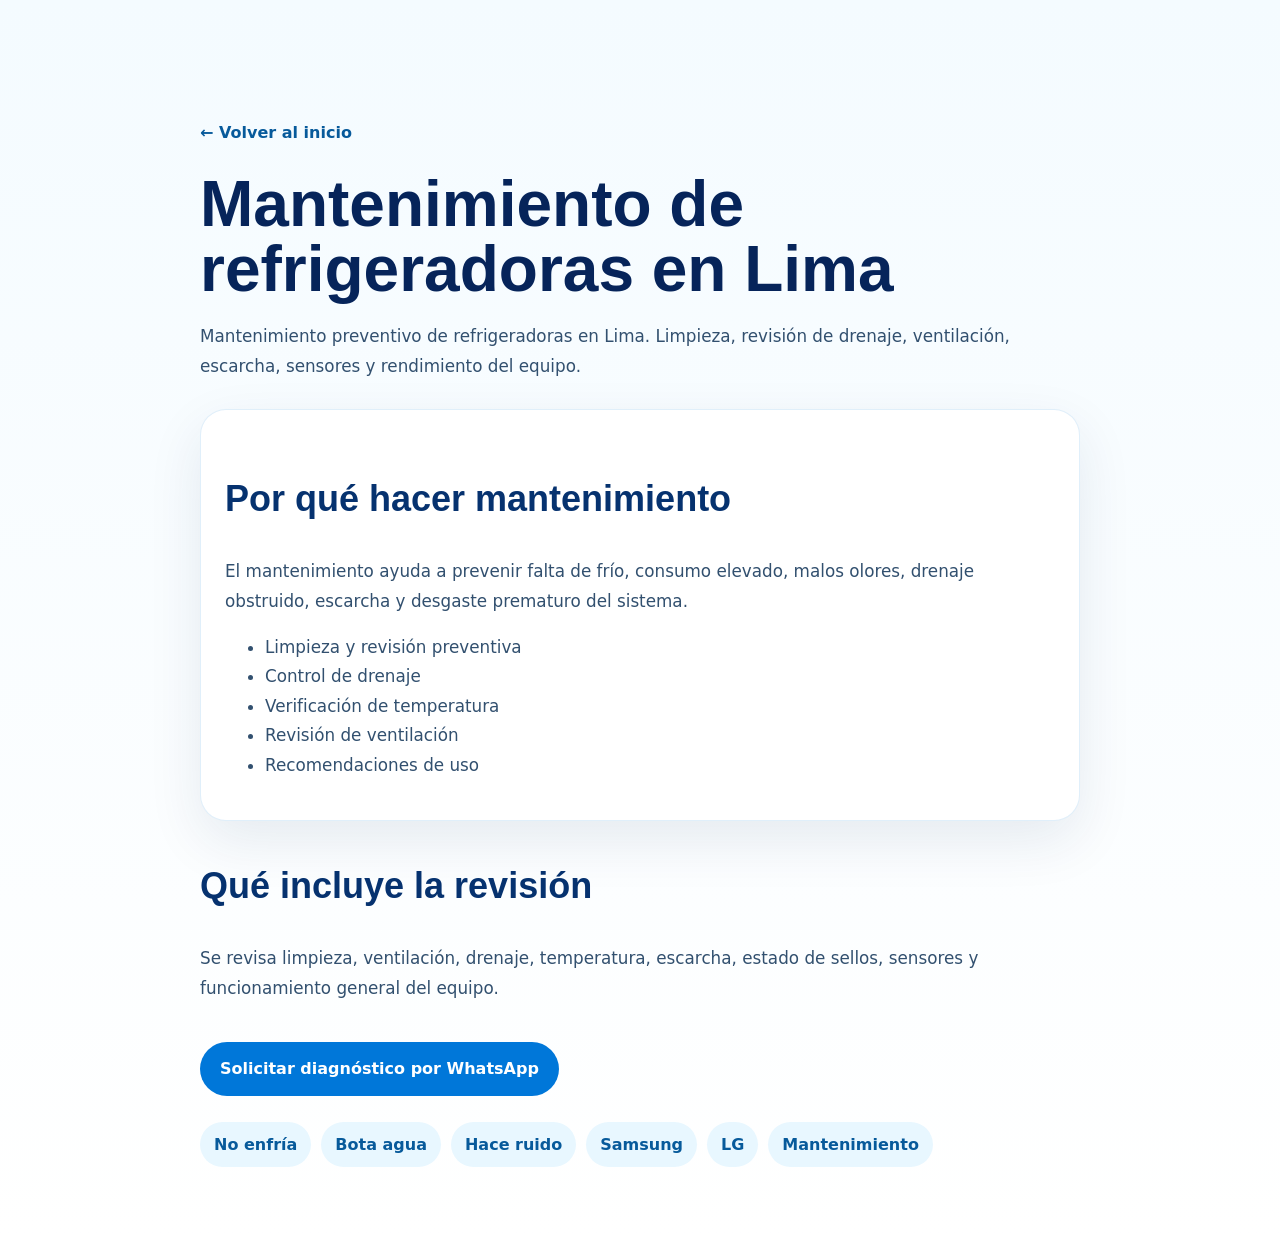
<file: mantenimiento-refrigeradoras.html>
<!doctype html>
<html lang="es-PE">
<head>
  <meta charset="utf-8">
  <meta name="viewport" content="width=device-width, initial-scale=1">
  <title>Mantenimiento de refrigeradoras en Lima</title>
  <meta name="description" content="Mantenimiento preventivo de refrigeradoras en Lima. Limpieza, revisión de drenaje, ventilación, escarcha, sensores y rendimiento del equipo.">
  <meta name="robots" content="index,follow,max-image-preview:large,max-snippet:-1,max-video-preview:-1">
  <link rel="canonical" href="https://reparacionderefrigeradoras.com/mantenimiento-refrigeradoras.html">
  <link rel="icon" type="image/png" sizes="32x32" href="assets/icons/favicon-32.png">
  <meta name="theme-color" content="#06183f">
  <meta property="og:type" content="article">
  <meta property="og:locale" content="es_PE">
  <meta property="og:title" content="Mantenimiento de refrigeradoras en Lima">
  <meta property="og:description" content="Mantenimiento preventivo de refrigeradoras en Lima. Limpieza, revisión de drenaje, ventilación, escarcha, sensores y rendimiento del equipo.">
  <meta property="og:url" content="https://reparacionderefrigeradoras.com/mantenimiento-refrigeradoras.html">
  <meta property="og:image" content="https://reparacionderefrigeradoras.com/assets/fotos/servicio-tecnico-refrigeradora-lima.avif">
  <link rel="stylesheet" href="css/main.css">
  <script type="application/ld+json">{"@context": "https://schema.org", "@type": "Service", "name": "Mantenimiento de refrigeradoras en Lima", "url": "https://reparacionderefrigeradoras.com/mantenimiento-refrigeradoras.html", "areaServed": "Lima Metropolitana", "provider": {"@id": "https://reparacionderefrigeradoras.com/#negocio", "@type": "LocalBusiness", "name": "Reparación de Refrigeradoras", "telephone": "+51904972382"}, "serviceType": "Reparación y mantenimiento de refrigeradoras"}</script>
</head>
<body class="seo-page">
  <main class="seo-article">
    <a class="seo-back" href="index.html#guias-rapidas">← Volver al inicio</a>
    <h1>Mantenimiento de refrigeradoras en Lima</h1>
    <p>Mantenimiento preventivo de refrigeradoras en Lima. Limpieza, revisión de drenaje, ventilación, escarcha, sensores y rendimiento del equipo.</p>
    <div class="seo-box">
      <h2>Por qué hacer mantenimiento</h2>
      <p>El mantenimiento ayuda a prevenir falta de frío, consumo elevado, malos olores, drenaje obstruido, escarcha y desgaste prematuro del sistema.</p>
      <ul><li>Limpieza y revisión preventiva</li><li>Control de drenaje</li><li>Verificación de temperatura</li><li>Revisión de ventilación</li><li>Recomendaciones de uso</li></ul>
    </div>
    <h2>Qué incluye la revisión</h2>
    <p>Se revisa limpieza, ventilación, drenaje, temperatura, escarcha, estado de sellos, sensores y funcionamiento general del equipo.</p>
    <a class="seo-cta" href="https://wa.me/51904972382?text=Hola%2C%20necesito%20atenci%C3%B3n%20por%3A%20Mantenimiento%20de%20refrigeradoras%20en%20Lima.%20Mi%20distrito%20es%3A%20%5Bindicar%5D.%20Marca%3A%20%5Bindicar%5D.%20Falla%3A%20%5Bindicar%5D." target="_blank" rel="noopener">Solicitar diagnóstico por WhatsApp</a>
    <div class="seo-links">
      <a href="refrigeradora-no-enfria.html">No enfría</a>
      <a href="refrigeradora-bota-agua.html">Bota agua</a>
      <a href="refrigeradora-hace-ruido.html">Hace ruido</a>
      <a href="tecnico-refrigeradoras-samsung.html">Samsung</a>
      <a href="tecnico-refrigeradoras-lg.html">LG</a>
      <a href="mantenimiento-refrigeradoras.html">Mantenimiento</a>
    </div>
  </main>
</body>
</html>
</file>
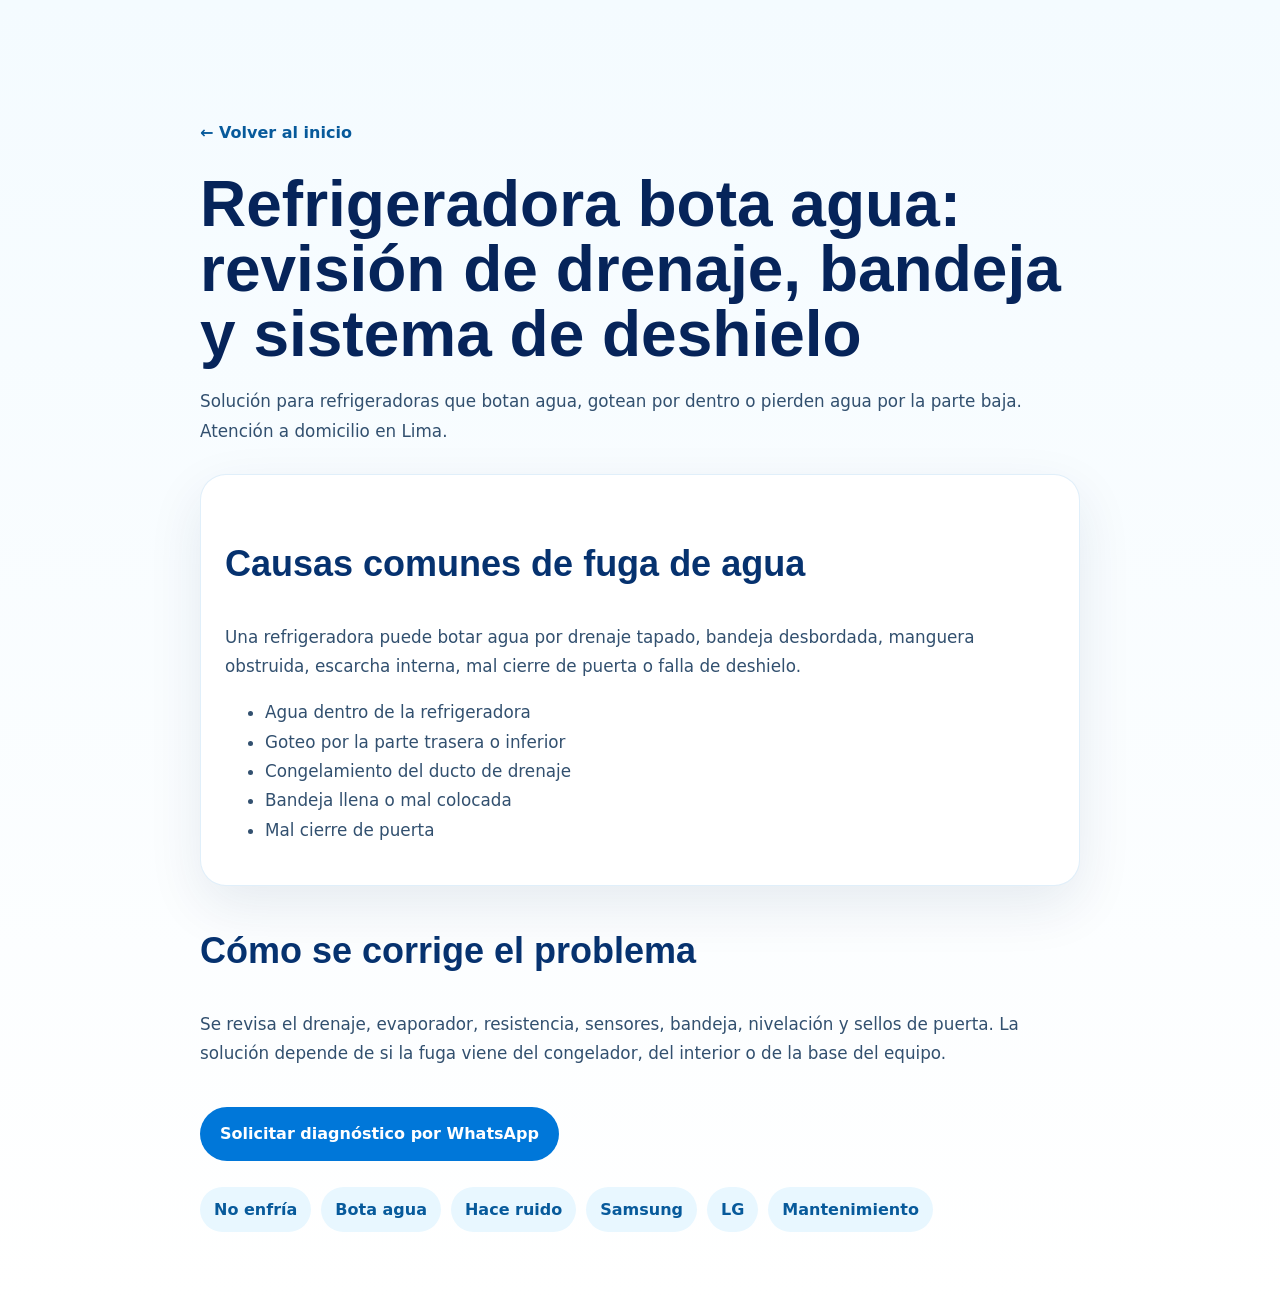
<file: refrigeradora-bota-agua.html>
<!doctype html>
<html lang="es-PE">
<head>
  <meta charset="utf-8">
  <meta name="viewport" content="width=device-width, initial-scale=1">
  <title>Refrigeradora bota agua | Servicio técnico en Lima</title>
  <meta name="description" content="Solución para refrigeradoras que botan agua, gotean por dentro o pierden agua por la parte baja. Atención a domicilio en Lima.">
  <meta name="robots" content="index,follow,max-image-preview:large,max-snippet:-1,max-video-preview:-1">
  <link rel="canonical" href="https://reparacionderefrigeradoras.com/refrigeradora-bota-agua.html">
  <link rel="icon" type="image/png" sizes="32x32" href="assets/icons/favicon-32.png">
  <meta name="theme-color" content="#06183f">
  <meta property="og:type" content="article">
  <meta property="og:locale" content="es_PE">
  <meta property="og:title" content="Refrigeradora bota agua | Servicio técnico en Lima">
  <meta property="og:description" content="Solución para refrigeradoras que botan agua, gotean por dentro o pierden agua por la parte baja. Atención a domicilio en Lima.">
  <meta property="og:url" content="https://reparacionderefrigeradoras.com/refrigeradora-bota-agua.html">
  <meta property="og:image" content="https://reparacionderefrigeradoras.com/assets/fotos/servicio-tecnico-refrigeradora-lima.avif">
  <link rel="stylesheet" href="css/main.css">
  <script type="application/ld+json">{"@context": "https://schema.org", "@type": "Service", "name": "Refrigeradora bota agua: revisión de drenaje, bandeja y sistema de deshielo", "url": "https://reparacionderefrigeradoras.com/refrigeradora-bota-agua.html", "areaServed": "Lima Metropolitana", "provider": {"@id": "https://reparacionderefrigeradoras.com/#negocio", "@type": "LocalBusiness", "name": "Reparación de Refrigeradoras", "telephone": "+51904972382"}, "serviceType": "Reparación y mantenimiento de refrigeradoras"}</script>
</head>
<body class="seo-page">
  <main class="seo-article">
    <a class="seo-back" href="index.html#guias-rapidas">← Volver al inicio</a>
    <h1>Refrigeradora bota agua: revisión de drenaje, bandeja y sistema de deshielo</h1>
    <p>Solución para refrigeradoras que botan agua, gotean por dentro o pierden agua por la parte baja. Atención a domicilio en Lima.</p>
    <div class="seo-box">
      <h2>Causas comunes de fuga de agua</h2>
      <p>Una refrigeradora puede botar agua por drenaje tapado, bandeja desbordada, manguera obstruida, escarcha interna, mal cierre de puerta o falla de deshielo.</p>
      <ul><li>Agua dentro de la refrigeradora</li><li>Goteo por la parte trasera o inferior</li><li>Congelamiento del ducto de drenaje</li><li>Bandeja llena o mal colocada</li><li>Mal cierre de puerta</li></ul>
    </div>
    <h2>Cómo se corrige el problema</h2>
    <p>Se revisa el drenaje, evaporador, resistencia, sensores, bandeja, nivelación y sellos de puerta. La solución depende de si la fuga viene del congelador, del interior o de la base del equipo.</p>
    <a class="seo-cta" href="https://wa.me/51904972382?text=Hola%2C%20necesito%20atenci%C3%B3n%20por%3A%20Refrigeradora%20bota%20agua%3A%20revisi%C3%B3n%20de%20drenaje%2C%20bandeja%20y%20sistema%20de%20deshielo.%20Mi%20distrito%20es%3A%20%5Bindicar%5D.%20Marca%3A%20%5Bindicar%5D.%20Falla%3A%20%5Bindicar%5D." target="_blank" rel="noopener">Solicitar diagnóstico por WhatsApp</a>
    <div class="seo-links">
      <a href="refrigeradora-no-enfria.html">No enfría</a>
      <a href="refrigeradora-bota-agua.html">Bota agua</a>
      <a href="refrigeradora-hace-ruido.html">Hace ruido</a>
      <a href="tecnico-refrigeradoras-samsung.html">Samsung</a>
      <a href="tecnico-refrigeradoras-lg.html">LG</a>
      <a href="mantenimiento-refrigeradoras.html">Mantenimiento</a>
    </div>
  </main>
</body>
</html>
</file>
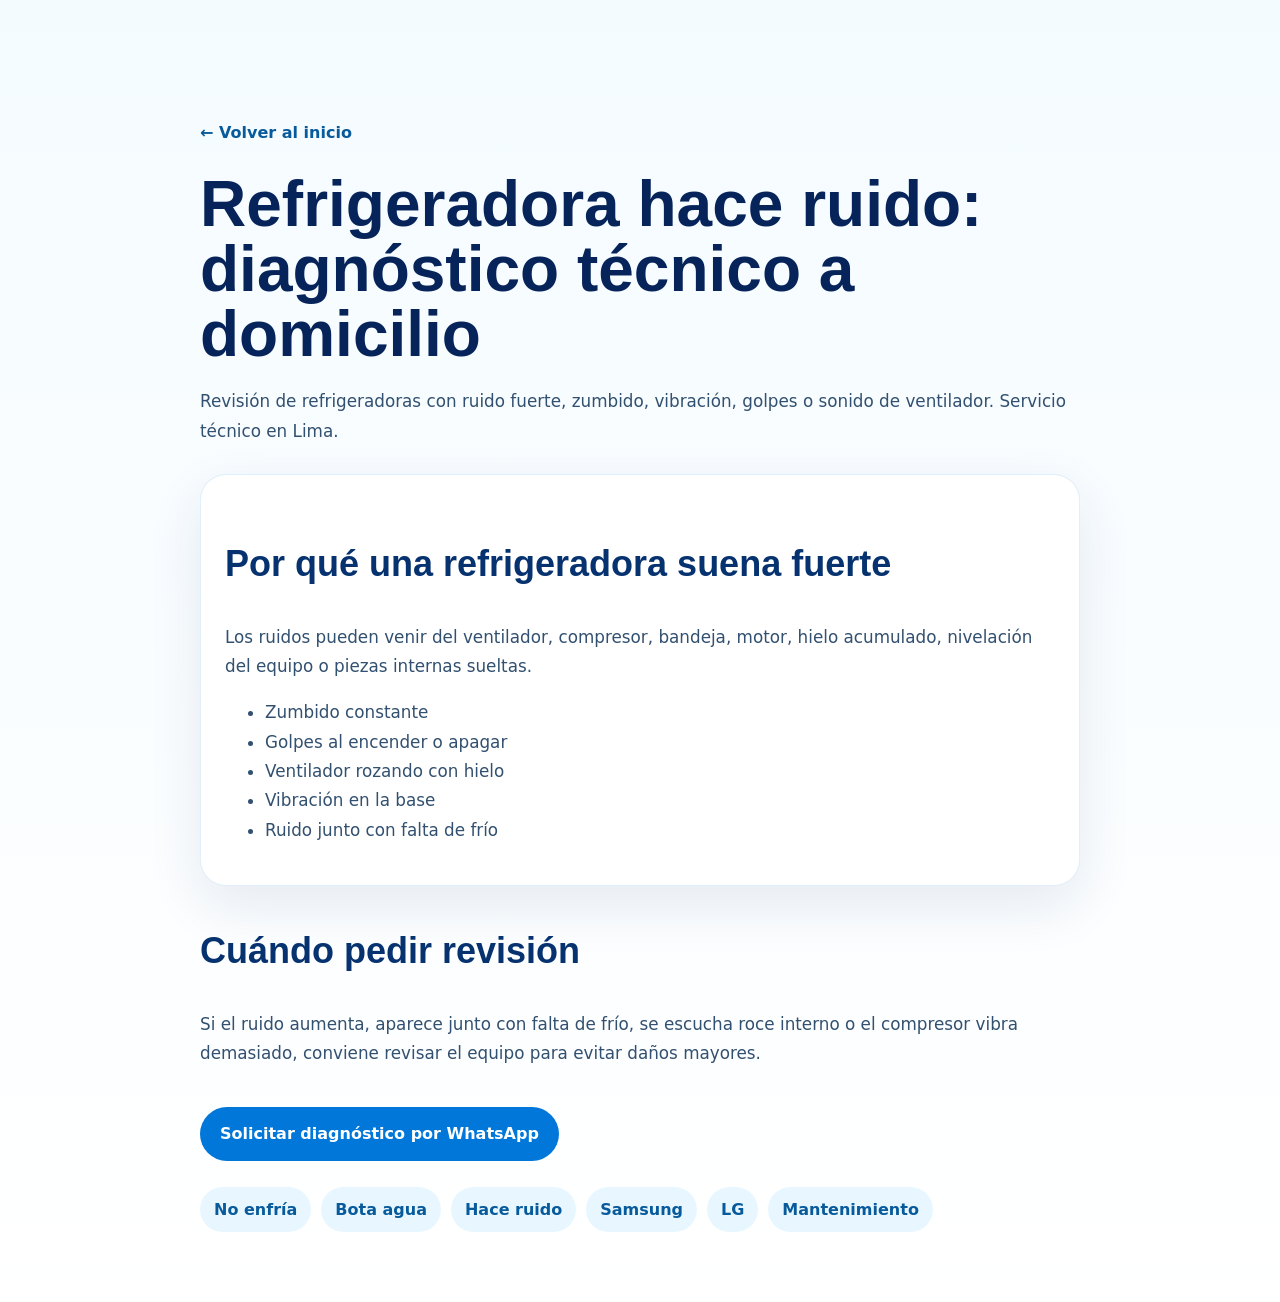
<file: refrigeradora-hace-ruido.html>
<!doctype html>
<html lang="es-PE">
<head>
  <meta charset="utf-8">
  <meta name="viewport" content="width=device-width, initial-scale=1">
  <title>Refrigeradora hace ruido | Técnico a domicilio en Lima</title>
  <meta name="description" content="Revisión de refrigeradoras con ruido fuerte, zumbido, vibración, golpes o sonido de ventilador. Servicio técnico en Lima.">
  <meta name="robots" content="index,follow,max-image-preview:large,max-snippet:-1,max-video-preview:-1">
  <link rel="canonical" href="https://reparacionderefrigeradoras.com/refrigeradora-hace-ruido.html">
  <link rel="icon" type="image/png" sizes="32x32" href="assets/icons/favicon-32.png">
  <meta name="theme-color" content="#06183f">
  <meta property="og:type" content="article">
  <meta property="og:locale" content="es_PE">
  <meta property="og:title" content="Refrigeradora hace ruido | Técnico a domicilio en Lima">
  <meta property="og:description" content="Revisión de refrigeradoras con ruido fuerte, zumbido, vibración, golpes o sonido de ventilador. Servicio técnico en Lima.">
  <meta property="og:url" content="https://reparacionderefrigeradoras.com/refrigeradora-hace-ruido.html">
  <meta property="og:image" content="https://reparacionderefrigeradoras.com/assets/fotos/servicio-tecnico-refrigeradora-lima.avif">
  <link rel="stylesheet" href="css/main.css">
  <script type="application/ld+json">{"@context": "https://schema.org", "@type": "Service", "name": "Refrigeradora hace ruido: diagnóstico técnico a domicilio", "url": "https://reparacionderefrigeradoras.com/refrigeradora-hace-ruido.html", "areaServed": "Lima Metropolitana", "provider": {"@id": "https://reparacionderefrigeradoras.com/#negocio", "@type": "LocalBusiness", "name": "Reparación de Refrigeradoras", "telephone": "+51904972382"}, "serviceType": "Reparación y mantenimiento de refrigeradoras"}</script>
</head>
<body class="seo-page">
  <main class="seo-article">
    <a class="seo-back" href="index.html#guias-rapidas">← Volver al inicio</a>
    <h1>Refrigeradora hace ruido: diagnóstico técnico a domicilio</h1>
    <p>Revisión de refrigeradoras con ruido fuerte, zumbido, vibración, golpes o sonido de ventilador. Servicio técnico en Lima.</p>
    <div class="seo-box">
      <h2>Por qué una refrigeradora suena fuerte</h2>
      <p>Los ruidos pueden venir del ventilador, compresor, bandeja, motor, hielo acumulado, nivelación del equipo o piezas internas sueltas.</p>
      <ul><li>Zumbido constante</li><li>Golpes al encender o apagar</li><li>Ventilador rozando con hielo</li><li>Vibración en la base</li><li>Ruido junto con falta de frío</li></ul>
    </div>
    <h2>Cuándo pedir revisión</h2>
    <p>Si el ruido aumenta, aparece junto con falta de frío, se escucha roce interno o el compresor vibra demasiado, conviene revisar el equipo para evitar daños mayores.</p>
    <a class="seo-cta" href="https://wa.me/51904972382?text=Hola%2C%20necesito%20atenci%C3%B3n%20por%3A%20Refrigeradora%20hace%20ruido%3A%20diagn%C3%B3stico%20t%C3%A9cnico%20a%20domicilio.%20Mi%20distrito%20es%3A%20%5Bindicar%5D.%20Marca%3A%20%5Bindicar%5D.%20Falla%3A%20%5Bindicar%5D." target="_blank" rel="noopener">Solicitar diagnóstico por WhatsApp</a>
    <div class="seo-links">
      <a href="refrigeradora-no-enfria.html">No enfría</a>
      <a href="refrigeradora-bota-agua.html">Bota agua</a>
      <a href="refrigeradora-hace-ruido.html">Hace ruido</a>
      <a href="tecnico-refrigeradoras-samsung.html">Samsung</a>
      <a href="tecnico-refrigeradoras-lg.html">LG</a>
      <a href="mantenimiento-refrigeradoras.html">Mantenimiento</a>
    </div>
  </main>
</body>
</html>
</file>
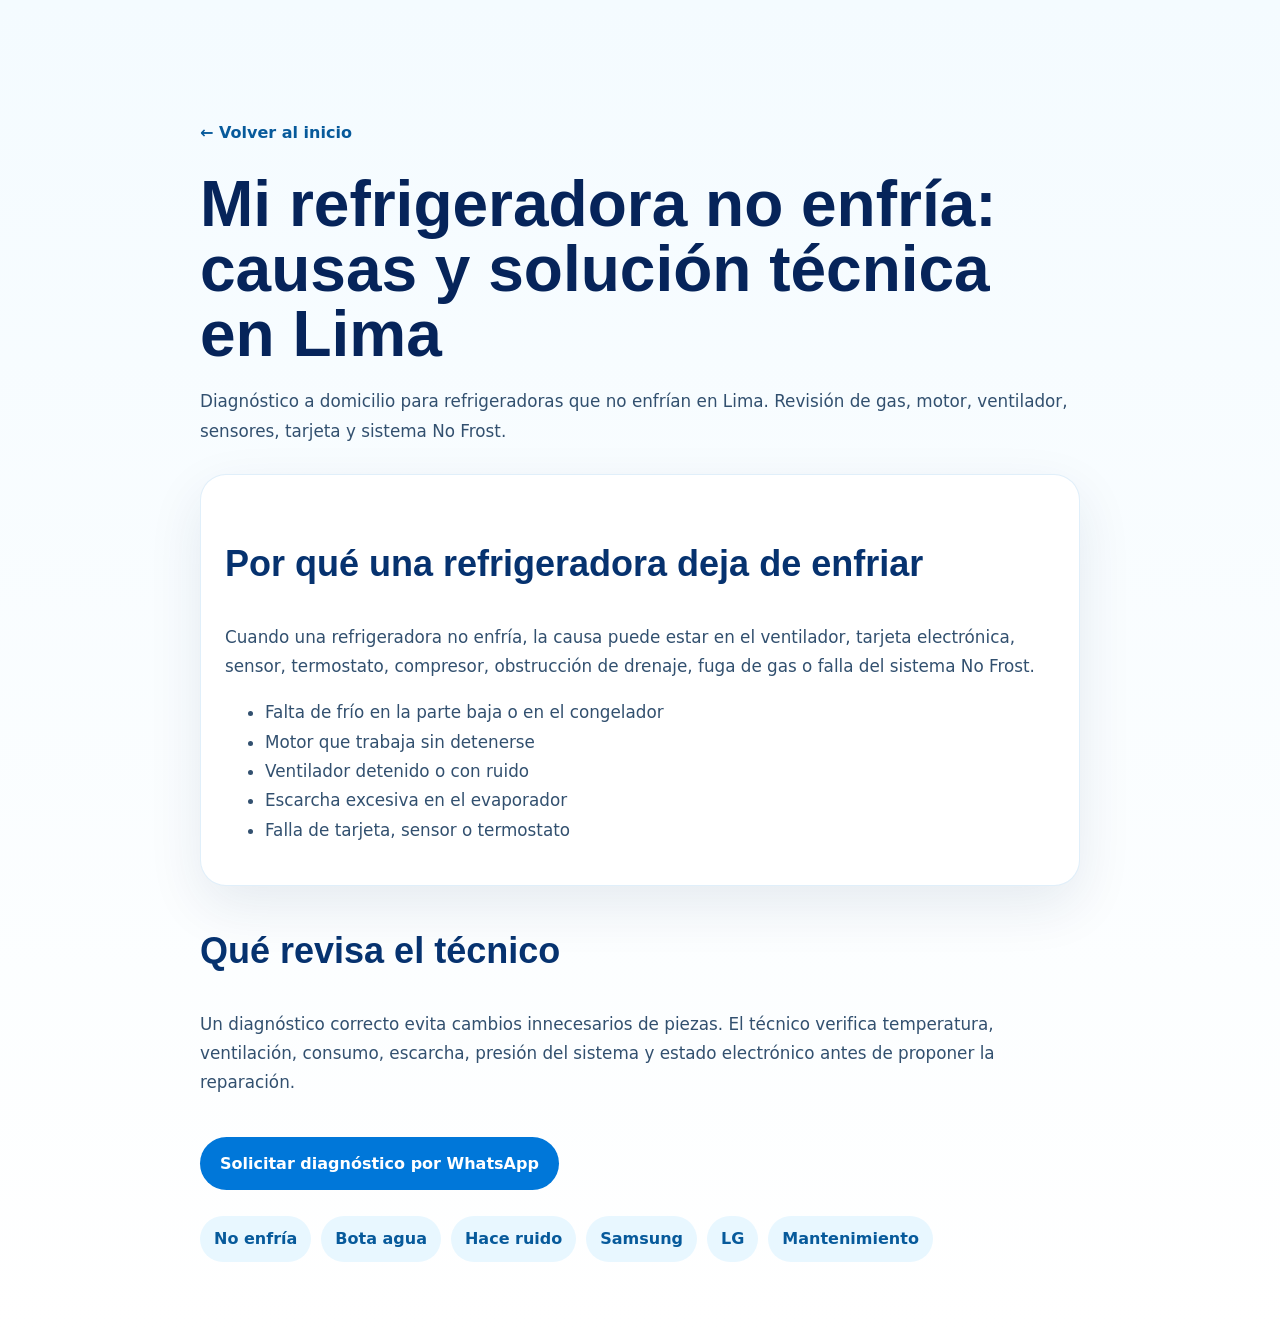
<file: refrigeradora-no-enfria.html>
<!doctype html>
<html lang="es-PE">
<head>
  <meta charset="utf-8">
  <meta name="viewport" content="width=device-width, initial-scale=1">
  <title>Mi refrigeradora no enfría | Técnico en Lima</title>
  <meta name="description" content="Diagnóstico a domicilio para refrigeradoras que no enfrían en Lima. Revisión de gas, motor, ventilador, sensores, tarjeta y sistema No Frost.">
  <meta name="robots" content="index,follow,max-image-preview:large,max-snippet:-1,max-video-preview:-1">
  <link rel="canonical" href="https://reparacionderefrigeradoras.com/refrigeradora-no-enfria.html">
  <link rel="icon" type="image/png" sizes="32x32" href="assets/icons/favicon-32.png">
  <meta name="theme-color" content="#06183f">
  <meta property="og:type" content="article">
  <meta property="og:locale" content="es_PE">
  <meta property="og:title" content="Mi refrigeradora no enfría | Técnico en Lima">
  <meta property="og:description" content="Diagnóstico a domicilio para refrigeradoras que no enfrían en Lima. Revisión de gas, motor, ventilador, sensores, tarjeta y sistema No Frost.">
  <meta property="og:url" content="https://reparacionderefrigeradoras.com/refrigeradora-no-enfria.html">
  <meta property="og:image" content="https://reparacionderefrigeradoras.com/assets/fotos/servicio-tecnico-refrigeradora-lima.avif">
  <link rel="stylesheet" href="css/main.css">
  <script type="application/ld+json">{"@context": "https://schema.org", "@type": "Service", "name": "Mi refrigeradora no enfría: causas y solución técnica en Lima", "url": "https://reparacionderefrigeradoras.com/refrigeradora-no-enfria.html", "areaServed": "Lima Metropolitana", "provider": {"@id": "https://reparacionderefrigeradoras.com/#negocio", "@type": "LocalBusiness", "name": "Reparación de Refrigeradoras", "telephone": "+51904972382"}, "serviceType": "Reparación y mantenimiento de refrigeradoras"}</script>
</head>
<body class="seo-page">
  <main class="seo-article">
    <a class="seo-back" href="index.html#guias-rapidas">← Volver al inicio</a>
    <h1>Mi refrigeradora no enfría: causas y solución técnica en Lima</h1>
    <p>Diagnóstico a domicilio para refrigeradoras que no enfrían en Lima. Revisión de gas, motor, ventilador, sensores, tarjeta y sistema No Frost.</p>
    <div class="seo-box">
      <h2>Por qué una refrigeradora deja de enfriar</h2>
      <p>Cuando una refrigeradora no enfría, la causa puede estar en el ventilador, tarjeta electrónica, sensor, termostato, compresor, obstrucción de drenaje, fuga de gas o falla del sistema No Frost.</p>
      <ul><li>Falta de frío en la parte baja o en el congelador</li><li>Motor que trabaja sin detenerse</li><li>Ventilador detenido o con ruido</li><li>Escarcha excesiva en el evaporador</li><li>Falla de tarjeta, sensor o termostato</li></ul>
    </div>
    <h2>Qué revisa el técnico</h2>
    <p>Un diagnóstico correcto evita cambios innecesarios de piezas. El técnico verifica temperatura, ventilación, consumo, escarcha, presión del sistema y estado electrónico antes de proponer la reparación.</p>
    <a class="seo-cta" href="https://wa.me/51904972382?text=Hola%2C%20necesito%20atenci%C3%B3n%20por%3A%20Mi%20refrigeradora%20no%20enfr%C3%ADa%3A%20causas%20y%20soluci%C3%B3n%20t%C3%A9cnica%20en%20Lima.%20Mi%20distrito%20es%3A%20%5Bindicar%5D.%20Marca%3A%20%5Bindicar%5D.%20Falla%3A%20%5Bindicar%5D." target="_blank" rel="noopener">Solicitar diagnóstico por WhatsApp</a>
    <div class="seo-links">
      <a href="refrigeradora-no-enfria.html">No enfría</a>
      <a href="refrigeradora-bota-agua.html">Bota agua</a>
      <a href="refrigeradora-hace-ruido.html">Hace ruido</a>
      <a href="tecnico-refrigeradoras-samsung.html">Samsung</a>
      <a href="tecnico-refrigeradoras-lg.html">LG</a>
      <a href="mantenimiento-refrigeradoras.html">Mantenimiento</a>
    </div>
  </main>
</body>
</html>
</file>
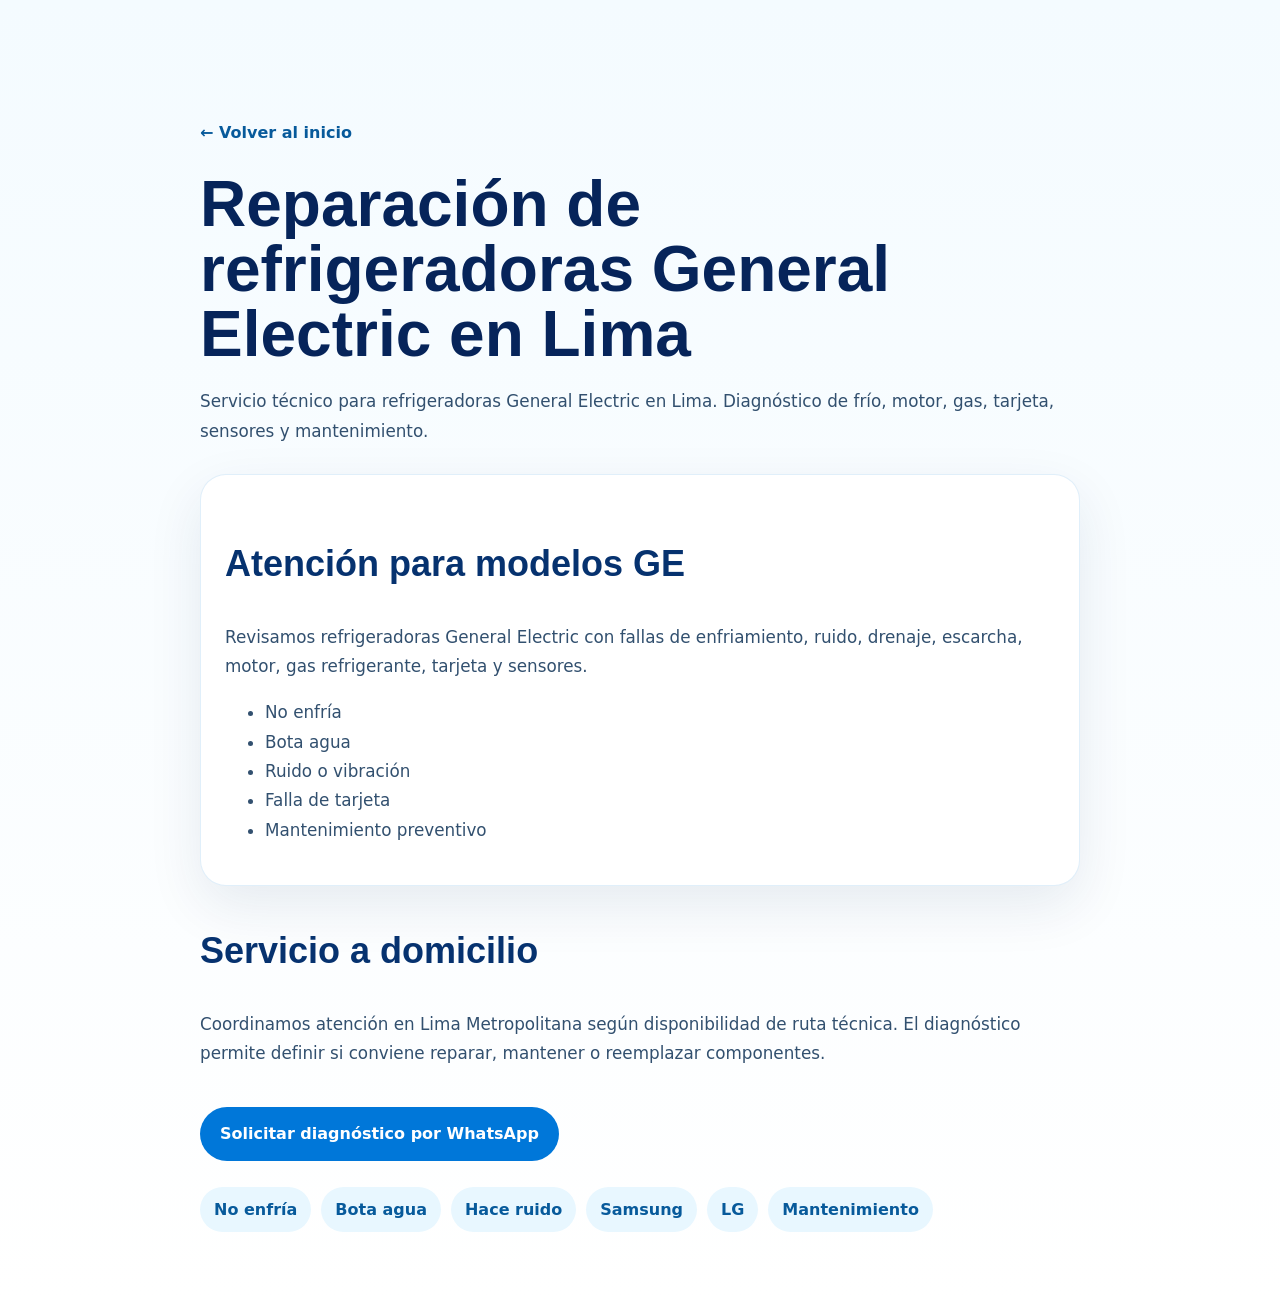
<file: tecnico-general-electric-refrigeradoras.html>
<!doctype html>
<html lang="es-PE">
<head>
  <meta charset="utf-8">
  <meta name="viewport" content="width=device-width, initial-scale=1">
  <title>Reparación de refrigeradoras General Electric en Lima</title>
  <meta name="description" content="Servicio técnico para refrigeradoras General Electric en Lima. Diagnóstico de frío, motor, gas, tarjeta, sensores y mantenimiento.">
  <meta name="robots" content="index,follow,max-image-preview:large,max-snippet:-1,max-video-preview:-1">
  <link rel="canonical" href="https://reparacionderefrigeradoras.com/tecnico-general-electric-refrigeradoras.html">
  <link rel="icon" type="image/png" sizes="32x32" href="assets/icons/favicon-32.png">
  <meta name="theme-color" content="#06183f">
  <meta property="og:type" content="article">
  <meta property="og:locale" content="es_PE">
  <meta property="og:title" content="Reparación de refrigeradoras General Electric en Lima">
  <meta property="og:description" content="Servicio técnico para refrigeradoras General Electric en Lima. Diagnóstico de frío, motor, gas, tarjeta, sensores y mantenimiento.">
  <meta property="og:url" content="https://reparacionderefrigeradoras.com/tecnico-general-electric-refrigeradoras.html">
  <meta property="og:image" content="https://reparacionderefrigeradoras.com/assets/fotos/servicio-tecnico-refrigeradora-lima.avif">
  <link rel="stylesheet" href="css/main.css">
  <script type="application/ld+json">{"@context": "https://schema.org", "@type": "Service", "name": "Reparación de refrigeradoras General Electric en Lima", "url": "https://reparacionderefrigeradoras.com/tecnico-general-electric-refrigeradoras.html", "areaServed": "Lima Metropolitana", "provider": {"@id": "https://reparacionderefrigeradoras.com/#negocio", "@type": "LocalBusiness", "name": "Reparación de Refrigeradoras", "telephone": "+51904972382"}, "serviceType": "Reparación y mantenimiento de refrigeradoras"}</script>
</head>
<body class="seo-page">
  <main class="seo-article">
    <a class="seo-back" href="index.html#guias-rapidas">← Volver al inicio</a>
    <h1>Reparación de refrigeradoras General Electric en Lima</h1>
    <p>Servicio técnico para refrigeradoras General Electric en Lima. Diagnóstico de frío, motor, gas, tarjeta, sensores y mantenimiento.</p>
    <div class="seo-box">
      <h2>Atención para modelos GE</h2>
      <p>Revisamos refrigeradoras General Electric con fallas de enfriamiento, ruido, drenaje, escarcha, motor, gas refrigerante, tarjeta y sensores.</p>
      <ul><li>No enfría</li><li>Bota agua</li><li>Ruido o vibración</li><li>Falla de tarjeta</li><li>Mantenimiento preventivo</li></ul>
    </div>
    <h2>Servicio a domicilio</h2>
    <p>Coordinamos atención en Lima Metropolitana según disponibilidad de ruta técnica. El diagnóstico permite definir si conviene reparar, mantener o reemplazar componentes.</p>
    <a class="seo-cta" href="https://wa.me/51904972382?text=Hola%2C%20necesito%20atenci%C3%B3n%20por%3A%20Reparaci%C3%B3n%20de%20refrigeradoras%20General%20Electric%20en%20Lima.%20Mi%20distrito%20es%3A%20%5Bindicar%5D.%20Marca%3A%20%5Bindicar%5D.%20Falla%3A%20%5Bindicar%5D." target="_blank" rel="noopener">Solicitar diagnóstico por WhatsApp</a>
    <div class="seo-links">
      <a href="refrigeradora-no-enfria.html">No enfría</a>
      <a href="refrigeradora-bota-agua.html">Bota agua</a>
      <a href="refrigeradora-hace-ruido.html">Hace ruido</a>
      <a href="tecnico-refrigeradoras-samsung.html">Samsung</a>
      <a href="tecnico-refrigeradoras-lg.html">LG</a>
      <a href="mantenimiento-refrigeradoras.html">Mantenimiento</a>
    </div>
  </main>
</body>
</html>
</file>
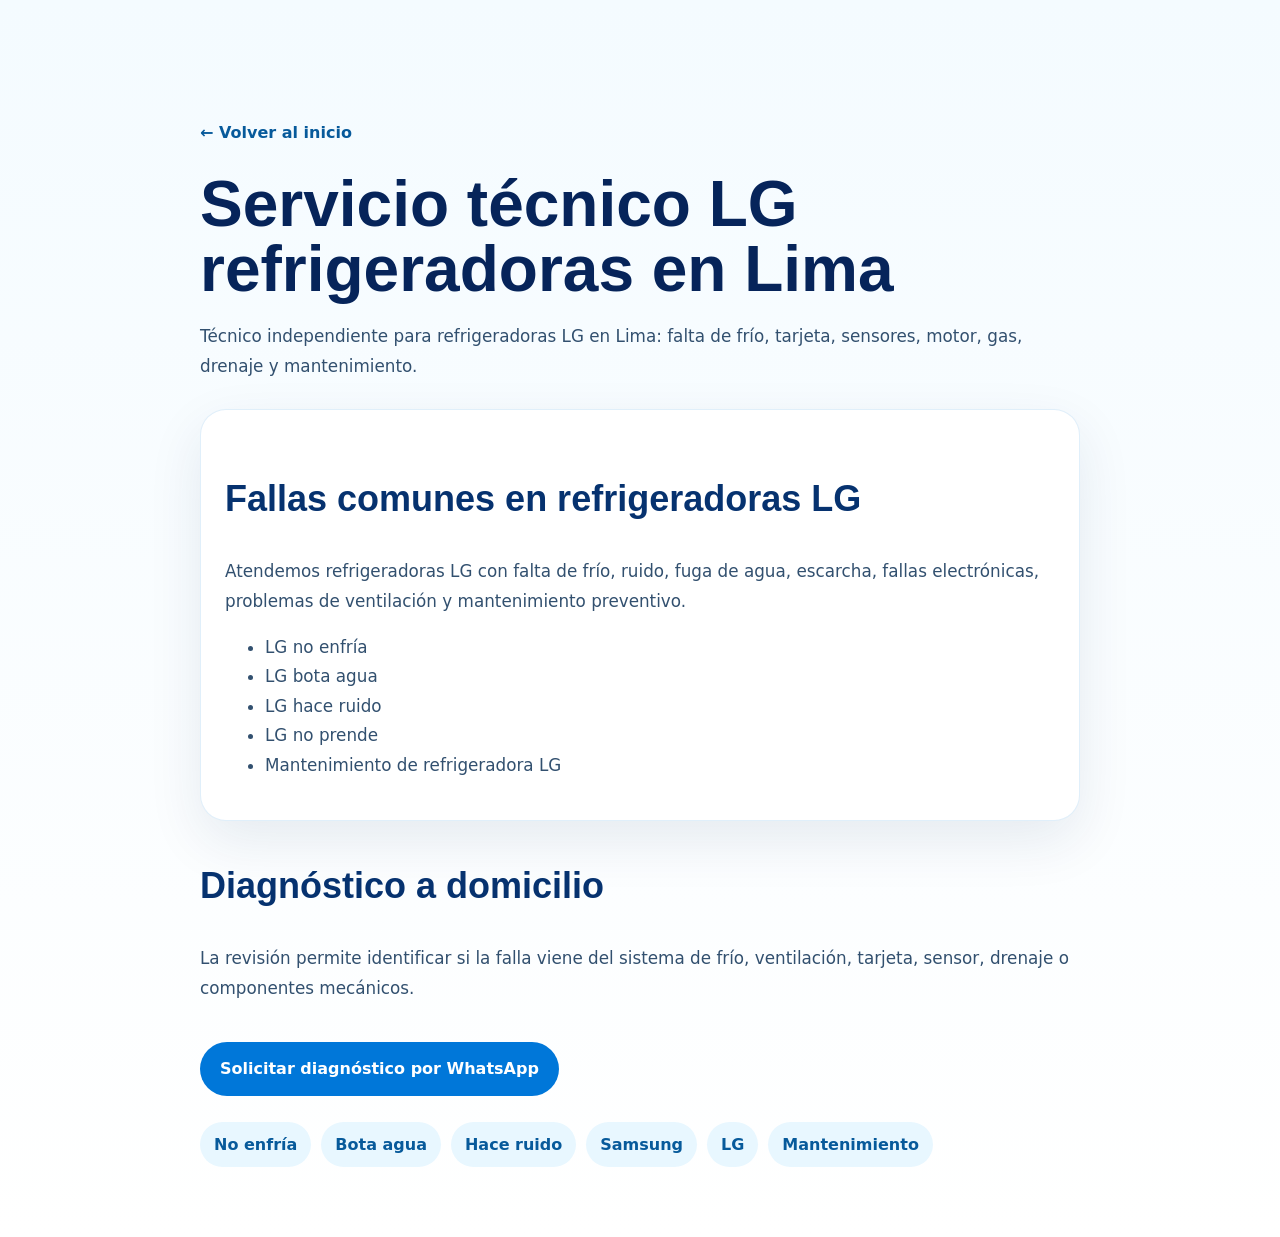
<file: tecnico-refrigeradoras-lg.html>
<!doctype html>
<html lang="es-PE">
<head>
  <meta charset="utf-8">
  <meta name="viewport" content="width=device-width, initial-scale=1">
  <title>Servicio técnico LG refrigeradoras en Lima</title>
  <meta name="description" content="Técnico independiente para refrigeradoras LG en Lima: falta de frío, tarjeta, sensores, motor, gas, drenaje y mantenimiento.">
  <meta name="robots" content="index,follow,max-image-preview:large,max-snippet:-1,max-video-preview:-1">
  <link rel="canonical" href="https://reparacionderefrigeradoras.com/tecnico-refrigeradoras-lg.html">
  <link rel="icon" type="image/png" sizes="32x32" href="assets/icons/favicon-32.png">
  <meta name="theme-color" content="#06183f">
  <meta property="og:type" content="article">
  <meta property="og:locale" content="es_PE">
  <meta property="og:title" content="Servicio técnico LG refrigeradoras en Lima">
  <meta property="og:description" content="Técnico independiente para refrigeradoras LG en Lima: falta de frío, tarjeta, sensores, motor, gas, drenaje y mantenimiento.">
  <meta property="og:url" content="https://reparacionderefrigeradoras.com/tecnico-refrigeradoras-lg.html">
  <meta property="og:image" content="https://reparacionderefrigeradoras.com/assets/fotos/servicio-tecnico-refrigeradora-lima.avif">
  <link rel="stylesheet" href="css/main.css">
  <script type="application/ld+json">{"@context": "https://schema.org", "@type": "Service", "name": "Servicio técnico LG refrigeradoras en Lima", "url": "https://reparacionderefrigeradoras.com/tecnico-refrigeradoras-lg.html", "areaServed": "Lima Metropolitana", "provider": {"@id": "https://reparacionderefrigeradoras.com/#negocio", "@type": "LocalBusiness", "name": "Reparación de Refrigeradoras", "telephone": "+51904972382"}, "serviceType": "Reparación y mantenimiento de refrigeradoras"}</script>
</head>
<body class="seo-page">
  <main class="seo-article">
    <a class="seo-back" href="index.html#guias-rapidas">← Volver al inicio</a>
    <h1>Servicio técnico LG refrigeradoras en Lima</h1>
    <p>Técnico independiente para refrigeradoras LG en Lima: falta de frío, tarjeta, sensores, motor, gas, drenaje y mantenimiento.</p>
    <div class="seo-box">
      <h2>Fallas comunes en refrigeradoras LG</h2>
      <p>Atendemos refrigeradoras LG con falta de frío, ruido, fuga de agua, escarcha, fallas electrónicas, problemas de ventilación y mantenimiento preventivo.</p>
      <ul><li>LG no enfría</li><li>LG bota agua</li><li>LG hace ruido</li><li>LG no prende</li><li>Mantenimiento de refrigeradora LG</li></ul>
    </div>
    <h2>Diagnóstico a domicilio</h2>
    <p>La revisión permite identificar si la falla viene del sistema de frío, ventilación, tarjeta, sensor, drenaje o componentes mecánicos.</p>
    <a class="seo-cta" href="https://wa.me/51904972382?text=Hola%2C%20necesito%20atenci%C3%B3n%20por%3A%20Servicio%20t%C3%A9cnico%20LG%20refrigeradoras%20en%20Lima.%20Mi%20distrito%20es%3A%20%5Bindicar%5D.%20Marca%3A%20%5Bindicar%5D.%20Falla%3A%20%5Bindicar%5D." target="_blank" rel="noopener">Solicitar diagnóstico por WhatsApp</a>
    <div class="seo-links">
      <a href="refrigeradora-no-enfria.html">No enfría</a>
      <a href="refrigeradora-bota-agua.html">Bota agua</a>
      <a href="refrigeradora-hace-ruido.html">Hace ruido</a>
      <a href="tecnico-refrigeradoras-samsung.html">Samsung</a>
      <a href="tecnico-refrigeradoras-lg.html">LG</a>
      <a href="mantenimiento-refrigeradoras.html">Mantenimiento</a>
    </div>
  </main>
</body>
</html>
</file>
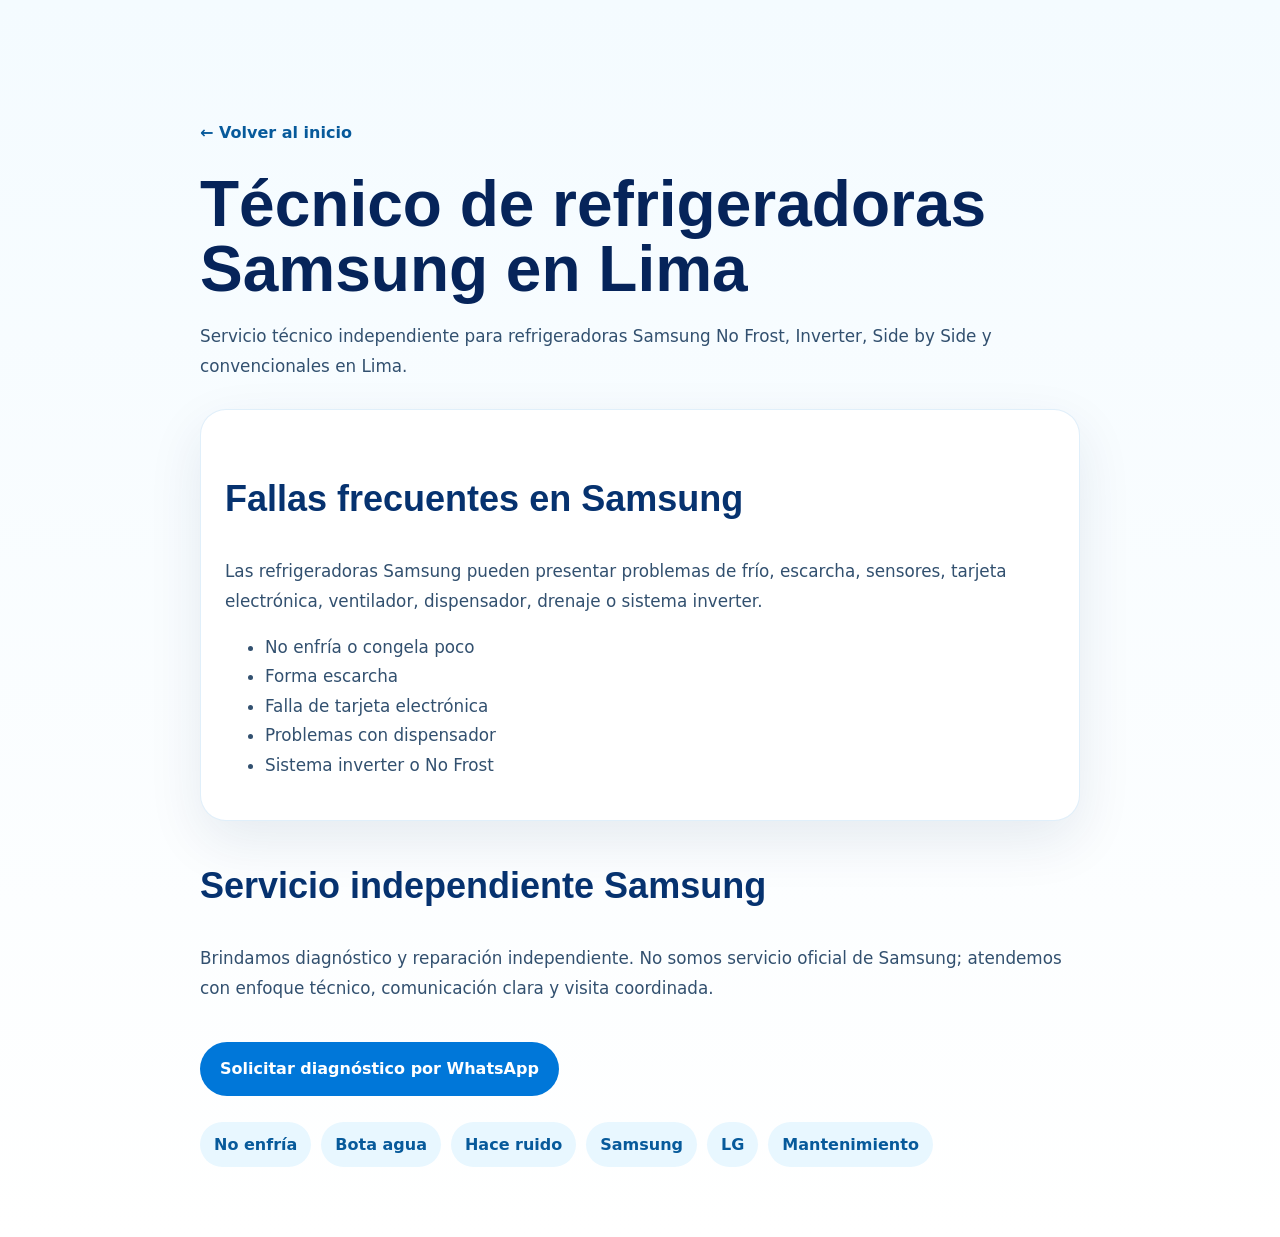
<file: tecnico-refrigeradoras-samsung.html>
<!doctype html>
<html lang="es-PE">
<head>
  <meta charset="utf-8">
  <meta name="viewport" content="width=device-width, initial-scale=1">
  <title>Técnico de refrigeradoras Samsung en Lima</title>
  <meta name="description" content="Servicio técnico independiente para refrigeradoras Samsung No Frost, Inverter, Side by Side y convencionales en Lima.">
  <meta name="robots" content="index,follow,max-image-preview:large,max-snippet:-1,max-video-preview:-1">
  <link rel="canonical" href="https://reparacionderefrigeradoras.com/tecnico-refrigeradoras-samsung.html">
  <link rel="icon" type="image/png" sizes="32x32" href="assets/icons/favicon-32.png">
  <meta name="theme-color" content="#06183f">
  <meta property="og:type" content="article">
  <meta property="og:locale" content="es_PE">
  <meta property="og:title" content="Técnico de refrigeradoras Samsung en Lima">
  <meta property="og:description" content="Servicio técnico independiente para refrigeradoras Samsung No Frost, Inverter, Side by Side y convencionales en Lima.">
  <meta property="og:url" content="https://reparacionderefrigeradoras.com/tecnico-refrigeradoras-samsung.html">
  <meta property="og:image" content="https://reparacionderefrigeradoras.com/assets/fotos/servicio-tecnico-refrigeradora-lima.avif">
  <link rel="stylesheet" href="css/main.css">
  <script type="application/ld+json">{"@context": "https://schema.org", "@type": "Service", "name": "Técnico de refrigeradoras Samsung en Lima", "url": "https://reparacionderefrigeradoras.com/tecnico-refrigeradoras-samsung.html", "areaServed": "Lima Metropolitana", "provider": {"@id": "https://reparacionderefrigeradoras.com/#negocio", "@type": "LocalBusiness", "name": "Reparación de Refrigeradoras", "telephone": "+51904972382"}, "serviceType": "Reparación y mantenimiento de refrigeradoras"}</script>
</head>
<body class="seo-page">
  <main class="seo-article">
    <a class="seo-back" href="index.html#guias-rapidas">← Volver al inicio</a>
    <h1>Técnico de refrigeradoras Samsung en Lima</h1>
    <p>Servicio técnico independiente para refrigeradoras Samsung No Frost, Inverter, Side by Side y convencionales en Lima.</p>
    <div class="seo-box">
      <h2>Fallas frecuentes en Samsung</h2>
      <p>Las refrigeradoras Samsung pueden presentar problemas de frío, escarcha, sensores, tarjeta electrónica, ventilador, dispensador, drenaje o sistema inverter.</p>
      <ul><li>No enfría o congela poco</li><li>Forma escarcha</li><li>Falla de tarjeta electrónica</li><li>Problemas con dispensador</li><li>Sistema inverter o No Frost</li></ul>
    </div>
    <h2>Servicio independiente Samsung</h2>
    <p>Brindamos diagnóstico y reparación independiente. No somos servicio oficial de Samsung; atendemos con enfoque técnico, comunicación clara y visita coordinada.</p>
    <a class="seo-cta" href="https://wa.me/51904972382?text=Hola%2C%20necesito%20atenci%C3%B3n%20por%3A%20T%C3%A9cnico%20de%20refrigeradoras%20Samsung%20en%20Lima.%20Mi%20distrito%20es%3A%20%5Bindicar%5D.%20Marca%3A%20%5Bindicar%5D.%20Falla%3A%20%5Bindicar%5D." target="_blank" rel="noopener">Solicitar diagnóstico por WhatsApp</a>
    <div class="seo-links">
      <a href="refrigeradora-no-enfria.html">No enfría</a>
      <a href="refrigeradora-bota-agua.html">Bota agua</a>
      <a href="refrigeradora-hace-ruido.html">Hace ruido</a>
      <a href="tecnico-refrigeradoras-samsung.html">Samsung</a>
      <a href="tecnico-refrigeradoras-lg.html">LG</a>
      <a href="mantenimiento-refrigeradoras.html">Mantenimiento</a>
    </div>
  </main>
</body>
</html>
</file>
<file: css/main.css>
/* === variables.css === */
:root{
  --font-display:'Outfit', system-ui, -apple-system, BlinkMacSystemFont, 'Segoe UI', sans-serif;
  --font-body:'Plus Jakarta Sans', system-ui, -apple-system, BlinkMacSystemFont, 'Segoe UI', sans-serif;
  --navy:#06183f;
  --navy-2:#082a68;
  --blue:#0057ff;
  --blue-2:#0078ff;
  --cyan:#00c8ff;
  --ice:#eaf8ff;
  --ice-2:#f5fbff;
  --white:#ffffff;
  --text:#0b1730;
  --muted:#5b6b82;
  --line:#d8e5f1;
  --success:#00a8ff;
  --warning:#00c8ff;
  --shadow:0 24px 70px rgba(6,24,63,.16);
  --shadow-soft:0 16px 45px rgba(6,24,63,.10);
  --radius-xl:34px;
  --radius-lg:24px;
  --radius-md:16px;
  --container:1180px;
}


/* === reset.css === */
*,*::before,*::after{box-sizing:border-box}html{scroll-behavior:smooth}body{margin:0;font-family:var(--font-body);color:var(--text);background:#fff;line-height:1.6}img,svg{max-width:100%;display:block}a{color:inherit;text-decoration:none}button,input,textarea,select{font:inherit}button{cursor:pointer}::selection{background:var(--cyan);color:var(--navy)}


/* === layout.css === */
.container{width:min(var(--container),calc(100% - 36px));margin-inline:auto}.section{padding:92px 0}.section-tight{padding:64px 0}.eyebrow{display:inline-flex;gap:9px;align-items:center;border:1px solid rgba(0,120,255,.18);background:rgba(234,248,255,.85);color:var(--blue-2);font-weight:800;font-size:.78rem;letter-spacing:.12em;text-transform:uppercase;border-radius:999px;padding:8px 13px}.section-head{display:grid;grid-template-columns:1.1fr .9fr;gap:38px;align-items:end;margin-bottom:36px}.section-head h2,.headline{font-family:var(--font-display);line-height:.96;letter-spacing:-.05em;color:var(--navy);margin:0}.section-head h2{font-size:clamp(2.35rem,4.8vw,4.9rem)}.section-head p{margin:12px 0 0;color:var(--muted);font-size:1.06rem}.grid-3{display:grid;grid-template-columns:repeat(3,1fr);gap:18px}.grid-4{display:grid;grid-template-columns:repeat(4,1fr);gap:16px}.pill{display:inline-flex;align-items:center;gap:8px;border:1px solid var(--line);border-radius:999px;padding:7px 12px;background:white;color:var(--muted);font-size:.92rem}.btn{display:inline-flex;align-items:center;justify-content:center;gap:10px;border:0;border-radius:999px;font-weight:900;padding:15px 22px;transition:.25s ease;white-space:nowrap}.btn-primary{background:linear-gradient(135deg,var(--blue),var(--cyan));color:white;box-shadow:0 16px 34px rgba(0,87,255,.28)}.btn-primary:hover{transform:translateY(-2px);box-shadow:0 20px 48px rgba(0,87,255,.35)}.btn-secondary{background:#fff;color:var(--navy);border:1px solid var(--line);box-shadow:var(--shadow-soft)}.btn-secondary:hover{border-color:var(--cyan);transform:translateY(-2px)}.text-gradient{background:linear-gradient(120deg,var(--blue),var(--cyan));-webkit-background-clip:text;background-clip:text;color:transparent}.mini-note{font-size:.84rem;color:var(--muted)}


/* === navbar.css === */
.topbar{background:var(--navy);color:#dff6ff;font-size:.88rem}.topbar .container{display:flex;justify-content:space-between;gap:16px;align-items:center;padding:8px 0}.topbar a{font-weight:800;color:#fff}.navbar{position:sticky;top:0;z-index:50;background:rgba(255,255,255,.86);backdrop-filter:blur(18px);border-bottom:1px solid rgba(216,229,241,.76)}.nav-inner{height:78px;display:flex;align-items:center;justify-content:space-between;gap:22px}.brand{display:flex;align-items:center;gap:12px;min-width:230px}.brand img{width:210px;max-height:62px;object-fit:contain}.nav-links{display:flex;align-items:center;gap:4px}.nav-links a{padding:10px 12px;border-radius:999px;font-weight:800;color:#233653;font-size:.94rem}.nav-links a:hover{background:var(--ice);color:var(--blue)}.nav-actions{display:flex;gap:10px;align-items:center}.call-link{font-weight:900;color:var(--navy);font-size:.96rem}.menu-btn{display:none;border:1px solid var(--line);background:white;border-radius:14px;padding:10px 12px;color:var(--navy)}

/* Revision V3: usar el logo original enviado por el cliente */
.navbar{background:rgba(4,17,42,.92);border-bottom:1px solid rgba(0,186,255,.16);box-shadow:0 14px 34px rgba(0,16,46,.18)}
.navbar.scrolled{background:rgba(4,17,42,.96)}
.brand{min-width:250px;align-self:stretch;display:flex;align-items:center}
.brand img{width:255px;max-height:66px;object-fit:contain;object-position:left center;border-radius:0;filter:drop-shadow(0 10px 20px rgba(0,0,0,.20))}
.nav-links a{color:#dbeeff}.nav-links a:hover{background:rgba(0,186,255,.13);color:#fff}.call-link{color:#fff}.menu-btn{background:rgba(255,255,255,.08);border-color:rgba(255,255,255,.18);color:#fff}
@media (max-width:980px){.nav-links.open{background:#061933;border-color:rgba(0,186,255,.22)}.brand img{width:215px;max-height:58px}}
@media (max-width:620px){.brand{min-width:185px}.brand img{width:190px;max-height:52px}.nav-inner{height:72px}}

/* Revision V5: navbar visible desde el primer pantallazo */
.topbar{display:none!important;}
.navbar{
  position:sticky;
  top:0;
  z-index:70;
  background:rgba(255,255,255,.86)!important;
  backdrop-filter:blur(16px);
  border-bottom:1px solid rgba(10,96,195,.10)!important;
  box-shadow:0 10px 30px rgba(6,24,63,.05);
}
.navbar.scrolled{background:rgba(255,255,255,.94)!important;}
.nav-inner{
  height:86px!important;
  gap:18px!important;
}
.brand{
  min-width:250px!important;
}
.brand img{
  width:232px!important;
  max-height:72px!important;
  object-fit:contain;
  filter:none!important;
}
.nav-links{gap:2px!important;}
.nav-links a{
  color:#233653!important;
  font-weight:800!important;
  padding:10px 12px!important;
}
.nav-links a:hover{
  background:#eef8ff!important;
  color:var(--blue)!important;
}
.call-link{
  color:var(--navy)!important;
  font-size:.98rem!important;
}
.menu-btn{
  background:#fff!important;
  border-color:rgba(10,96,195,.12)!important;
  color:var(--navy)!important;
}
@media (max-width:1180px){
  .nav-actions .btn{padding:13px 17px;font-size:.92rem;}
}
@media (max-width:980px){
  .nav-inner{height:76px!important;}
  .brand{min-width:190px!important;}
  .brand img{width:188px!important;max-height:58px!important;}
  .nav-links.open{
    top:82px!important;
    background:rgba(255,255,255,.98)!important;
    border:1px solid rgba(10,96,195,.10)!important;
    box-shadow:0 20px 46px rgba(6,24,63,.12)!important;
  }
}
@media (max-width:620px){
  .nav-inner{height:72px!important;}
  .brand img{width:170px!important;max-height:52px!important;}
  .nav-links.open{top:78px!important;}
}


/* === hero.css === */
.hero{position:relative;overflow:hidden;background:radial-gradient(circle at 80% 8%,rgba(0,200,255,.25),transparent 30%),linear-gradient(180deg,#f7fcff 0%,#fff 82%);padding:58px 0 82px}.hero::before{content:'';position:absolute;inset:auto -12% -18% -12%;height:310px;background:linear-gradient(90deg,rgba(0,87,255,.13),rgba(0,200,255,.18));filter:blur(50px);transform:rotate(-3deg)}.hero-grid{position:relative;display:grid;grid-template-columns:1.02fr .98fr;gap:36px;align-items:center}.headline{font-size:clamp(3rem,7vw,6.4rem);margin-top:16px}.hero-copy p{color:var(--muted);font-size:1.16rem;max-width:640px;margin:18px 0 0}.hero-ctas{display:flex;flex-wrap:wrap;gap:12px;margin-top:30px}.hero-proof{display:grid;grid-template-columns:repeat(3,1fr);gap:12px;margin-top:28px;max-width:650px}.proof-card{border:1px solid var(--line);background:rgba(255,255,255,.72);border-radius:20px;padding:15px 16px;box-shadow:var(--shadow-soft)}.proof-card strong{display:block;font-family:var(--font-display);font-size:1.7rem;color:var(--navy);line-height:1}.proof-card span{color:var(--muted);font-weight:700;font-size:.88rem}.hero-visual{position:relative;min-height:590px}.device-card{position:absolute;inset:25px 0 0 16px;border-radius:44px;background:linear-gradient(145deg,white,#f0f8ff);box-shadow:var(--shadow);padding:28px;overflow:hidden;border:1px solid rgba(0,120,255,.12)}.device-card::before{content:'';position:absolute;width:340px;height:340px;border-radius:50%;background:radial-gradient(circle,var(--cyan),transparent 68%);right:-90px;top:-100px;opacity:.28}.logo-plate{position:relative;z-index:2;background:white;border-radius:32px;padding:24px;box-shadow:0 18px 42px rgba(6,24,63,.12)}.logo-plate img{width:100%;height:150px;object-fit:contain}.fridge-scene{position:relative;height:325px;margin-top:20px;border-radius:30px;overflow:hidden;background:linear-gradient(135deg,#dfe8ef,#ffffff 45%,#cfd9e5);border:1px solid #d4e2f0}.fridge-scene .fridge{position:absolute;left:54px;bottom:28px;width:210px;height:260px;border-radius:24px;background:linear-gradient(90deg,#424850,#f5f7f8 32%,#aeb8c5 72%,#2d333b);box-shadow:24px 26px 60px rgba(0,0,0,.16)}.fridge::after{content:'';position:absolute;left:103px;top:14px;width:4px;height:216px;background:rgba(10,20,35,.32);border-radius:8px}.fridge::before{content:'';position:absolute;left:34px;top:94px;width:22px;height:102px;border-radius:20px;background:#151b25;box-shadow:117px 0 0 #151b25}.service-badge{position:absolute;right:24px;bottom:26px;width:258px;background:rgba(255,255,255,.88);border:1px solid var(--line);border-radius:24px;padding:18px;box-shadow:var(--shadow-soft)}.service-badge b{font-family:var(--font-display);font-size:1.25rem;color:var(--navy)}.service-badge span{display:block;color:var(--muted);font-size:.9rem;margin-top:4px}.wave{position:absolute;left:-20px;right:-20px;bottom:0;height:82px;background:linear-gradient(90deg,var(--navy),var(--blue),var(--cyan));clip-path:polygon(0 64%,18% 45%,37% 66%,58% 38%,79% 58%,100% 34%,100% 100%,0 100%);opacity:.95}.brand-strip{position:relative;margin-top:-42px;z-index:3}.brand-strip-inner{background:#fff;border:1px solid var(--line);box-shadow:var(--shadow-soft);border-radius:28px;padding:18px;display:grid;grid-template-columns:auto 1fr;gap:20px;align-items:center}.brand-strip p{margin:0;font-weight:900;color:var(--navy)}.brand-logos{display:flex;gap:20px;align-items:center;justify-content:space-around}.brand-logos img{max-height:52px;max-width:165px;object-fit:contain;filter:saturate(.95)}

/* Enhanced hero: parallax, depth and modern responsive visual system */
.parallax-hero{isolation:isolate;min-height:calc(100svh - 126px);display:flex;align-items:center;}
.hero-bg{position:absolute;inset:0;overflow:hidden;pointer-events:none;z-index:0;}
.orb{position:absolute;border-radius:50%;filter:blur(10px);opacity:.55;animation:drift 9s ease-in-out infinite;}
.orb-1{width:360px;height:360px;right:8%;top:6%;background:radial-gradient(circle,rgba(0,200,255,.38),rgba(0,87,255,.08) 62%,transparent 70%);}
.orb-2{width:260px;height:260px;left:2%;bottom:9%;background:radial-gradient(circle,rgba(0,87,255,.25),rgba(0,200,255,.09) 62%,transparent 70%);animation-delay:-3s;}
.ice-line{position:absolute;height:2px;width:46vw;border-radius:999px;background:linear-gradient(90deg,transparent,var(--cyan),var(--blue),transparent);opacity:.38;transform:rotate(-8deg);}
.ice-line-1{right:-7vw;top:22%;}.ice-line-2{left:9vw;bottom:18%;animation-delay:-2s;}
.parallax-stage{perspective:1200px;}
.magnetic-card{position:relative;transform-style:preserve-3d;will-change:transform;}
.magnetic-card::before,.device-card::after{content:'';position:absolute;inset:0;border-radius:inherit;background:radial-gradient(340px circle at var(--mx,50%) var(--my,50%),rgba(0,200,255,.18),transparent 42%);opacity:0;transition:opacity .22s ease;pointer-events:none;}
.magnetic-card:hover::before,.device-card:hover::after{opacity:1;}
.animated-eyebrow::before{content:'';width:8px;height:8px;border-radius:50%;background:var(--cyan);box-shadow:0 0 0 0 rgba(0,200,255,.55);animation:pulse 2.4s infinite;}
@keyframes pulse{70%{box-shadow:0 0 0 12px rgba(0,200,255,0)}100%{box-shadow:0 0 0 0 rgba(0,200,255,0)}}
.device-card{will-change:transform;transition:transform .18s ease, box-shadow .25s ease;}
.fridge-scene{transform:translateZ(0);}
.fridge-scene::before{content:'';position:absolute;inset:0;background:radial-gradient(circle at 24% 24%,rgba(255,255,255,.65),transparent 28%),linear-gradient(120deg,rgba(0,200,255,.12),transparent 45%);z-index:0;}
.fridge-scene>*{z-index:1;}
.snow{position:absolute;width:13px;height:13px;border-radius:50%;background:rgba(255,255,255,.92);box-shadow:0 0 16px rgba(0,200,255,.45);animation:snowFloat 7s linear infinite;}
.snow-a{left:42%;top:4%;animation-delay:-1s}.snow-b{left:68%;top:9%;animation-delay:-3.2s;width:9px;height:9px}.snow-c{left:83%;top:0;animation-delay:-5.1s;width:11px;height:11px}
.wave-1{animation:waveMove 6s ease-in-out infinite;}.wave-2{bottom:-16px!important;opacity:.38!important;filter:blur(1px);animation:waveMove 8s ease-in-out infinite reverse;}
.brand-strip-inner{will-change:transform;transition:transform .18s ease, box-shadow .25s ease;}
.brand-logos img{transition:transform .28s ease, filter .28s ease;}.brand-logos img:hover{transform:translateY(-4px) scale(1.04);filter:saturate(1.1) drop-shadow(0 10px 18px rgba(6,24,63,.12));}

/* Revision: cleaner real image treatment + automatic brand carousel */
.logo-plate{background:linear-gradient(145deg,rgba(255,255,255,.92),rgba(240,248,255,.82));backdrop-filter:blur(10px);}
.logo-plate img{height:168px;object-fit:contain;filter:drop-shadow(0 18px 32px rgba(6,24,63,.14));}
.hero-image-scene{display:flex;align-items:center;justify-content:flex-start;padding:20px;}
.hero-brand-icon{position:absolute;left:18px;bottom:28px;width:min(300px,55%);height:auto;object-fit:contain;filter:drop-shadow(0 26px 44px rgba(6,24,63,.22));z-index:2;animation:floatSoft 5.8s ease-in-out infinite;}
.hero-image-scene .fridge{display:none!important;}
.hero-image-scene .service-badge{z-index:4;}
.brand-strip-inner{overflow:hidden;grid-template-columns:auto minmax(0,1fr);}
.brand-marquee{position:relative;overflow:hidden;mask-image:linear-gradient(90deg,transparent,#000 8%,#000 92%,transparent);-webkit-mask-image:linear-gradient(90deg,transparent,#000 8%,#000 92%,transparent);}
.brand-track{display:flex;align-items:center;gap:42px;width:max-content;animation:brandMarquee 28s linear infinite;will-change:transform;}
.brand-marquee:hover .brand-track{animation-play-state:paused;}
.brand-track img{height:54px;max-width:190px;object-fit:contain;flex:0 0 auto;filter:saturate(1.02) drop-shadow(0 8px 14px rgba(6,24,63,.10));}
.brand-track img[src*="general-electric"]{height:66px;}
.brand-separator{flex:0 0 auto;font-weight:900;color:var(--navy);font-size:.9rem;letter-spacing:.02em;background:linear-gradient(135deg,#eef9ff,#fff);border:1px solid var(--line);border-radius:999px;padding:9px 14px;white-space:nowrap;}
@keyframes brandMarquee{from{transform:translateX(0)}to{transform:translateX(-50%)}}
@media (max-width:760px){
  .logo-plate{padding:16px;border-radius:24px;}
  .logo-plate img{height:116px;}
  .hero-brand-icon{width:64%;left:50%;transform:translateX(-50%);bottom:62px;}
  .hero-image-scene{height:300px;}
  .brand-strip-inner{grid-template-columns:1fr;gap:12px;}
  .brand-strip p{text-align:center;}
  .brand-track{gap:28px;animation-duration:22s;}
  .brand-track img{height:42px;max-width:150px;}
  .brand-track img[src*="general-electric"]{height:54px;}
}

/* Revision V3: logo original en hero y carrusel solo con logos */
.logo-plate{background:#061326;border:1px solid rgba(0,186,255,.22);box-shadow:0 26px 62px rgba(2,13,34,.22);padding:16px 18px}
.logo-plate img{height:190px;width:100%;object-fit:contain;filter:drop-shadow(0 18px 30px rgba(0,0,0,.28))}
.hero-brand-icon{width:min(345px,64%);border-radius:10px;box-shadow:0 22px 48px rgba(0,15,43,.20);background:#061326}
.brand-strip-inner{grid-template-columns:auto minmax(0,1fr)}
.brand-marquee{padding:8px 0;mask-image:linear-gradient(90deg,transparent,#000 6%,#000 94%,transparent);-webkit-mask-image:linear-gradient(90deg,transparent,#000 6%,#000 94%,transparent)}
.brand-track-logos-only{gap:72px;animation:brandMarqueeLogosOnly 22s linear infinite}
.brand-track-logos-only img{height:58px;max-width:210px;background:transparent;border:0;padding:0;filter:saturate(1.05) drop-shadow(0 10px 16px rgba(6,24,63,.10))}
.brand-track-logos-only img[src*="lg"]{height:50px}.brand-track-logos-only img[src*="general-electric"]{height:72px}.brand-track-logos-only img[src*="samsung"]{height:44px}
.brand-separator{display:none!important}
@keyframes brandMarqueeLogosOnly{from{transform:translateX(0)}to{transform:translateX(-50%)}}
@media (max-width:760px){.logo-plate img{height:132px}.hero-brand-icon{width:76%;max-width:300px}.brand-track-logos-only{gap:46px;animation-duration:18s}.brand-track-logos-only img{height:45px;max-width:160px}.brand-track-logos-only img[src*="lg"]{height:40px}.brand-track-logos-only img[src*="general-electric"]{height:58px}.brand-track-logos-only img[src*="samsung"]{height:34px}}
@media (max-width:420px){.brand-track-logos-only{gap:38px}.brand-strip p{font-size:.92rem}.logo-plate img{height:112px}}

/* Revision V4: usar logo y favicon originales del cliente, sin fondos inventados ni texto en carrusel */
.logo-plate{
  background:#fff!important;
  border:1px solid rgba(0,87,255,.10)!important;
  box-shadow:0 24px 58px rgba(6,24,63,.14)!important;
  padding:18px 20px!important;
}
.logo-plate img{
  height:168px!important;
  width:100%!important;
  object-fit:contain!important;
  filter:none!important;
}
.hero-brand-icon{
  background:#fff!important;
  border:1px solid rgba(0,87,255,.10);
  border-radius:26px!important;
  padding:10px;
  box-shadow:0 20px 44px rgba(6,24,63,.14)!important;
  width:min(260px,52%)!important;
  object-fit:contain!important;
  filter:none!important;
}
.logos-only-strip{
  grid-template-columns:1fr!important;
  padding:16px 0!important;
  background:#fff!important;
}
.logos-only-strip .brand-marquee{
  width:100%;
  padding:10px 0!important;
}
.brand-track-logos-only{
  gap:78px!important;
  animation:brandMarqueeLogosOnly 20s linear infinite!important;
}
.brand-track-logos-only img{
  display:block;
  flex:0 0 auto;
  width:auto;
  object-fit:contain!important;
  background:transparent!important;
  border:0!important;
  box-shadow:none!important;
  padding:0!important;
}
.brand-track-logos-only img[src*="lg"]{height:54px!important;max-width:145px!important;}
.brand-track-logos-only img[src*="samsung"]{height:42px!important;max-width:190px!important;}
.brand-track-logos-only img[src*="general-electric"]{height:72px!important;max-width:95px!important;}
@media (max-width:760px){
  .logo-plate img{height:118px!important;}
  .hero-brand-icon{width:70%!important;max-width:260px!important;left:50%!important;transform:translateX(-50%)!important;bottom:58px!important;}
  .brand-track-logos-only{gap:48px!important;animation-duration:17s!important;}
  .brand-track-logos-only img[src*="lg"]{height:42px!important;max-width:112px!important;}
  .brand-track-logos-only img[src*="samsung"]{height:32px!important;max-width:145px!important;}
  .brand-track-logos-only img[src*="general-electric"]{height:56px!important;max-width:76px!important;}
}
@media (max-width:420px){
  .logo-plate img{height:94px!important;}
  .brand-track-logos-only{gap:38px!important;}
}

/* Revision V5: hero inicial como mockup solicitado */
.hero-v5{
  background:
    radial-gradient(circle at 84% 8%, rgba(0,200,255,.20), transparent 26%),
    linear-gradient(180deg, #eef3f7 0%, #f8fbfd 68%, #ffffff 100%)!important;
  padding:40px 0 74px!important;
}
.hero-v5::before{
  content:'';
  position:absolute;
  left:0;
  right:0;
  top:56%;
  height:2px;
  background:linear-gradient(90deg, transparent, rgba(0,120,255,.38) 22%, rgba(0,120,255,.38) 78%, transparent);
  filter:none;
  transform:none;
}
.hero-grid-showcase{
  grid-template-columns:minmax(0,1.04fr) minmax(420px,.96fr)!important;
  gap:44px!important;
  align-items:center!important;
}
.hero-v5 .hero-copy{
  position:relative;
  z-index:2;
  padding-top:4px;
}
.hero-v5 .headline{
  font-size:clamp(3.7rem,6.2vw,5.9rem)!important;
  max-width:700px;
}
.hero-v5 .hero-copy p{
  max-width:720px;
  font-size:1.06rem!important;
  line-height:1.7;
  margin-top:20px!important;
}
.hero-v5 .hero-ctas{margin-top:28px!important;}
.hero-v5 .proof-card{
  border-radius:22px!important;
  background:rgba(255,255,255,.82)!important;
  border:1px solid rgba(12,98,194,.10)!important;
  box-shadow:0 10px 24px rgba(5,24,63,.06)!important;
}
.hero-v5 .proof-card strong{font-size:1.5rem!important;}
.showcase-visual{min-height:610px!important;}
.showcase-card{
  inset:0 0 0 0!important;
  border-radius:44px!important;
  padding:26px!important;
  background:linear-gradient(180deg, rgba(251,253,255,.98), rgba(239,246,251,.98))!important;
  border:1px solid rgba(12,98,194,.08)!important;
  box-shadow:0 28px 70px rgba(8,25,59,.11)!important;
  overflow:hidden;
}
.showcase-card::before{
  content:'';
  position:absolute;
  width:430px;
  height:430px;
  right:-170px;
  top:-170px;
  border-radius:50%;
  background:radial-gradient(circle, rgba(0,200,255,.14), rgba(0,120,255,.06) 58%, transparent 74%);
}
.showcase-top-plate{
  background:#fbfbfc!important;
  border-radius:34px!important;
  padding:28px 28px!important;
  min-height:216px;
  display:flex;
  align-items:center;
  justify-content:center;
  border:1px solid rgba(12,98,194,.08)!important;
  box-shadow:inset 0 1px 0 rgba(255,255,255,.9), 0 10px 24px rgba(6,24,63,.05)!important;
}
.showcase-top-plate img{
  width:72%!important;
  max-width:320px;
  height:auto!important;
}
.showcase-scene{
  height:332px!important;
  margin-top:22px!important;
  border-radius:34px!important;
  background:linear-gradient(180deg, #edf3f7 0%, #e8eef4 100%)!important;
  border:1px solid rgba(12,98,194,.08)!important;
  overflow:hidden;
}
.showcase-scene::before{
  content:'';
  position:absolute;
  inset:0;
  background:radial-gradient(circle at 18% 12%, rgba(0,200,255,.18), transparent 24%);
}
.showcase-mini-card{
  position:absolute;
  left:22px;
  bottom:28px;
  width:min(290px,58%);
  border-radius:28px;
  background:rgba(255,255,255,.92);
  border:1px solid rgba(12,98,194,.08);
  padding:18px;
  box-shadow:0 16px 36px rgba(6,24,63,.10);
  z-index:2;
}
.showcase-mini-card img{
  width:100%;
  height:auto;
  display:block;
}
.scene-dot{
  position:absolute;
  width:10px;
  height:10px;
  border-radius:50%;
  background:rgba(255,255,255,.95);
  box-shadow:0 0 0 6px rgba(255,255,255,.22);
  z-index:1;
}
.dot-a{right:78px;top:92px;}
.dot-b{right:44px;top:132px;width:8px;height:8px;}
.scene-wave{
  position:absolute;
  left:-6%;
  right:-6%;
  bottom:0;
  height:86px;
  z-index:1;
  background:linear-gradient(90deg, var(--navy), #1e52ff, var(--cyan));
}
.scene-wave-1{clip-path:polygon(0 72%, 14% 58%, 24% 64%, 36% 52%, 49% 60%, 63% 46%, 76% 54%, 89% 42%, 100% 54%, 100% 100%, 0 100%);}
.scene-wave-2{height:38px;bottom:9px;left:18%;right:-10%;opacity:.22;filter:blur(1px);clip-path:polygon(0 58%, 18% 36%, 39% 56%, 60% 30%, 80% 48%, 100% 20%, 100% 100%, 0 100%);}
.hero-v5 .brand-strip{margin-top:-10px!important;z-index:4;}
.hero-v5 + .brand-strip{margin-top:-8px!important;}
.logos-only-strip{
  border-radius:30px!important;
  border:1px solid rgba(12,98,194,.10)!important;
  box-shadow:0 14px 36px rgba(6,24,63,.08)!important;
}
.brand-track-logos-only{
  gap:88px!important;
}
.brand-track-logos-only img[src*="lg"]{height:66px!important;max-width:170px!important;}
.brand-track-logos-only img[src*="samsung"]{height:52px!important;max-width:240px!important;}
.brand-track-logos-only img[src*="general-electric"]{height:76px!important;max-width:96px!important;}

@media (max-width:1180px){
  .hero-grid-showcase{grid-template-columns:minmax(0,1fr) minmax(360px,.92fr)!important;gap:32px!important;}
  .hero-v5 .headline{font-size:clamp(3.2rem,5.4vw,5rem)!important;}
  .showcase-visual{min-height:560px!important;}
  .showcase-top-plate{min-height:190px;}
}
@media (max-width:980px){
  .topbar{display:none!important;}
  .hero-v5{padding:26px 0 60px!important;}
  .hero-v5::before{top:auto;bottom:128px;}
  .hero-grid-showcase{grid-template-columns:1fr!important;gap:26px!important;}
  .showcase-visual{min-height:520px!important;max-width:760px;margin-inline:auto;}
}
@media (max-width:760px){
  .hero-v5{padding:20px 0 54px!important;}
  .hero-v5 .headline{font-size:clamp(2.7rem,12vw,4.2rem)!important;}
  .hero-v5 .hero-copy p{font-size:.98rem!important;line-height:1.6;}
  .showcase-visual{min-height:438px!important;}
  .showcase-card{border-radius:30px!important;padding:18px!important;}
  .showcase-top-plate{min-height:150px;border-radius:24px!important;padding:18px!important;}
  .showcase-top-plate img{width:78%!important;}
  .showcase-scene{height:246px!important;margin-top:16px!important;border-radius:24px!important;}
  .showcase-mini-card{left:14px;bottom:18px;width:min(228px,66%);padding:12px;border-radius:20px;}
  .scene-wave{height:60px;}
  .brand-track-logos-only{gap:56px!important;}
  .brand-track-logos-only img[src*="lg"]{height:48px!important;max-width:130px!important;}
  .brand-track-logos-only img[src*="samsung"]{height:36px!important;max-width:176px!important;}
  .brand-track-logos-only img[src*="general-electric"]{height:58px!important;max-width:76px!important;}
}
@media (max-width:520px){
  .hero-v5 .eyebrow{font-size:.7rem!important;letter-spacing:.08em!important;}
  .hero-v5 .headline{font-size:clamp(2.36rem,13vw,3.55rem)!important;}
  .hero-v5 .hero-proof{grid-template-columns:1fr 1fr 1fr!important;gap:10px!important;}
  .hero-v5 .proof-card{padding:14px 12px!important;border-radius:18px!important;}
  .hero-v5 .proof-card strong{font-size:1.2rem!important;}
  .hero-v5 .proof-card span{font-size:.78rem!important;line-height:1.3;}
  .showcase-visual{min-height:380px!important;}
  .showcase-top-plate{min-height:124px;}
  .showcase-scene{height:212px!important;}
  .showcase-mini-card{width:min(190px,68%);}
}
@media (max-width:400px){
  .hero-v5 .hero-proof{grid-template-columns:1fr!important;}
  .showcase-visual{min-height:352px!important;}
}

/* Hero con fotos reales del servicio */
.photo-showcase{background:#dfe8ef!important}.hero-main-service-photo{position:absolute;inset:0;width:100%;height:100%;object-fit:cover;display:block;filter:saturate(1.02) contrast(1.02)}.photo-showcase::after{content:'';position:absolute;inset:0;background:linear-gradient(180deg,rgba(2,13,34,.04),rgba(2,13,34,.46));z-index:1}.showcase-photo-card{display:grid;gap:8px;background:rgba(255,255,255,.94)!important}.showcase-photo-card img{height:118px!important;width:100%!important;object-fit:cover!important;border-radius:18px}.showcase-photo-card span{font-weight:900;color:var(--navy);font-size:.9rem}.showcase-photo-chip{position:absolute;z-index:3;border-radius:22px;overflow:hidden;background:#fff;border:1px solid rgba(255,255,255,.55);box-shadow:0 18px 42px rgba(6,24,63,.18);padding:8px}.showcase-photo-chip img{width:100%;height:100%;object-fit:cover;display:block;border-radius:16px}.chip-one{right:24px;top:24px;width:148px;height:118px}.chip-two{right:42px;bottom:38px;width:170px;height:128px}.photo-showcase .scene-wave{z-index:2;opacity:.68}@media (max-width:760px){.showcase-photo-card{width:62%!important}.showcase-photo-card img{height:84px!important}.chip-one{width:108px;height:88px;right:18px;top:20px}.chip-two{width:124px;height:92px;right:24px;bottom:34px}}

/* === Premium parallax refresh === */
.premium-hero{
  background:
    radial-gradient(circle at 8% 10%, rgba(0,200,255,.16), transparent 24%),
    radial-gradient(circle at 95% 16%, rgba(0,87,255,.14), transparent 30%),
    linear-gradient(180deg, #f4fbff 0%, #ffffff 62%, #f6fbff 100%);
}
.premium-hero-grid{align-items:center;}
.hero-luxury-list{
  display:grid;
  grid-template-columns:repeat(3,minmax(0,1fr));
  gap:12px;
  margin:24px 0 0;
}
.luxury-item{
  position:relative;
  overflow:hidden;
  padding:16px 16px 14px;
  border:1px solid rgba(10,96,195,.11);
  border-radius:22px;
  background:linear-gradient(180deg, rgba(255,255,255,.88), rgba(246,251,255,.96));
  box-shadow:0 14px 34px rgba(6,24,63,.07);
}
.luxury-item::before{
  content:'';
  position:absolute;
  inset:0 0 auto 0;
  height:3px;
  background:linear-gradient(90deg, var(--blue), var(--cyan));
}
.luxury-item strong{display:block;color:var(--navy);font-family:var(--font-display);font-size:1rem;letter-spacing:-.02em}
.luxury-item span{display:block;color:var(--muted);font-size:.86rem;line-height:1.55;margin-top:6px}
.hero-glass-note{
  position:absolute;
  right:20px;
  top:18px;
  z-index:4;
  padding:10px 14px;
  border-radius:999px;
  color:#fff;
  background:rgba(6,24,63,.72);
  border:1px solid rgba(255,255,255,.16);
  box-shadow:0 14px 28px rgba(0,0,0,.14);
  backdrop-filter:blur(12px);
  font-weight:800;
  font-size:.78rem;
  letter-spacing:.06em;
  text-transform:uppercase;
}
.premium-showcase-card{
  background:linear-gradient(145deg, rgba(255,255,255,.95), rgba(239,248,255,.92));
  border-color:rgba(10,96,195,.10)!important;
  box-shadow:0 32px 80px rgba(6,24,63,.18)!important;
}
.premium-scene{box-shadow:inset 0 1px 0 rgba(255,255,255,.7), 0 22px 38px rgba(6,24,63,.08)}
.hero-floating-stat{
  position:absolute;
  z-index:3;
  display:grid;
  gap:4px;
  min-width:180px;
  max-width:220px;
  padding:14px 16px;
  border-radius:20px;
  color:#fff;
  background:rgba(6,24,63,.68);
  border:1px solid rgba(255,255,255,.18);
  box-shadow:0 14px 36px rgba(6,24,63,.18);
  backdrop-filter:blur(12px);
}
.hero-floating-stat strong{font-size:.92rem;line-height:1.1;letter-spacing:-.01em}
.hero-floating-stat span{font-size:.78rem;line-height:1.45;color:rgba(255,255,255,.82)}
.stat-a{left:24px;top:20px}
.stat-b{right:24px;bottom:138px}
.brand-strip-title{
  margin:0;
  font-weight:900;
  color:var(--navy);
  font-size:.92rem;
  letter-spacing:.04em;
  text-transform:uppercase;
}
@media (max-width:1180px){
  .hero-luxury-list{grid-template-columns:1fr;max-width:680px}
}
@media (max-width:760px){
  .hero-glass-note{right:14px;top:14px;font-size:.68rem;padding:8px 11px}
  .hero-floating-stat{display:none}
  .hero-luxury-list{grid-template-columns:1fr;gap:10px}
  .luxury-item{padding:14px}
}


/* === sections.css === */
.card{background:#fff;border:1px solid var(--line);border-radius:var(--radius-lg);box-shadow:var(--shadow-soft);padding:22px;transition:.25s ease}.card:hover{transform:translateY(-5px);box-shadow:var(--shadow);border-color:rgba(0,120,255,.25)}.icon-box{width:52px;height:52px;border-radius:17px;background:linear-gradient(135deg,var(--blue),var(--cyan));display:grid;place-items:center;color:#fff;font-weight:900;font-size:1.25rem;margin-bottom:16px}.card h3{font-family:var(--font-display);font-size:1.35rem;line-height:1.05;margin:0 0 9px;color:var(--navy);letter-spacing:-.025em}.card p{margin:0;color:var(--muted)}.card a{display:inline-flex;margin-top:16px;font-weight:900;color:var(--blue)}.symptoms{background:var(--navy);color:white;position:relative;overflow:hidden}.symptoms::before{content:'';position:absolute;inset:-80px -140px auto auto;width:420px;height:420px;border-radius:50%;background:radial-gradient(circle,rgba(0,200,255,.34),transparent 70%)}.symptoms .section-head h2,.symptoms .section-head p{color:white}.symptoms .section-head p{opacity:.78}.symptom-grid{display:grid;grid-template-columns:repeat(4,1fr);gap:14px}.symptom{position:relative;display:flex;min-height:120px;flex-direction:column;justify-content:space-between;background:rgba(255,255,255,.08);border:1px solid rgba(255,255,255,.14);border-radius:22px;padding:18px;color:white;overflow:hidden}.symptom::after{content:'→';position:absolute;right:14px;bottom:7px;font-size:2.4rem;opacity:.16}.symptom b{font-family:var(--font-display);font-size:1.18rem}.symptom span{font-size:.9rem;opacity:.75}.split{display:grid;grid-template-columns:1fr 1fr;gap:28px;align-items:center}.visual-stack{display:grid;gap:16px}.visual-stack img{border-radius:28px;border:1px solid var(--line);box-shadow:var(--shadow-soft)}.check-list{display:grid;gap:12px;margin:26px 0}.check{display:flex;gap:12px;align-items:flex-start;color:var(--muted)}.check::before{content:'✓';flex:0 0 25px;width:25px;height:25px;border-radius:50%;display:grid;place-items:center;background:rgba(0,168,255,.13);color:var(--success);font-weight:900}.process{counter-reset:step;display:grid;grid-template-columns:repeat(4,1fr);gap:16px}.step{counter-increment:step;padding:24px;background:linear-gradient(180deg,#fff,#f6fbff);border:1px solid var(--line);border-radius:24px}.step::before{content:counter(step,decimal-leading-zero);font-family:var(--font-display);font-size:2.4rem;line-height:1;color:rgba(0,87,255,.25);font-weight:900}.step h3{font-family:var(--font-display);margin:12px 0 8px;color:var(--navy);font-size:1.24rem}.step p{margin:0;color:var(--muted);font-size:.96rem}.districts{background:#f6fbff}.district-cloud{display:flex;flex-wrap:wrap;gap:10px}.district-cloud span{background:white;border:1px solid var(--line);border-radius:999px;padding:9px 13px;color:#31506f;font-weight:800;font-size:.9rem}.testimonial-grid{display:grid;grid-template-columns:repeat(3,1fr);gap:18px}.quote{position:relative}.stars{color:#00a8ff;letter-spacing:2px;font-size:1.1rem;margin-bottom:12px}.quote p{font-style:italic}.quote b{display:block;margin-top:14px;color:var(--navy)}.faq-list{display:grid;gap:12px}.faq-item{border:1px solid var(--line);border-radius:18px;overflow:hidden;background:white}.faq-q{width:100%;border:0;background:white;padding:18px 20px;text-align:left;display:flex;justify-content:space-between;gap:20px;font-weight:900;color:var(--navy)}.faq-q span:last-child{color:var(--blue);font-size:1.3rem}.faq-a{display:none;padding:0 20px 18px;color:var(--muted)}.faq-item.open .faq-a{display:block}.cta-band{background:linear-gradient(135deg,var(--navy),var(--blue));color:white;border-radius:36px;padding:38px;display:grid;grid-template-columns:1fr auto;gap:20px;align-items:center;box-shadow:var(--shadow);overflow:hidden;position:relative}.cta-band::after{content:'';position:absolute;right:-70px;top:-90px;width:260px;height:260px;border-radius:50%;background:rgba(0,200,255,.32)}.cta-band h2{font-family:var(--font-display);font-size:clamp(2rem,4vw,4rem);line-height:1;margin:0;letter-spacing:-.04em}.cta-band p{margin:10px 0 0;opacity:.82}.legal-note{font-size:.78rem;color:#7a899d;margin-top:16px}.seo-content{columns:2;column-gap:36px;color:var(--muted)}.seo-content h3{break-after:avoid;font-family:var(--font-display);color:var(--navy);font-size:1.25rem;margin:0 0 8px}.seo-content p{break-inside:avoid;margin:0 0 18px}.footer{background:#030d24;color:#d9e8ff;padding:54px 0 20px}.footer-grid{display:grid;grid-template-columns:1.3fr .8fr .8fr 1fr;gap:26px}.footer img{width:230px;max-height:70px;object-fit:contain;margin-bottom:16px}.footer h3{font-family:var(--font-display);color:#fff;margin:0 0 12px}.footer a,.footer p,.footer li{color:#b7c7dc}.footer ul{list-style:none;padding:0;margin:0;display:grid;gap:8px}.footer-bottom{margin-top:34px;border-top:1px solid rgba(255,255,255,.12);padding-top:18px;display:flex;justify-content:space-between;gap:16px;flex-wrap:wrap;color:#8ea3bd;font-size:.86rem}

/* Integracion de imagenes reales desde assets/fotos */
.service-photo-grid .service-card{padding:0;overflow:hidden;display:flex;flex-direction:column}.service-card .icon-box,.service-card h3,.service-card p,.service-card a{margin-left:22px;margin-right:22px}.service-card a{margin-bottom:22px}.card-media{height:188px;margin:0 0 20px;background:#eef6fb;overflow:hidden}.card-media img{width:100%;height:100%;object-fit:cover;display:block;transition:transform .45s ease}.service-card:hover .card-media img{transform:scale(1.055)}.visual-photo-stack figure{position:relative;margin:0;border-radius:28px;overflow:hidden;border:1px solid var(--line);box-shadow:var(--shadow-soft);background:#fff}.visual-photo-stack img{width:100%;height:310px;object-fit:cover;border:0;border-radius:0;box-shadow:none;display:block}.visual-photo-stack figcaption{position:absolute;left:16px;bottom:16px;background:rgba(255,255,255,.92);color:var(--navy);font-weight:900;border-radius:999px;padding:9px 14px;box-shadow:0 10px 22px rgba(6,24,63,.12)}.gallery-section{background:linear-gradient(180deg,#fff,#f6fbff)}.work-gallery{display:grid;grid-template-columns:repeat(4,minmax(0,1fr));grid-auto-rows:210px;gap:14px}.gallery-item{margin:0;position:relative;overflow:hidden;border-radius:24px;border:1px solid rgba(12,98,194,.10);background:#eaf3f8;box-shadow:var(--shadow-soft)}.gallery-item:nth-child(7n+1){grid-row:span 2}.gallery-item:nth-child(9n+4){grid-column:span 2}.gallery-item img{width:100%;height:100%;object-fit:cover;display:block;transition:transform .5s ease,filter .5s ease}.gallery-item:hover img{transform:scale(1.06);filter:saturate(1.05)}@media (max-width:980px){.work-gallery{grid-template-columns:repeat(3,1fr);grid-auto-rows:190px}.gallery-item:nth-child(9n+4){grid-column:span 1}}@media (max-width:760px){.card-media{height:205px}.visual-photo-stack img{height:240px}.work-gallery{grid-template-columns:repeat(2,1fr);grid-auto-rows:170px;gap:10px}.gallery-item{border-radius:18px}.gallery-item:nth-child(7n+1){grid-row:span 1}}@media (max-width:420px){.work-gallery{grid-template-columns:1fr;grid-auto-rows:220px}}

/* === Premium layout refresh === */
.premium-services{
  position:relative;
  background:linear-gradient(180deg,#ffffff 0%,#f7fbff 100%);
}
.premium-services::before{
  content:'';
  position:absolute;
  inset:32px auto auto 0;
  width:260px;
  height:260px;
  border-radius:50%;
  background:radial-gradient(circle, rgba(0,200,255,.14), transparent 68%);
  pointer-events:none;
}
.premium-service-grid{gap:22px;position:relative;z-index:1}
.service-card-premium{
  position:relative;
  background:linear-gradient(180deg, rgba(255,255,255,.96), rgba(246,251,255,.98));
  border-color:rgba(10,96,195,.10);
  box-shadow:0 16px 40px rgba(6,24,63,.09);
}
.service-card-premium::before{
  content:'';
  position:absolute;
  inset:0;
  border-radius:inherit;
  background:linear-gradient(180deg, rgba(255,255,255,0), rgba(0,200,255,.05));
  opacity:0;
  transition:opacity .28s ease;
  pointer-events:none;
}
.service-card-premium:hover::before{opacity:1}
.service-card-premium:hover{transform:translateY(-8px);box-shadow:0 28px 60px rgba(6,24,63,.13)}
.service-card-premium .icon-box{margin-top:4px;box-shadow:0 14px 28px rgba(0,87,255,.22)}
.service-card-premium .card-media{height:210px;position:relative}
.service-card-premium .card-media::after{
  content:'';
  position:absolute;
  inset:auto 0 0 0;
  height:45%;
  background:linear-gradient(180deg, rgba(255,255,255,0), rgba(6,24,63,.10));
  pointer-events:none;
}

.why-premium{
  position:relative;
  overflow:hidden;
  background:linear-gradient(180deg, #04132f 0%, #0a2559 100%);
}
.why-premium::before{
  content:'';
  position:absolute;
  right:-160px;
  top:-120px;
  width:420px;
  height:420px;
  border-radius:50%;
  background:radial-gradient(circle, rgba(0,200,255,.26), transparent 68%);
}
.why-premium .headline,
.why-premium p,
.why-premium .check,
.why-premium .check span{color:#eef7ff}
.why-premium .check::before{background:rgba(255,255,255,.14);color:#7de3ff}
.premium-story-grid{align-items:center;position:relative;z-index:1}
.premium-check-list{margin-bottom:30px}
.premium-visual-stack{display:grid;gap:18px}
.premium-photo-frame{
  position:relative;
  overflow:hidden;
  border-radius:30px;
  border:1px solid rgba(255,255,255,.14);
  background:rgba(255,255,255,.06);
  box-shadow:0 24px 50px rgba(0,0,0,.20);
}
.premium-photo-frame img{display:block;width:100%;height:430px;object-fit:cover}
.premium-photo-frame::after{
  content:'';
  position:absolute;
  inset:0;
  background:linear-gradient(180deg, rgba(4,19,47,0) 52%, rgba(4,19,47,.82) 100%);
}
.premium-photo-frame figcaption{
  position:absolute;
  left:18px;
  bottom:18px;
  z-index:1;
  background:rgba(255,255,255,.14);
  color:#fff;
  border:1px solid rgba(255,255,255,.16);
  backdrop-filter:blur(12px);
  padding:10px 15px;
  border-radius:999px;
  font-weight:800;
}
.premium-mini-stats{display:grid;grid-template-columns:repeat(3,1fr);gap:14px}
.mini-stat-card{
  padding:18px;
  border-radius:22px;
  background:rgba(255,255,255,.08);
  border:1px solid rgba(255,255,255,.12);
  color:#fff;
  box-shadow:0 14px 32px rgba(0,0,0,.12);
}
.mini-stat-card strong{display:block;font-family:var(--font-display);font-size:1.1rem;letter-spacing:-.02em}
.mini-stat-card span{display:block;font-size:.9rem;line-height:1.55;color:rgba(255,255,255,.82);margin-top:6px}

.parallax-banner{
  position:relative;
  min-height:520px;
  display:flex;
  align-items:center;
  overflow:hidden;
  background:
    linear-gradient(135deg, rgba(4,19,47,.72), rgba(0,87,255,.36)),
    url('../assets/fotos/equipos-refrigeradoras-servicio-tecnico.avif') center/cover fixed;
}
.parallax-banner::before{
  content:'';
  position:absolute;
  inset:0;
  background:radial-gradient(circle at 16% 18%, rgba(0,200,255,.24), transparent 28%), radial-gradient(circle at 85% 82%, rgba(255,255,255,.12), transparent 24%);
}
.banner-content{position:relative;z-index:1;max-width:760px;color:#fff}
.banner-content .eyebrow{border-color:rgba(255,255,255,.18);background:rgba(255,255,255,.10);color:#fff}
.banner-content h2{font-family:var(--font-display);font-size:clamp(2.5rem,5vw,5rem);line-height:.95;letter-spacing:-.05em;margin:16px 0 14px}
.banner-content p{font-size:1.06rem;line-height:1.75;color:rgba(255,255,255,.86);margin:0}
.banner-pills{display:flex;flex-wrap:wrap;gap:12px;margin-top:26px}
.banner-pills .pill{background:rgba(255,255,255,.10);border-color:rgba(255,255,255,.14);color:#fff;backdrop-filter:blur(10px)}

.premium-gallery .gallery-item{
  border-color:rgba(255,255,255,.65);
  box-shadow:0 18px 38px rgba(6,24,63,.08);
}
.premium-gallery .gallery-item::after{
  content:'';
  position:absolute;
  inset:0;
  background:linear-gradient(180deg, rgba(255,255,255,0), rgba(0,0,0,.10));
  opacity:0;
  transition:opacity .25s ease;
}
.premium-gallery .gallery-item:hover::after{opacity:1}
.premium-process-wrap{background:linear-gradient(180deg,#ffffff 0%,#f6fbff 100%)}
.premium-process .step{box-shadow:0 16px 38px rgba(6,24,63,.08);border-color:rgba(10,96,195,.10)}

.contact-band-premium{
  grid-template-columns:minmax(0,1.1fr) minmax(300px,.9fr);
  gap:26px;
  background:linear-gradient(135deg,#03102c 0%, #0b2760 58%, #0b4fb0 100%);
  padding:32px;
}
.contact-band-premium::before{
  content:'';
  position:absolute;
  left:-110px;
  bottom:-110px;
  width:260px;
  height:260px;
  border-radius:50%;
  background:radial-gradient(circle, rgba(255,255,255,.14), transparent 70%);
}
.contact-band-copy{position:relative;z-index:1}
.contact-eyebrow{border-color:rgba(255,255,255,.16)!important;background:rgba(255,255,255,.10)!important;color:#fff!important}
.contact-band-visual{position:relative;z-index:1;display:grid;align-items:center}
.contact-band-photo{margin:0;border-radius:28px;overflow:hidden;border:1px solid rgba(255,255,255,.14);box-shadow:0 24px 48px rgba(0,0,0,.18)}
.contact-band-photo img{display:block;width:100%;height:280px;object-fit:cover}
.contact-proof-card{
  position:absolute;
  left:18px;
  bottom:18px;
  max-width:240px;
  padding:14px 16px;
  border-radius:20px;
  background:rgba(255,255,255,.14);
  border:1px solid rgba(255,255,255,.16);
  backdrop-filter:blur(12px);
  color:#fff;
}
.contact-proof-card strong{display:block;font-family:var(--font-display);font-size:1rem;letter-spacing:-.02em}
.contact-proof-card span{display:block;margin-top:5px;font-size:.84rem;line-height:1.45;color:rgba(255,255,255,.86)}

@media (max-width:980px){
  .premium-mini-stats{grid-template-columns:1fr}
  .parallax-banner{min-height:440px;background-position:center;background-attachment:scroll}
  .contact-band-premium{grid-template-columns:1fr}
}
@media (max-width:760px){
  .service-card-premium .card-media{height:198px}
  .premium-photo-frame img{height:320px}
  .parallax-banner{min-height:380px}
  .banner-content h2{font-size:clamp(2.2rem,11vw,3.4rem)}
  .banner-content p{font-size:.98rem;line-height:1.65}
  .contact-band-premium{padding:24px;border-radius:28px}
  .contact-band-photo img{height:220px}
}
@media (max-width:520px){
  .premium-service-grid{gap:16px}
  .why-premium .headline{font-size:clamp(2.2rem,12vw,3.55rem)!important}
  .premium-photo-frame{border-radius:22px}
  .premium-photo-frame img{height:260px}
  .contact-proof-card{position:static;max-width:none;margin-top:12px}
}


/* === whatsapp.css === */
.float-wa{position:fixed;right:20px;bottom:20px;z-index:60;display:grid;gap:12px;justify-items:end}.wa-panel{width:min(390px,calc(100vw - 36px));background:#eef8ff;border:1px solid rgba(0,0,0,.06);border-radius:28px;box-shadow:0 24px 70px rgba(6,24,63,.26);overflow:hidden;display:none;transform-origin:bottom right}.wa-panel.open{display:block;animation:waPop .22s ease-out}.wa-topbar{display:flex;align-items:center;gap:12px;background:linear-gradient(135deg,#06316d,#075bb8 58%,#00a8ff);color:white;padding:15px 16px}.wa-avatar{width:44px;height:44px;border-radius:50%;display:grid;place-items:center;background:linear-gradient(145deg,var(--blue),var(--navy));font-family:var(--font-display);font-weight:900;font-size:1.35rem;box-shadow:inset 0 0 0 2px rgba(255,255,255,.34)}.wa-topbar b{display:block;font-family:var(--font-display);line-height:1.05}.wa-topbar span{display:flex;align-items:center;gap:6px;font-size:.82rem;opacity:.9;margin-top:3px}.wa-topbar span i{width:7px;height:7px;border-radius:50%;background:#7de4ff;box-shadow:0 0 0 4px rgba(0,200,255,.16)}.wa-call{margin-left:auto;width:38px;height:38px;border-radius:50%;display:grid;place-items:center;background:rgba(255,255,255,.16);color:white;font-weight:900}.wa-chat{position:relative;padding:17px 14px 12px;background:linear-gradient(135deg,rgba(255,255,255,.72),rgba(230,247,255,.92)),radial-gradient(circle at 15% 20%,rgba(0,120,255,.12),transparent 24%);display:grid;gap:11px}.wa-bubble{max-width:88%;padding:11px 13px;border-radius:17px;font-size:.92rem;line-height:1.35;box-shadow:0 8px 20px rgba(6,24,63,.08)}.wa-bubble-in{background:white;color:#19323a;border-top-left-radius:5px}.wa-bubble-out{justify-self:end;background:#dff6ff;color:#19323a;border-top-right-radius:5px}.wa-mini-info{display:flex;flex-wrap:wrap;gap:6px}.wa-mini-info span{font-size:.74rem;font-weight:900;color:#06316d;background:rgba(255,255,255,.9);border:1px solid rgba(0,120,255,.12);border-radius:999px;padding:6px 9px}.wa-options{display:grid;gap:8px}.wa-options a{position:relative;display:grid;grid-template-columns:1fr auto;gap:2px 10px;align-items:center;background:white;border:1px solid rgba(0,120,255,.11);border-radius:18px;padding:12px 13px;color:#102b36;box-shadow:0 10px 22px rgba(6,24,63,.07);transition:transform .18s ease,box-shadow .18s ease,border-color .18s ease}.wa-options a:hover{transform:translateY(-2px);box-shadow:0 16px 30px rgba(6,24,63,.13);border-color:rgba(0,168,255,.28)}.wa-options strong{font-size:.94rem}.wa-options small{color:#5b6d75;font-weight:700}.wa-options span{grid-row:1/3;grid-column:2;width:30px;height:30px;border-radius:50%;display:grid;place-items:center;background:#e6f7ff;color:#075bb8;font-weight:900}.wa-footer-panel{background:white;padding:13px 14px 15px;border-top:1px solid rgba(0,0,0,.05);display:grid;gap:7px}.wa-main-link{display:flex;justify-content:center;align-items:center;border-radius:16px;background:#00a8ff;color:white;font-weight:950;padding:13px 14px;box-shadow:0 14px 30px rgba(0,168,255,.28)}.wa-footer-panel small{text-align:center;color:#6b7a86;font-weight:700}.wa-toggle{justify-self:end;border:0;background:linear-gradient(135deg,#00a8ff,#075bb8);color:white;border-radius:999px;padding:12px 16px 12px 12px;font-weight:900;box-shadow:0 18px 35px rgba(0,168,255,.35);display:flex;align-items:center;gap:10px;cursor:pointer}.wa-toggle-icon{width:38px;height:38px;border-radius:50%;display:grid;place-items:center;background:rgba(255,255,255,.18);font-size:1.15rem}.wa-toggle b{display:block;text-align:left;line-height:1}.wa-toggle small{display:block;font-size:.72rem;opacity:.88;font-weight:800;margin-top:2px}@keyframes waPop{from{opacity:0;transform:translateY(10px) scale(.96)}to{opacity:1;transform:translateY(0) scale(1)}}@media (max-width:640px){.float-wa{right:12px;left:12px;bottom:12px}.wa-panel{width:100%;border-radius:24px}.wa-toggle{justify-self:end}.wa-chat{max-height:58vh;overflow:auto}}


/* === animations.css === */
[data-reveal]{opacity:0;transform:translateY(22px);transition:opacity .6s ease, transform .6s ease}[data-reveal].visible{opacity:1;transform:translateY(0)}@media (prefers-reduced-motion:reduce){html{scroll-behavior:auto}[data-reveal]{opacity:1;transform:none;transition:none}.btn,.card{transition:none}}

/* Premium parallax and motion layer */
[data-reveal], .card, .symptom, .step, .quote, .faq-item, .district-cloud span{
  opacity:0;
  transform:translateY(26px) scale(.985);
  transition:opacity .72s ease, transform .72s cubic-bezier(.2,.8,.2,1), box-shadow .25s ease, border-color .25s ease;
  transition-delay:var(--reveal-delay,0ms);
}
[data-reveal].visible, .card.visible, .symptom.visible, .step.visible, .quote.visible, .faq-item.visible, .district-cloud span.visible{
  opacity:1;
  transform:translateY(0) scale(1);
}
.btn-glow{position:relative;isolation:isolate;overflow:hidden;}
.btn-glow::after{content:'';position:absolute;inset:-80% -30%;background:linear-gradient(115deg,transparent 25%,rgba(255,255,255,.42),transparent 62%);transform:translateX(-130%);animation:shine 4.2s ease-in-out infinite;z-index:-1;}
@keyframes shine{0%,45%{transform:translateX(-130%)}70%,100%{transform:translateX(130%)}}
.float-soft{animation:floatSoft 5.8s ease-in-out infinite;}
@keyframes floatSoft{0%,100%{transform:translateY(0)}50%{transform:translateY(-10px)}}
@keyframes drift{0%,100%{transform:translate3d(0,0,0) rotate(0deg)}50%{transform:translate3d(18px,-16px,0) rotate(8deg)}}
@keyframes snowFloat{0%{transform:translate3d(0,-18px,0) scale(.75);opacity:0}20%{opacity:.9}100%{transform:translate3d(24px,175px,0) scale(1.05);opacity:0}}
@keyframes waveMove{0%{transform:translateX(-2%) translateY(0)}50%{transform:translateX(2%) translateY(5px)}100%{transform:translateX(-2%) translateY(0)}}
@media (prefers-reduced-motion:reduce){*,*::before,*::after{animation:none!important;scroll-behavior:auto!important;transition-duration:.01ms!important}.float-soft{transform:none!important}}


/* === responsive.css === */
@media (max-width:980px){.section{padding:72px 0}.nav-links,.nav-actions .call-link{display:none}.menu-btn{display:block}.nav-links.open{position:absolute;left:18px;right:18px;top:86px;display:grid;background:white;border:1px solid var(--line);border-radius:22px;padding:12px;box-shadow:var(--shadow)}.hero-grid,.section-head,.split{grid-template-columns:1fr}.hero-visual{min-height:520px}.brand-strip-inner{grid-template-columns:1fr}.grid-3,.grid-4,.symptom-grid,.process,.testimonial-grid,.footer-grid{grid-template-columns:1fr 1fr}.seo-content{columns:1}.cta-band{grid-template-columns:1fr}.brand img{width:174px}.topbar .container{justify-content:center;text-align:center}.topbar span:last-child{display:none}}
@media (max-width:620px){.container{width:min(100% - 26px,var(--container))}.hero{padding-top:34px}.headline{font-size:clamp(2.65rem,15vw,4.2rem)}.hero-proof,.grid-3,.grid-4,.symptom-grid,.process,.testimonial-grid,.footer-grid{grid-template-columns:1fr}.hero-ctas .btn{width:100%}.hero-visual{min-height:460px}.device-card{inset:10px 0 0 0;padding:18px;border-radius:30px}.logo-plate img{height:112px}.fridge-scene{height:280px}.service-badge{left:18px;right:18px;width:auto}.brand-logos{display:grid;grid-template-columns:1fr 1fr;justify-items:center}.cta-band{border-radius:26px;padding:28px}.section-head h2{font-size:2.35rem}.topbar{display:none}.nav-inner{height:70px}.nav-links.open{top:76px}}

@media (max-width:780px){
  .parallax-hero{min-height:auto;display:block;}
  .hero-bg,.orb,.ice-line{display:none;}
  .hero{padding:32px 0 68px;overflow:hidden;}
  .hero-grid{gap:24px;}
  .hero-copy{text-align:left;}
  .hero-copy p{font-size:1rem;line-height:1.65;}
  .hero-proof{gap:10px;}
  .proof-card{padding:13px 14px;border-radius:18px;}
  .proof-card strong{font-size:1.35rem;}
  .proof-card span{font-size:.8rem;}
  .float-soft{animation:none;}
  .brand-strip{margin-top:-32px;}
  .brand-strip-inner{border-radius:22px;padding:15px;gap:12px;}
}
@media (max-width:520px){
  body{overflow-x:hidden;}
  .headline{font-size:clamp(2.25rem,13.2vw,3.45rem);letter-spacing:-.055em;}
  .eyebrow{font-size:.68rem;letter-spacing:.08em;padding:7px 10px;}
  .hero-ctas{margin-top:22px;}
  .btn{min-height:50px;padding:13px 17px;font-size:.92rem;white-space:normal;text-align:center;}
  .hero-proof{margin-top:20px;}
  .hero-visual{min-height:395px;}
  .device-card{padding:14px;border-radius:26px;box-shadow:0 18px 44px rgba(6,24,63,.14);}
  .logo-plate{border-radius:22px;padding:14px;}
  .logo-plate img{height:88px;}
  .fridge-scene{height:245px;border-radius:22px;margin-top:14px;}
  .fridge-scene .fridge{left:24px;bottom:24px;width:138px;height:190px;border-radius:18px;}
  .fridge::after{left:67px;height:158px;}
  .fridge::before{left:24px;top:68px;width:14px;height:76px;box-shadow:78px 0 0 #151b25;}
  .service-badge{left:136px;right:10px;bottom:18px;padding:13px;border-radius:18px;}
  .service-badge b{font-size:1rem;line-height:1.02;display:block;}
  .service-badge span{font-size:.76rem;line-height:1.35;}
  .wave{height:62px;}
  .brand-strip-inner p{text-align:center;}
  .brand-logos{gap:10px;grid-template-columns:1fr;}
  .brand-logos img{max-height:42px;max-width:150px;}
  .section{padding:58px 0;}
  .section-head{gap:16px;margin-bottom:24px;}
  .section-head h2{font-size:2.04rem;letter-spacing:-.045em;}
  .section-head p{font-size:.98rem;}
  .card{padding:19px;border-radius:21px;}
  .symptom{min-height:105px;}
  .float-wa{right:14px;bottom:14px;}
  .wa-toggle{padding:13px 15px;}
}


/* === reference-premium.css === */
/* Reference PDF inspired premium design: parallax, motion and stronger conversion */
:root{--ref-blue:#075bb8;--ref-dark:#06316d;--ref-cyan:#00c8ff;--ref-soft:#edf6ff}
body{background:#fff}.topbar.ref-topbar{display:block!important;background:#075bb8;color:#eaf7ff}.ref-topbar .container{display:flex;justify-content:space-between;gap:16px;padding:8px 0;font-weight:800;font-size:.86rem}.ref-topbar a{color:#fff}.ref-navbar.navbar{background:rgba(255,255,255,.92)!important;backdrop-filter:blur(18px);box-shadow:0 12px 30px rgba(6,24,63,.08);border-bottom:1px solid rgba(6,49,109,.10)!important}.ref-navbar .nav-inner{height:80px!important}.ref-navbar .brand img{width:220px!important;max-height:64px!important}.ref-navbar .nav-links a{color:#1f3658!important}.ref-navbar .call-link{color:var(--ref-dark)!important}.btn-primary{background:linear-gradient(135deg,var(--ref-cyan),#dff6ff)!important;color:#062250!important;box-shadow:0 16px 34px rgba(0,200,255,.30)!important}.btn-primary:hover{filter:saturate(1.1);transform:translateY(-2px)}
.ref-hero{position:relative;overflow:hidden;min-height:760px;display:flex;align-items:center;color:white;background:#071b38}.ref-hero-bg{position:absolute;inset:0;overflow:hidden}.ref-hero-bg img{width:100%;height:100%;object-fit:cover;filter:saturate(1.04) contrast(1.05);transform:scale(1.04)}.ref-hero-bg::after{content:'';position:absolute;inset:0;background:linear-gradient(90deg,rgba(5,18,42,.92) 0%,rgba(5,18,42,.74) 45%,rgba(5,18,42,.30) 100%),linear-gradient(180deg,rgba(7,91,184,.28),rgba(0,0,0,.35))}.ref-orb{position:absolute;border-radius:50%;background:radial-gradient(circle,rgba(0,200,255,.35),transparent 70%);filter:blur(8px);z-index:1}.ref-orb-a{width:360px;height:360px;right:10%;top:10%}.ref-orb-b{width:260px;height:260px;left:4%;bottom:8%}.ref-hero-grid{position:relative;z-index:2;display:grid;grid-template-columns:1fr .92fr;gap:48px;align-items:center}.ref-hero-copy h1{font-family:var(--font-display);font-size:clamp(3.4rem,7vw,7.2rem);line-height:.9;letter-spacing:-.06em;margin:18px 0;color:#fff}.ref-hero-copy p{font-size:1.14rem;line-height:1.75;max-width:660px;color:rgba(255,255,255,.88)}.ref-hero-actions{display:flex;gap:14px;flex-wrap:wrap;margin-top:28px}.ref-proof-row{display:grid;grid-template-columns:repeat(3,1fr);gap:12px;max-width:620px;margin-top:28px}.ref-proof-row div{padding:16px;border:1px solid rgba(255,255,255,.16);border-radius:22px;background:rgba(255,255,255,.10);backdrop-filter:blur(12px)}.ref-proof-row strong{display:block;font-family:var(--font-display);font-size:1.7rem;color:#fff}.ref-proof-row span{text-transform:uppercase;font-size:.72rem;letter-spacing:.08em;color:rgba(255,255,255,.72);font-weight:900}.ref-hero-device{position:relative;min-height:560px}.ref-device-glow{position:absolute;inset:6% 4%;border-radius:44px;background:linear-gradient(145deg,rgba(255,255,255,.18),rgba(0,200,255,.12));box-shadow:0 36px 80px rgba(0,0,0,.25);backdrop-filter:blur(8px);border:1px solid rgba(255,255,255,.18)}.ref-main-fridge{position:absolute;inset:12% 5% auto auto;width:82%;height:390px;object-fit:cover;border-radius:34px;box-shadow:0 28px 70px rgba(0,0,0,.30);border:8px solid rgba(255,255,255,.20)}.ref-float-card{position:absolute;display:grid;gap:8px;width:210px;padding:10px;border-radius:22px;background:rgba(255,255,255,.94);box-shadow:0 18px 42px rgba(0,0,0,.25);color:#082a68;font-weight:900}.ref-float-card img{height:115px;width:100%;object-fit:cover;border-radius:16px}.card-a{left:0;top:46%}.card-b{right:0;bottom:3%}
.ref-strip{position:relative;margin-top:-58px;z-index:5;padding-bottom:56px}.ref-parts-marquee{background:#fff;border-radius:28px;padding:16px;border:1px solid var(--line);box-shadow:var(--shadow-soft);overflow:hidden}.ref-parts-track{display:flex;align-items:center;gap:46px;width:max-content;animation:brandMarquee 25s linear infinite}.ref-parts-track img{width:120px;height:78px;object-fit:cover;border-radius:16px;box-shadow:0 12px 26px rgba(6,24,63,.10)}.ref-feature-grid{display:grid;grid-template-columns:repeat(3,1fr);gap:20px;margin-top:28px}.ref-feature-grid article{text-align:center;background:#fff;border:1px solid var(--line);border-radius:24px;padding:18px;box-shadow:var(--shadow-soft);transition:.25s}.ref-feature-grid article:hover{transform:translateY(-6px);box-shadow:var(--shadow)}.ref-feature-grid img{height:150px;width:100%;object-fit:cover;border-radius:18px}.ref-feature-grid h3{font-family:var(--font-display);color:var(--navy);margin:16px 0 8px}.ref-logo-strip{margin-top:26px;display:flex!important;justify-content:center!important;gap:46px!important;align-items:center!important}.ref-logo-strip img{max-height:58px;max-width:220px;object-fit:contain}.ref-logo-strip img[src*="general-electric"]{max-height:74px}
.ref-about{background:#fff}.ref-about-grid{display:grid;grid-template-columns:.92fr 1.08fr;gap:56px;align-items:center}.ref-about-visual{position:relative;min-height:520px}.ref-about-visual .main{position:absolute;left:8%;top:0;width:72%;height:430px;object-fit:cover;border-radius:32px;box-shadow:var(--shadow)}.ref-about-visual .mini{position:absolute;right:0;bottom:18px;width:44%;height:210px;object-fit:cover;border-radius:26px;border:8px solid #fff;box-shadow:var(--shadow-soft)}.experience-badge{position:absolute;left:0;top:26px;background:linear-gradient(135deg,var(--ref-blue),#0b8eea);color:#fff;border-radius:0 22px 22px 0;padding:16px 28px;box-shadow:var(--shadow-soft)}.experience-badge strong{font-family:var(--font-display);font-size:2rem;display:block}.experience-badge span{text-transform:uppercase;font-size:.72rem;font-weight:900}.ref-values{position:relative;overflow:hidden;min-height:620px;display:flex;align-items:center;background:#06183f;color:#fff}.ref-values-bg{position:absolute;inset:0;background:linear-gradient(90deg,rgba(5,33,77,.86),rgba(5,33,77,.55)),url('../assets/fotos/equipos-refrigeradoras-servicio-tecnico.avif') center/cover fixed}.ref-values-content{position:relative;z-index:1}.ref-values h2{font-family:var(--font-display);font-size:clamp(2.6rem,5.2vw,5.2rem);line-height:.95;letter-spacing:-.05em;margin:16px 0;color:#fff;max-width:620px}.ref-values p{max-width:620px;color:rgba(255,255,255,.84);line-height:1.7}.value-pills{display:flex;flex-wrap:wrap;gap:14px;margin:28px 0}.value-pills span{background:rgba(255,255,255,.92);color:#082a68;padding:11px 18px;border-radius:999px;font-weight:900;box-shadow:0 10px 28px rgba(0,0,0,.12)}.stats-grid{display:grid;grid-template-columns:repeat(4,1fr);gap:18px;margin-top:34px}.stats-grid div{background:rgba(255,255,255,.92);color:var(--ref-dark);padding:24px;border-radius:18px;text-align:center;box-shadow:0 18px 40px rgba(0,0,0,.15)}.stats-grid strong{font-family:var(--font-display);font-size:2.8rem;display:block}.stats-grid strong::after{content:'+'}.stats-grid span{font-weight:900;text-transform:uppercase;font-size:.72rem;letter-spacing:.07em}.ref-parts-band{text-align:center;padding:44px 0;background:#fff}.ref-parts-band h2{font-family:var(--font-display);font-size:2.1rem;color:var(--ref-dark)}.parts-icons{display:flex;justify-content:center;gap:28px;flex-wrap:wrap}.parts-icons img{width:150px;height:90px;object-fit:cover;border-radius:18px;box-shadow:var(--shadow-soft)}.ref-blue-cta{position:relative;text-align:center;color:#fff;background:linear-gradient(135deg,#064a9f,#075bb8);padding:84px 0;overflow:hidden}.ref-blue-cta::before{content:'';position:absolute;left:-8%;bottom:-28%;width:55%;height:60%;background:rgba(255,255,255,.14);border-radius:50% 50% 0 0}.ref-blue-cta .container{position:relative}.ref-blue-cta h2{font-family:var(--font-display);font-size:clamp(2.4rem,5vw,4.8rem);line-height:.95;letter-spacing:-.04em;color:#fff}.ref-blue-cta p{max-width:760px;margin:14px auto 26px;color:rgba(255,255,255,.84)}
.ref-diagnosis{background:#fff}.ref-service-pillars article{background:#fff;border-radius:24px;padding:22px;box-shadow:var(--shadow-soft);border:1px solid var(--line)}.ref-service-pillars img{height:190px;width:100%;object-fit:cover;border-radius:18px}.ref-service-pillars h3,.ref-pro-grid h3{font-family:var(--font-display);color:var(--navy)}.ref-laundry-row{padding:54px 0;background:#f5fbff}.ref-laundry-row h2{text-align:center;font-family:var(--font-display);font-size:clamp(2rem,4vw,3.8rem);color:var(--ref-dark);letter-spacing:-.04em}.ref-photo-row{display:grid;grid-template-columns:repeat(4,1fr);gap:18px;margin-top:22px}.ref-photo-row img{height:210px;width:100%;object-fit:cover;border-radius:22px;box-shadow:var(--shadow-soft)}.ref-professional{background:#075bb8;color:white}.ref-professional .section-head h2,.ref-professional .section-head p{color:#fff}.ref-pro-grid .service-card{background:#fff}.ref-gallery{grid-auto-rows:240px}.ref-testimonial{background:linear-gradient(180deg,#e9f4ff,#fff)}.ref-testimonial-grid{display:grid;grid-template-columns:1fr 260px .9fr;gap:24px;align-items:center}.testimonial-card{background:rgba(255,255,255,.86);border:1px solid var(--line);box-shadow:var(--shadow-soft);border-radius:28px;padding:32px}.testimonial-card h2{font-family:var(--font-display);font-size:2rem;color:var(--navy)}.testimonial-card p{font-style:italic;color:var(--muted);line-height:1.8}.testimonial-card b{display:block;color:var(--navy);margin-top:12px}.review-card{align-self:end;background:#075bb8;color:#fff;border-radius:24px;padding:22px;text-align:center;box-shadow:var(--shadow)}.ref-testimonial-grid>img{height:360px;width:100%;object-fit:cover;border-radius:28px;box-shadow:var(--shadow-soft)}.ref-steps{background:#075bb8;color:#fff}.ref-steps .section-head h2,.ref-steps .section-head p{color:#fff}.ref-process .step{background:#fff}.ref-final-cta{padding:42px 0;background:#fff}.ref-final-inner{display:flex;align-items:center;justify-content:space-between;gap:20px}.ref-final-inner h2{font-family:var(--font-display);font-size:clamp(2rem,4vw,3.5rem);color:var(--navy);margin:0}.ref-final-inner p{color:var(--muted)}.ref-footer{background:#075bb8}.ref-footer .footer-bottom{border-top-color:rgba(255,255,255,.18)}
[data-reveal]{opacity:0;transform:translateY(30px);transition:opacity .7s ease,transform .7s ease;transition-delay:var(--reveal-delay,0ms)}[data-reveal].visible{opacity:1;transform:translateY(0)}
@media (max-width:980px){.ref-hero{min-height:auto;padding:76px 0 110px}.ref-hero-grid,.ref-about-grid,.ref-testimonial-grid{grid-template-columns:1fr}.ref-hero-device{min-height:430px}.ref-feature-grid,.stats-grid,.ref-photo-row{grid-template-columns:1fr 1fr}.ref-values-bg{background-attachment:scroll}.ref-final-inner{display:grid}.ref-navbar .nav-links.open{background:#fff!important}}
@media (max-width:620px){.ref-topbar .container{justify-content:center;text-align:center}.ref-topbar span:last-child{display:none}.ref-hero-copy h1{font-size:clamp(2.65rem,14vw,4rem)}.ref-proof-row,.ref-feature-grid,.stats-grid,.ref-photo-row{grid-template-columns:1fr}.ref-main-fridge{width:100%;right:0;height:280px}.ref-float-card{display:none}.ref-about-visual{min-height:390px}.ref-about-visual .main{left:0;width:100%;height:310px}.ref-about-visual .mini{width:58%;height:150px}.ref-logo-strip{gap:20px!important;flex-wrap:wrap}.ref-logo-strip img{max-width:145px}.value-pills span{font-size:.86rem}.ref-values{padding:74px 0}.ref-values h2{font-size:2.55rem}.ref-testimonial-grid>img{height:250px}}


/* Ajustes solicitados: parallax visible en imagen principal y proporciones del mockup */
.ref-hero-device{
  --device-pad-x: clamp(18px, 3.2vw, 44px);
  --device-pad-y: clamp(24px, 4vw, 54px);
}
.ref-device-glow{
  inset: 5% 5% 8% 8%!important;
  border-radius: clamp(34px, 4vw, 52px)!important;
}
.ref-main-fridge{
  top: 13%!important;
  right: 5.5%!important;
  width: 78%!important;
  height: clamp(330px, 27vw, 408px)!important;
  border-radius: clamp(24px, 2.4vw, 36px)!important;
  will-change: transform;
  transition: box-shadow .35s ease, filter .35s ease;
}
.ref-hero-device:hover .ref-main-fridge{
  filter: saturate(1.06) contrast(1.05);
  box-shadow: 0 36px 86px rgba(0,0,0,.34);
}
.ref-float-card{
  width: clamp(178px, 14.4vw, 220px)!important;
  padding: 10px!important;
  border-radius: clamp(18px, 1.7vw, 24px)!important;
  will-change: transform;
}
.ref-float-card img{
  height: clamp(96px, 7.5vw, 118px)!important;
  border-radius: 16px!important;
}
.ref-float-card span{
  display:block;
  padding: 1px 2px 2px;
  line-height:1.15;
}
.card-a{
  left: -1%!important;
  top: 37%!important;
}
.card-b{
  right: -1.5%!important;
  bottom: 7%!important;
}

@media (max-width:1180px){
  .ref-hero-grid{gap:34px!important;}
  .ref-hero-device{min-height:520px!important;}
  .ref-main-fridge{right:4%!important;width:80%!important;height:360px!important;}
  .card-a{left:-2%!important;top:38%!important;}
  .card-b{right:-2%!important;bottom:8%!important;}
}

@media (max-width:980px){
  .ref-hero-device{min-height:560px!important;max-width:720px;margin:0 auto;}
  .ref-device-glow{inset: 4% 7% 8% 7%!important;}
  .ref-main-fridge{top:12%!important;left:14%!important;right:auto!important;width:78%!important;height:390px!important;}
  .card-a{left:2%!important;top:34%!important;}
  .card-b{right:2%!important;bottom:6%!important;}
}

@media (max-width:760px){
  .ref-hero-device{min-height:500px!important;}
  .ref-device-glow{inset: 4% 5% 8% 5%!important;}
  .ref-main-fridge{left:12%!important;width:82%!important;height:340px!important;border-width:7px!important;}
  .ref-float-card{width:clamp(150px, 42vw, 188px)!important;}
  .ref-float-card img{height:clamp(78px, 24vw, 102px)!important;}
  .card-a{left:0!important;top:35%!important;}
  .card-b{right:0!important;bottom:7%!important;}
}

@media (max-width:620px){
  .ref-hero-device{min-height:430px!important;}
  .ref-main-fridge{top:12%!important;left:7%!important;width:86%!important;height:286px!important;}
  .ref-float-card{display:grid!important;width:148px!important;padding:8px!important;gap:6px!important;}
  .ref-float-card img{height:76px!important;border-radius:13px!important;}
  .ref-float-card span{font-size:.78rem!important;}
  .card-a{left:0!important;top:31%!important;}
  .card-b{right:0!important;bottom:8%!important;}
}

@media (max-width:430px){
  .ref-hero-device{min-height:390px!important;}
  .ref-main-fridge{height:250px!important;}
  .ref-float-card{width:132px!important;}
  .ref-float-card img{height:66px!important;}
  .card-a{top:34%!important;}
  .card-b{bottom:6%!important;}
}

/* Premium testimonial section refinement */
.premium-testimonial{
  position:relative;
  overflow:hidden;
  background:
    radial-gradient(circle at 82% 18%,rgba(0,168,255,.20),transparent 34%),
    radial-gradient(circle at 18% 72%,rgba(7,91,184,.12),transparent 32%),
    linear-gradient(180deg,#eef8ff 0%,#f8fcff 48%,#ffffff 100%);
}
.premium-testimonial::before{
  content:'';
  position:absolute;
  inset:54px auto auto 50%;
  width:440px;
  height:440px;
  transform:translateX(-50%);
  border-radius:999px;
  background:rgba(0,168,255,.10);
  filter:blur(34px);
  pointer-events:none;
}
.premium-testimonial-grid{
  position:relative;
  display:grid;
  grid-template-columns:minmax(0,1.06fr) 260px minmax(360px,.94fr);
  gap:28px;
  align-items:center;
}
.premium-testimonial-copy h2{
  margin:18px 0 14px;
  font-family:var(--font-display);
  font-size:clamp(2.35rem,4vw,4.3rem);
  line-height:.96;
  letter-spacing:-.055em;
  color:var(--navy);
  max-width:720px;
}
.premium-testimonial-lead{
  max-width:610px;
  margin:0 0 24px;
  color:#5f728c;
  font-size:1.04rem;
  line-height:1.75;
}
.premium-quote-card{
  position:relative;
  padding:34px;
  border-radius:34px;
  background:rgba(255,255,255,.88);
  border:1px solid rgba(7,91,184,.12);
  box-shadow:0 28px 80px rgba(12,49,93,.14);
  backdrop-filter:blur(18px);
}
.premium-quote-card::after{
  content:'';
  position:absolute;
  inset:auto 32px -1px 32px;
  height:4px;
  border-radius:999px 999px 0 0;
  background:linear-gradient(90deg,var(--blue),var(--cyan));
}
.premium-quote-card .quote-mark{
  position:absolute;
  right:28px;
  top:14px;
  font-family:Georgia,serif;
  font-size:6rem;
  line-height:1;
  color:rgba(7,91,184,.10);
  pointer-events:none;
}
.premium-quote-card .stars{
  color:#008cff;
  letter-spacing:3px;
  font-size:1.05rem;
  margin-bottom:14px;
}
.premium-quote-card p{
  margin:0;
  color:#5b6d83;
  font-size:1.02rem;
  line-height:1.85;
  font-style:italic;
  max-width:620px;
}
.quote-author{
  display:flex;
  align-items:center;
  gap:13px;
  margin-top:22px;
}
.author-avatar{
  width:46px;
  height:46px;
  border-radius:16px;
  display:grid;
  place-items:center;
  background:linear-gradient(135deg,var(--blue),var(--cyan));
  color:white;
  font-weight:950;
  box-shadow:0 14px 30px rgba(0,120,255,.24);
}
.quote-author b{
  display:block;
  color:var(--navy);
  margin:0 0 2px;
}
.quote-author span{
  display:block;
  color:#718298;
  font-size:.93rem;
}
.premium-proof-panel{
  align-self:stretch;
  display:grid;
  align-content:end;
  gap:14px;
  transform:translateY(46px);
}
.premium-review-card{
  position:relative;
  overflow:hidden;
  min-height:178px;
  padding:28px 24px;
  border-radius:30px;
  text-align:left;
  background:linear-gradient(145deg,#063f94 0%,#0764ce 54%,#00a8ff 145%);
  color:white;
  box-shadow:0 32px 80px rgba(7,91,184,.30);
}
.premium-review-card::before{
  content:'★★★★★';
  display:block;
  margin-bottom:20px;
  color:#80d9ff;
  letter-spacing:3px;
  font-size:.98rem;
}
.premium-review-card::after{
  content:'';
  position:absolute;
  right:-56px;
  top:-56px;
  width:150px;
  height:150px;
  border-radius:999px;
  background:rgba(255,255,255,.17);
}
.premium-review-card .review-number{
  font-family:var(--font-display);
  font-size:2.7rem;
  line-height:.9;
  letter-spacing:-.04em;
  font-weight:950;
}
.premium-review-card strong{
  display:block;
  margin-top:8px;
  font-size:1.08rem;
}
.premium-review-card span{
  display:block;
  margin-top:6px;
  color:rgba(255,255,255,.76);
  font-size:.9rem;
}
.premium-proof-mini{
  display:grid;
  gap:9px;
  padding:16px;
  border-radius:22px;
  background:rgba(255,255,255,.72);
  border:1px solid rgba(7,91,184,.10);
  box-shadow:0 18px 55px rgba(12,49,93,.10);
  backdrop-filter:blur(12px);
  color:#1b3556;
  font-weight:850;
  font-size:.88rem;
}
.premium-testimonial-photo{
  position:relative;
  margin:0;
  border-radius:34px;
  overflow:hidden;
  min-height:430px;
  box-shadow:0 34px 90px rgba(4,24,54,.18);
  border:1px solid rgba(255,255,255,.78);
}
.premium-testimonial-photo img{
  width:100%;
  height:100%;
  min-height:430px;
  object-fit:cover;
  display:block;
  transform:scale(1.02);
}
.premium-testimonial-photo::after{
  content:'';
  position:absolute;
  inset:0;
  background:linear-gradient(180deg,transparent 48%,rgba(2,13,38,.68));
  pointer-events:none;
}
.premium-testimonial-photo figcaption{
  position:absolute;
  left:20px;
  right:20px;
  bottom:20px;
  z-index:1;
  padding:16px 18px;
  border-radius:22px;
  background:rgba(255,255,255,.92);
  border:1px solid rgba(255,255,255,.55);
  box-shadow:0 20px 50px rgba(0,0,0,.18);
  backdrop-filter:blur(14px);
}
.premium-testimonial-photo figcaption strong{
  display:block;
  color:var(--navy);
  font-weight:950;
}
.premium-testimonial-photo figcaption span{
  display:block;
  margin-top:4px;
  color:#5f728c;
  font-size:.9rem;
}
@media (max-width:1100px){
  .premium-testimonial-grid{grid-template-columns:1fr 1fr;}
  .premium-testimonial-copy{grid-column:1 / -1;}
  .premium-proof-panel{transform:none;align-self:center;}
}
@media (max-width:720px){
  .premium-testimonial{padding-top:72px;padding-bottom:72px;}
  .premium-testimonial-grid{grid-template-columns:1fr;gap:20px;}
  .premium-testimonial-copy h2{font-size:clamp(2.25rem,12vw,3.3rem);}
  .premium-quote-card{padding:26px 22px;border-radius:28px;}
  .premium-proof-panel{align-content:stretch;}
  .premium-review-card{min-height:auto;text-align:center;}
  .premium-testimonial-photo,.premium-testimonial-photo img{min-height:310px;}
}


/* === hover-motion.css === */
/* GitHub-ready interactive motion layer: stronger hover, magnetic buttons and premium microinteractions */
:root{
  --hover-blue: rgba(7,91,184,.18);
  --hover-cyan: rgba(0,200,255,.34);
  --hover-shadow: 0 28px 70px rgba(6,24,63,.20);
  --hover-shadow-strong: 0 34px 90px rgba(6,24,63,.28);
}

@media (hover:hover) and (pointer:fine){
  .btn,
  .nav-links a,
  .call-link,
  .brand,
  .ref-feature-grid article,
  .ref-service-pillars article,
  .service-card,
  .gallery-item,
  .symptom,
  .step,
  .testimonial-card,
  .review-card,
  .stats-grid div,
  .parts-icons img,
  .ref-photo-row img,
  .ref-logo-strip img,
  .ref-float-card,
  .wa-options a,
  .wa-toggle,
  .wa-main-link{
    will-change: transform, box-shadow, filter, border-color;
  }

  .btn,
  .wa-main-link,
  .wa-toggle{
    position:relative;
    overflow:hidden;
    transition:transform .34s cubic-bezier(.2,.8,.2,1), box-shadow .34s ease, filter .34s ease, background .34s ease;
  }
  .btn::before,
  .wa-main-link::before,
  .wa-toggle::before{
    content:'';
    position:absolute;
    inset:-2px;
    background:radial-gradient(circle at var(--mx,50%) var(--my,50%), rgba(255,255,255,.58), transparent 34%);
    opacity:0;
    transition:opacity .28s ease;
    pointer-events:none;
  }
  .btn:hover,
  .wa-main-link:hover,
  .wa-toggle:hover{
    transform:translateY(-5px) scale(1.025);
    box-shadow:0 24px 55px rgba(7,91,184,.28), 0 12px 28px rgba(0,200,255,.20)!important;
    filter:saturate(1.12) contrast(1.03);
  }
  .btn:hover::before,
  .wa-main-link:hover::before,
  .wa-toggle:hover::before{opacity:1;}
  .btn:active,
  .wa-main-link:active,
  .wa-toggle:active{transform:translateY(-1px) scale(.985);}

  .btn-secondary:hover{
    background:#fff!important;
    color:#07316d!important;
    border-color:rgba(255,255,255,.95)!important;
  }

  .nav-links a{
    position:relative;
    transition:color .25s ease, transform .25s ease;
  }
  .nav-links a::after{
    content:'';
    position:absolute;
    left:50%;
    right:50%;
    bottom:-10px;
    height:3px;
    border-radius:999px;
    background:linear-gradient(90deg,#075bb8,#00c8ff);
    transition:left .28s ease, right .28s ease, opacity .28s ease;
    opacity:0;
  }
  .nav-links a:hover{
    color:#075bb8!important;
    transform:translateY(-2px);
  }
  .nav-links a:hover::after{left:8%;right:8%;opacity:1;}
  .brand:hover{transform:translateY(-2px) scale(1.025);filter:drop-shadow(0 12px 22px rgba(7,91,184,.18));}

  .ref-feature-grid article,
  .ref-service-pillars article,
  .service-card,
  .symptom,
  .step,
  .testimonial-card,
  .review-card,
  .stats-grid div,
  .wa-options a{
    position:relative;
    isolation:isolate;
    overflow:hidden;
    transform-style:preserve-3d;
    transition:transform .42s cubic-bezier(.2,.8,.2,1), box-shadow .42s ease, border-color .42s ease, filter .42s ease, background .42s ease;
  }
  .ref-feature-grid article::before,
  .ref-service-pillars article::before,
  .service-card::before,
  .symptom::before,
  .step::before,
  .testimonial-card::before,
  .review-card::before,
  .stats-grid div::before,
  .wa-options a::before{
    content:'';
    position:absolute;
    inset:0;
    background:radial-gradient(circle at var(--mx,50%) var(--my,50%), rgba(255,255,255,.95), transparent 25%), linear-gradient(135deg, rgba(0,200,255,.16), rgba(7,91,184,.12));
    opacity:0;
    transition:opacity .34s ease;
    pointer-events:none;
    z-index:-1;
  }
  .ref-feature-grid article:hover,
  .ref-service-pillars article:hover,
  .service-card:hover,
  .symptom:hover,
  .step:hover,
  .testimonial-card:hover,
  .review-card:hover,
  .stats-grid div:hover,
  .wa-options a:hover{
    transform:translateY(-12px) scale(1.018);
    box-shadow:var(--hover-shadow-strong)!important;
    border-color:rgba(7,91,184,.24)!important;
    filter:saturate(1.08);
  }
  .ref-feature-grid article:hover::before,
  .ref-service-pillars article:hover::before,
  .service-card:hover::before,
  .symptom:hover::before,
  .step:hover::before,
  .testimonial-card:hover::before,
  .review-card:hover::before,
  .stats-grid div:hover::before,
  .wa-options a:hover::before{opacity:1;}

  .ref-feature-grid article img,
  .ref-service-pillars article img,
  .service-card img,
  .gallery-item img,
  .ref-photo-row img,
  .testimonial-card + .review-card + img,
  .ref-main-fridge,
  .ref-float-card img,
  .parts-icons img{
    transition:transform .62s cubic-bezier(.2,.8,.2,1), filter .42s ease, box-shadow .42s ease;
  }
  .ref-feature-grid article:hover img,
  .ref-service-pillars article:hover img,
  .service-card:hover img{
    transform:scale(1.07) rotate(.6deg);
    filter:saturate(1.12) contrast(1.06);
  }

  .gallery-item{
    overflow:hidden;
    border-radius:24px;
    transition:transform .42s cubic-bezier(.2,.8,.2,1), box-shadow .42s ease;
  }
  .gallery-item:hover{
    transform:translateY(-10px) scale(1.025) rotate(-.35deg);
    box-shadow:var(--hover-shadow-strong);
    z-index:2;
  }
  .gallery-item:hover img{transform:scale(1.12);filter:saturate(1.18) contrast(1.06);}

  .parts-icons img:hover,
  .ref-photo-row img:hover,
  .ref-parts-track img:hover{
    transform:translateY(-10px) scale(1.08) rotate(1.2deg);
    box-shadow:var(--hover-shadow);
    filter:saturate(1.12) contrast(1.05);
  }
  .ref-logo-strip img:hover{
    transform:translateY(-7px) scale(1.08);
    filter:drop-shadow(0 16px 26px rgba(7,91,184,.18));
  }
  .ref-proof-row div{
    transition:transform .34s ease, background .34s ease, border-color .34s ease, box-shadow .34s ease;
  }
  .ref-proof-row div:hover{
    transform:translateY(-8px) scale(1.025);
    background:rgba(255,255,255,.17);
    border-color:rgba(255,255,255,.32);
    box-shadow:0 22px 55px rgba(0,0,0,.22);
  }
  .value-pills span,
  .district-cloud span{
    transition:transform .32s cubic-bezier(.2,.8,.2,1), box-shadow .32s ease, background .32s ease, color .32s ease, border-color .32s ease;
  }
  .value-pills span:hover,
  .district-cloud span:hover{
    transform:translateY(-6px) scale(1.045);
    background:#075bb8!important;
    color:#fff!important;
    border-color:#075bb8!important;
    box-shadow:0 16px 34px rgba(7,91,184,.26);
  }

  .ref-float-card:hover{
    transform:translateY(-14px) scale(1.04) rotate(-1deg)!important;
    box-shadow:0 30px 72px rgba(0,0,0,.34);
  }
  .ref-main-fridge:hover{transform:scale(1.035);filter:saturate(1.14) contrast(1.05);}
  .ref-hero-device:hover .ref-device-glow{box-shadow:0 45px 100px rgba(0,160,255,.24), inset 0 0 80px rgba(255,255,255,.14);}

  .experience-badge,
  .review-card,
  .wa-toggle{
    animation:premiumPulse 3.9s ease-in-out infinite;
  }
  @keyframes premiumPulse{
    0%,100%{filter:drop-shadow(0 0 0 rgba(0,200,255,0));}
    50%{filter:drop-shadow(0 0 18px rgba(0,200,255,.28));}
  }

  .ref-parts-track:hover{animation-play-state:paused;}
}

.hover-ripple{
  position:absolute;
  width:18px;
  height:18px;
  border-radius:999px;
  pointer-events:none;
  background:rgba(255,255,255,.48);
  transform:translate(-50%,-50%) scale(0);
  animation:rippleOut .62s ease-out forwards;
}
@keyframes rippleOut{
  to{transform:translate(-50%,-50%) scale(18);opacity:0;}
}

@media (prefers-reduced-motion:reduce){
  .experience-badge,.review-card,.wa-toggle{animation:none!important;}
}

/* Safety fallback: prevents an empty page if JS is delayed or blocked */
body:not(.motion-ready) [data-reveal],
body:not(.motion-ready) .card,
body:not(.motion-ready) .symptom,
body:not(.motion-ready) .step,
body:not(.motion-ready) .quote,
body:not(.motion-ready) .faq-item,
body:not(.motion-ready) .district-cloud span{
  opacity:1;
  transform:none;
}


/* === blue-palette-fixes.css === */
/* Corrección final de paleta: solo azules, celestes, blanco y neutros fríos */
:root{
  --navy:#06183f;
  --navy-2:#082a68;
  --blue:#0057ff;
  --blue-2:#0078ff;
  --cyan:#00c8ff;
  --ice:#eaf8ff;
  --ice-2:#f5fbff;
  --success:#00a8ff;
  --warning:#00c8ff;
  --ref-blue:#075bb8;
  --ref-dark:#06316d;
  --ref-cyan:#00c8ff;
  --ref-soft:#edf6ff;
}

.btn-primary,
.ref-navbar .btn-primary,
.ref-blue-cta .btn-primary,
.ref-final-cta .btn-primary,
.wa-main-link,
.wa-toggle{
  background:linear-gradient(135deg,var(--blue),var(--cyan))!important;
  color:#ffffff!important;
  box-shadow:0 16px 34px rgba(0,120,255,.28)!important;
}

.btn-primary:hover,
.wa-main-link:hover,
.wa-toggle:hover{
  box-shadow:0 22px 54px rgba(0,120,255,.32)!important;
}

.nav-links a::after,
.ref-main-fridge::after,
.ref-parts-track::before{
  background:linear-gradient(90deg,var(--blue),var(--cyan))!important;
}

.check::before{
  background:rgba(0,168,255,.13)!important;
  color:#0078ff!important;
}

.stars{
  color:#0078ff!important;
}

.wa-panel{
  background:#eef8ff!important;
  border-color:rgba(0,120,255,.10)!important;
}
.wa-topbar{
  background:linear-gradient(135deg,#06316d,#075bb8 58%,#00a8ff)!important;
}
.wa-topbar span i{
  background:#7de4ff!important;
  box-shadow:0 0 0 4px rgba(0,200,255,.16)!important;
}
.wa-chat{
  background:linear-gradient(135deg,rgba(255,255,255,.76),rgba(230,247,255,.94)),radial-gradient(circle at 15% 20%,rgba(0,120,255,.12),transparent 24%)!important;
}
.wa-bubble-out,
.wa-options span{
  background:#dff6ff!important;
  color:#06316d!important;
}
.wa-mini-info span,
.wa-options a{
  border-color:rgba(0,120,255,.12)!important;
  color:#06316d!important;
}
.wa-options a:hover{
  border-color:rgba(0,168,255,.28)!important;
}

.value-pills span:hover,
.district-cloud span:hover{
  background:#075bb8!important;
  color:#fff!important;
  border-color:#075bb8!important;
  box-shadow:0 16px 34px rgba(0,120,255,.26)!important;
}

/* Neutraliza tonos cálidos heredados en brillos y microinteracciones */
@media (hover:hover) and (pointer:fine){
  .btn:hover,
  .wa-main-link:hover,
  .wa-toggle:hover{
    box-shadow:0 24px 55px rgba(7,91,184,.28),0 12px 28px rgba(0,200,255,.20)!important;
  }
  .ref-feature-grid article::before,
  .ref-service-pillars article::before,
  .service-card::before,
  .symptom::before,
  .step::before,
  .testimonial-card::before,
  .review-card::before,
  .stats-grid div::before,
  .wa-options a::before{
    background:radial-gradient(circle at var(--mx,50%) var(--my,50%), rgba(255,255,255,.95), transparent 25%),linear-gradient(135deg,rgba(0,200,255,.16),rgba(7,91,184,.12))!important;
  }
  @keyframes premiumPulse{
    0%,100%{filter:drop-shadow(0 0 0 rgba(0,200,255,0));}
    50%{filter:drop-shadow(0 0 18px rgba(0,200,255,.28));}
  }
}

/* Mantiene la identidad visual dentro de una gama azul/celeste */
.brand-logos img,
.ref-logo-strip img,
.brand-track img,
.brand-track-logos-only img,
.footer img,
.brand img{
  filter:grayscale(1) sepia(.35) hue-rotate(165deg) saturate(2.2) brightness(.92) contrast(1.05)!important;
}

.wa-toggle-icon{color:#ffffff!important;}


/* === logo-original-colors.css === */
/* Ajuste final: logos con sus colores originales y presentación limpia */
.brand img,
.logo-plate img,
.brand-logos img,
.brand-track img,
.brand-track-logos-only img,
.ref-logo-strip img,
.footer img,
footer img{
  filter:none !important;
  -webkit-filter:none !important;
  mix-blend-mode:normal !important;
}

.ref-navbar .brand img,
.navbar .brand img,
.footer-grid > div:first-child img{
  width:auto !important;
  max-width:240px;
  height:auto !important;
  object-fit:contain;
  border-radius:0 !important;
  box-shadow:none !important;
}

.logo-plate{
  background:rgba(255,255,255,.08) !important;
  border:1px solid rgba(255,255,255,.14) !important;
  box-shadow:0 14px 34px rgba(6,24,63,.10) !important;
}

.logo-plate img{
  background:transparent !important;
}

.brand-strip-inner.ref-logo-strip,
.ref-logo-strip{
  background:transparent !important;
  border:0 !important;
  box-shadow:none !important;
  padding:10px 0 !important;
  gap:54px !important;
  flex-wrap:wrap;
}

.ref-logo-strip img,
.brand-track-logos-only img,
.brand-logos img{
  background:transparent !important;
  border:0 !important;
  box-shadow:none !important;
  opacity:1 !important;
}

.ref-logo-strip img:hover,
.brand-track-logos-only img:hover,
.brand-logos img:hover,
.brand:hover{
  transform:translateY(-4px) scale(1.03);
  filter:none !important;
  box-shadow:none !important;
}

@media (max-width:760px){
  .ref-navbar .brand img,
  .navbar .brand img,
  .footer-grid > div:first-child img{max-width:180px;}
  .ref-logo-strip{gap:28px !important;}
}

/* Ajuste solicitado: separación y carruseles continuos sin espacios en blanco */
.ref-strip{
  margin-top:34px !important;
  padding-top:26px !important;
  padding-bottom:64px !important;
}
.ref-parts-marquee{
  overflow:hidden !important;
  width:100% !important;
  padding:18px 0 !important;
  border-radius:34px !important;
  background:rgba(255,255,255,.92) !important;
  border:1px solid rgba(0,120,255,.10) !important;
  box-shadow:0 18px 42px rgba(6,24,63,.08) !important;
}
.ref-parts-track{
  display:flex !important;
  align-items:center !important;
  gap:42px !important;
  width:max-content !important;
  min-width:max-content !important;
  animation:seamlessPartsMarquee 42s linear infinite !important;
  will-change:transform;
}
.ref-parts-track img{
  flex:0 0 auto !important;
  width:150px !important;
  height:96px !important;
  object-fit:cover !important;
  border-radius:20px !important;
  box-shadow:0 12px 28px rgba(6,24,63,.10) !important;
  transform:translateZ(0);
}
.ref-parts-track:hover,
.brand-logo-track:hover{
  animation-play-state:paused !important;
}
@keyframes seamlessPartsMarquee{
  from{transform:translate3d(0,0,0);}
  to{transform:translate3d(-50%,0,0);}
}

.brand-logo-marquee{
  position:relative;
  margin-top:32px !important;
  overflow:hidden !important;
  width:100% !important;
  padding:20px 0 !important;
  border-radius:30px !important;
  background:rgba(255,255,255,.78) !important;
  border:1px solid rgba(0,120,255,.10) !important;
  box-shadow:0 16px 36px rgba(6,24,63,.06) !important;
}
.brand-logo-marquee::before,
.brand-logo-marquee::after,
.ref-parts-marquee::before,
.ref-parts-marquee::after{
  content:'';
  position:absolute;
  top:0;
  bottom:0;
  width:90px;
  z-index:2;
  pointer-events:none;
}
.brand-logo-marquee::before,
.ref-parts-marquee::before{left:0;background:linear-gradient(90deg,rgba(255,255,255,.96),rgba(255,255,255,0));}
.brand-logo-marquee::after,
.ref-parts-marquee::after{right:0;background:linear-gradient(270deg,rgba(255,255,255,.96),rgba(255,255,255,0));}
.brand-logo-track{
  display:flex !important;
  align-items:center !important;
  gap:76px !important;
  width:max-content !important;
  min-width:max-content !important;
  animation:seamlessLogoMarquee 34s linear infinite !important;
  will-change:transform;
}
.brand-logo-track img{
  flex:0 0 auto !important;
  object-fit:contain !important;
  background:transparent !important;
  border:0 !important;
  box-shadow:none !important;
  filter:none !important;
  -webkit-filter:none !important;
  mix-blend-mode:normal !important;
  transform:translateZ(0);
}
.brand-logo-track img[src*="lg"]{height:56px !important;max-width:155px !important;}
.brand-logo-track img[src*="samsung"]{height:42px !important;max-width:220px !important;}
.brand-logo-track img[src*="general-electric"]{height:74px !important;max-width:98px !important;}
@keyframes seamlessLogoMarquee{
  from{transform:translate3d(0,0,0);}
  to{transform:translate3d(-50%,0,0);}
}

@media (max-width:760px){
  .ref-strip{margin-top:24px !important;padding-top:18px !important;}
  .ref-parts-track{gap:24px !important;animation-duration:32s !important;}
  .ref-parts-track img{width:118px !important;height:76px !important;border-radius:16px !important;}
  .brand-logo-track{gap:46px !important;animation-duration:26s !important;}
  .brand-logo-track img[src*="lg"]{height:42px !important;max-width:120px !important;}
  .brand-logo-track img[src*="samsung"]{height:32px !important;max-width:160px !important;}
  .brand-logo-track img[src*="general-electric"]{height:56px !important;max-width:76px !important;}
}


/* === hero-visible-final-fix.css === */
/* Final visible hero parallax + proportion fix */
.ref-hero{
  --hero-scroll: 0px;
  --hero-photo-shift: 0px;
  --hero-card-a-shift: 0px;
  --hero-card-b-shift: 0px;
  --hero-bg-shift: 0px;
}
.ref-hero-bg img{
  transform: translate3d(0, var(--hero-bg-shift), 0) scale(1.11) !important;
  transform-origin: center center;
  will-change: transform;
}
.ref-hero-device{
  min-height: 590px !important;
  isolation: isolate;
  transform: none !important;
}
.ref-device-glow{
  inset: 4.5% 5.5% 6.5% 5.5% !important;
  border-radius: 48px !important;
  transform: translate3d(0, calc(var(--hero-photo-shift) * .28), 0) !important;
  will-change: transform;
}
.ref-main-fridge{
  top: 13.5% !important;
  right: 6.5% !important;
  left: auto !important;
  width: 78% !important;
  height: 382px !important;
  object-fit: cover !important;
  border-radius: 34px !important;
  transform: translate3d(0, var(--hero-photo-shift), 0) scale(1.025) !important;
  transform-origin: center center;
  will-change: transform;
  transition: box-shadow .28s ease, filter .28s ease !important;
  z-index: 2;
}
.ref-hero-device:hover .ref-main-fridge{
  filter: saturate(1.08) contrast(1.05);
  box-shadow: 0 36px 90px rgba(0,0,0,.34), 0 0 44px rgba(0,200,255,.14) !important;
}
.ref-float-card{
  z-index: 4 !important;
  width: clamp(190px, 14.6vw, 238px) !important;
  padding: 12px !important;
  gap: 9px !important;
  border-radius: 24px !important;
  transform: none !important;
  will-change: transform;
}
.ref-float-card img{
  height: clamp(96px, 8vw, 124px) !important;
  border-radius: 17px !important;
}
.ref-float-card span{
  font-size: clamp(.84rem, .85vw, .98rem) !important;
  line-height: 1.15 !important;
}
.ref-float-card.card-a{
  left: -1.5% !important;
  top: 36% !important;
  bottom: auto !important;
  right: auto !important;
  transform: translate3d(0, var(--hero-card-a-shift), 0) !important;
}
.ref-float-card.card-b{
  right: -1.5% !important;
  bottom: 8.5% !important;
  top: auto !important;
  left: auto !important;
  transform: translate3d(0, var(--hero-card-b-shift), 0) !important;
}
.ref-float-card:hover{
  scale: 1.035;
  box-shadow: 0 24px 55px rgba(0,33,92,.28), 0 0 34px rgba(0,200,255,.15) !important;
}

@media (min-width: 1240px){
  .ref-hero-grid{grid-template-columns: minmax(0,1.02fr) minmax(560px,.9fr) !important; gap: 56px !important;}
  .ref-hero-device{max-width: 660px !important; margin-left: auto !important;}
}
@media (max-width: 1120px){
  .ref-hero-device{min-height: 540px !important; max-width: 650px; margin: 0 auto;}
  .ref-main-fridge{height: 350px !important; width: 80% !important; right: 6% !important;}
  .ref-float-card{width: clamp(170px, 24vw, 210px) !important;}
  .ref-float-card.card-a{left: 1% !important; top: 36% !important;}
  .ref-float-card.card-b{right: 1% !important; bottom: 8% !important;}
}
@media (max-width: 760px){
  .ref-hero-device{min-height: 480px !important; max-width: 560px;}
  .ref-device-glow{inset: 6% 4% 12% 4% !important; border-radius: 34px !important;}
  .ref-main-fridge{top: 13% !important; right: 7% !important; width: 86% !important; height: 302px !important; border-width: 6px !important;}
  .ref-float-card{width: 160px !important; padding: 8px !important; border-radius: 18px !important;}
  .ref-float-card img{height: 78px !important; border-radius: 13px !important;}
  .ref-float-card span{font-size: .78rem !important;}
  .ref-float-card.card-a{left: 0 !important; top: 35% !important;}
  .ref-float-card.card-b{right: 0 !important; bottom: 12% !important;}
}
@media (max-width: 500px){
  .ref-hero-device{min-height: 420px !important;}
  .ref-main-fridge{height: 258px !important; width: 88% !important; right: 6% !important;}
  .ref-float-card{width: 136px !important;}
  .ref-float-card img{height: 66px !important;}
  .ref-float-card.card-a{top: 36% !important; left: -1% !important;}
  .ref-float-card.card-b{right: -1% !important; bottom: 11% !important;}
}


/* === premium-polish-final.css === */
/* === Premium polish final: equilibrio visual, microinteracciones y responsive limpio === */
:root{
  --premium-navy:#04172f;
  --premium-blue:#0077ff;
  --premium-blue-2:#0057ff;
  --premium-cyan:#18c8ff;
  --premium-ice:#edf8ff;
  --premium-line:rgba(82,197,255,.22);
  --premium-glass:rgba(255,255,255,.11);
  --premium-shadow:0 26px 70px rgba(0,45,118,.16);
  --premium-soft-shadow:0 18px 44px rgba(0,45,118,.10);
}

html{scroll-behavior:smooth;}
body{background:linear-gradient(180deg,#ffffff 0%,#f5fbff 48%,#ffffff 100%);}

/* Navbar más limpio y flotante */
.ref-navbar,.navbar{
  background:rgba(255,255,255,.86)!important;
  border-bottom:1px solid rgba(0,119,255,.10)!important;
  backdrop-filter:blur(18px) saturate(1.08)!important;
  box-shadow:0 10px 34px rgba(4,23,47,.08)!important;
}
.ref-navbar .nav-inner{min-height:78px;}
.ref-navbar .nav-links a,.navbar .nav-links a{position:relative;transition:color .24s ease, transform .24s ease;}
.ref-navbar .nav-links a::after,.navbar .nav-links a::after{
  content:'';position:absolute;left:0;right:0;bottom:-8px;height:2px;border-radius:999px;
  background:linear-gradient(90deg,var(--premium-blue),var(--premium-cyan));
  transform:scaleX(0);transform-origin:center;transition:transform .24s ease;
}
.ref-navbar .nav-links a:hover,.navbar .nav-links a:hover{color:var(--premium-blue)!important;transform:translateY(-1px);}
.ref-navbar .nav-links a:hover::after,.navbar .nav-links a:hover::after{transform:scaleX(1);}
.ref-navbar.nav-hidden,.navbar.nav-hidden{transform:translate3d(0,-120%,0)!important;opacity:.08;pointer-events:none;}

/* Hero: más aire, visual compacto y parallax controlado */
.ref-hero{
  overflow:hidden!important;
  min-height:calc(100vh - 30px);
  isolation:isolate;
  background:linear-gradient(135deg,#031129 0%,#082352 58%,#0f4d78 100%);
}
.ref-hero::after{
  content:'';position:absolute;left:-5%;right:-5%;bottom:-1px;height:96px;z-index:1;pointer-events:none;
  background:linear-gradient(180deg,rgba(255,255,255,0),rgba(255,255,255,.88) 68%,#fff 100%);
  clip-path:ellipse(70% 72% at 50% 100%);
}
.ref-hero-grid{
  position:relative;z-index:2;
  grid-template-columns:minmax(0,1.03fr) minmax(470px,.9fr)!important;
  gap:clamp(48px,5vw,88px)!important;
  align-items:center!important;
}
.ref-hero-copy{max-width:760px;}
.ref-hero-copy h1{letter-spacing:-.075em;text-wrap:balance;}
.ref-hero-copy p{max-width:720px;color:rgba(255,255,255,.82)!important;}
.ref-hero-device{
  width:min(100%,590px)!important;
  max-width:590px!important;
  min-height:560px!important;
  margin:0 auto!important;
  contain:layout;
  filter:drop-shadow(0 32px 66px rgba(0,0,0,.24));
}
.ref-device-glow{
  inset:6% 6% 11% 6%!important;
  border-radius:42px!important;
  background:linear-gradient(145deg,rgba(255,255,255,.17),rgba(24,200,255,.14))!important;
  border:1px solid rgba(255,255,255,.18)!important;
  box-shadow:inset 0 1px 0 rgba(255,255,255,.25),0 30px 80px rgba(0,0,0,.18)!important;
}
.ref-main-fridge{
  top:15%!important;right:8%!important;left:auto!important;width:78%!important;height:352px!important;
  border-radius:30px!important;border:8px solid rgba(255,255,255,.42)!important;
  box-shadow:0 24px 70px rgba(0,0,0,.30),0 0 0 1px rgba(255,255,255,.08)!important;
}
.ref-float-card{
  width:clamp(172px,12vw,214px)!important;max-width:34%!important;
  border-radius:22px!important;background:rgba(255,255,255,.94)!important;
  box-shadow:0 22px 50px rgba(0,23,74,.22)!important;border:1px solid rgba(255,255,255,.75)!important;
}
.ref-float-card img{height:clamp(82px,6.4vw,108px)!important;object-fit:cover!important;}
.ref-float-card.card-a{left:1.5%!important;top:36%!important;right:auto!important;}
.ref-float-card.card-b{right:1.5%!important;bottom:12%!important;left:auto!important;}
.ref-float-card:hover{scale:1.04;box-shadow:0 28px 70px rgba(0,59,130,.30),0 0 32px rgba(24,200,255,.20)!important;}
.ref-proof-row>div{transition:transform .28s ease, border-color .28s ease, background .28s ease, box-shadow .28s ease;}
.ref-proof-row>div:hover{transform:translateY(-6px);border-color:rgba(24,200,255,.32);background:rgba(255,255,255,.12);box-shadow:0 22px 45px rgba(0,0,0,.14);}

/* Botones premium con brillo celeste */
.btn,.wa-main-link,.wa-toggle,.call-link{
  position:relative;overflow:hidden;transform:translateZ(0);
  transition:transform .24s ease, box-shadow .24s ease, filter .24s ease, background .24s ease!important;
}
.btn::after,.wa-main-link::after,.wa-toggle::after{
  content:'';position:absolute;inset:-2px auto -2px -55%;width:42%;pointer-events:none;
  background:linear-gradient(90deg,transparent,rgba(255,255,255,.55),transparent);
  transform:skewX(-18deg) translateX(-130%);transition:transform .58s ease;
}
.btn:hover::after,.wa-main-link:hover::after,.wa-toggle:hover::after{transform:skewX(-18deg) translateX(420%);}
.btn:hover,.wa-main-link:hover,.wa-toggle:hover{transform:translateY(-3px);filter:saturate(1.08);box-shadow:0 18px 42px rgba(0,119,255,.28)!important;}
.btn-primary,.wa-main-link,.wa-toggle{background:linear-gradient(135deg,var(--premium-blue-2),var(--premium-cyan))!important;color:#fff!important;}
.btn-secondary{background:rgba(255,255,255,.96)!important;color:#071b3a!important;box-shadow:0 14px 34px rgba(0,45,118,.12)!important;}
.wa-toggle{animation:premiumPulse 3.2s ease-in-out infinite;}
@keyframes premiumPulse{0%,100%{box-shadow:0 16px 40px rgba(0,119,255,.24)}50%{box-shadow:0 18px 58px rgba(24,200,255,.34)}}

/* Transiciones suaves entre bloques */
.section,.ref-services,.ref-about,.ref-values,.ref-steps,.gallery-section,.ref-testimonial-section{position:relative;}
.section::before,.ref-services::before,.ref-about::before,.ref-values::before,.ref-steps::before{
  content:'';position:absolute;left:0;right:0;top:0;height:1px;pointer-events:none;
  background:linear-gradient(90deg,transparent,rgba(24,200,255,.22),transparent);
}
.ref-strip{padding-top:clamp(34px,5vw,72px)!important;padding-bottom:clamp(22px,4vw,44px)!important;background:linear-gradient(180deg,#fff 0%,#f1f9ff 100%)!important;}
.ref-strip .container{max-width:1320px;}
.ref-parts-marquee,.brand-marquee,.ref-logo-marquee{
  overflow:hidden!important;mask-image:linear-gradient(90deg,transparent,#000 8%,#000 92%,transparent);-webkit-mask-image:linear-gradient(90deg,transparent,#000 8%,#000 92%,transparent);
}
.ref-parts-track,.brand-track,.brand-track-logos-only,.ref-logo-strip{
  display:flex!important;align-items:center;width:max-content;will-change:transform;
  animation:premiumMarquee 32s linear infinite!important;
}
.ref-logo-strip,.brand-track-logos-only{gap:clamp(42px,6vw,88px)!important;}
.ref-parts-track{gap:clamp(38px,5vw,76px)!important;}
.ref-parts-track:hover,.brand-track:hover,.brand-track-logos-only:hover,.ref-logo-strip:hover{animation-play-state:paused!important;}
@keyframes premiumMarquee{from{transform:translate3d(0,0,0)}to{transform:translate3d(-50%,0,0)}}
.ref-logo-strip img,.brand-track img,.brand-logos img,.brand img,.footer img,.logo-plate img{filter:none!important;mix-blend-mode:normal!important;background:transparent!important;}

/* Cards consistentes */
.card,.service-card,.ref-service-card,.step,.ref-process .step,.gallery-item,.mini-stat-card,.proof-card,.ref-testimonial,.wa-panel,.seo-content{
  transition:transform .28s ease,box-shadow .28s ease,border-color .28s ease,background .28s ease,filter .28s ease;
}
.card:hover,.service-card:hover,.ref-service-card:hover,.step:hover,.ref-process .step:hover,.gallery-item:hover,.mini-stat-card:hover,.proof-card:hover{
  transform:translateY(-8px) scale(1.01);
  border-color:var(--premium-line)!important;
  box-shadow:var(--premium-shadow)!important;
}
.card,.service-card,.ref-service-card,.step,.ref-process .step,.seo-content{
  border-color:rgba(24,200,255,.14)!important;
  box-shadow:var(--premium-soft-shadow);
}
.card-media img,.gallery-item img,.ref-service-card img{transition:transform .45s ease,filter .35s ease;}
.card:hover .card-media img,.gallery-item:hover img,.ref-service-card:hover img{transform:scale(1.055);filter:saturate(1.08) contrast(1.03);}

/* Scroll reveal más pulido */
[data-reveal],.premium-reveal{opacity:0;transform:translateY(26px);transition:opacity .72s ease,transform .72s cubic-bezier(.2,.8,.2,1);}
[data-reveal].is-visible,.premium-reveal.is-visible{opacity:1;transform:translateY(0);}

/* Responsive: menos carga en móvil */
@media (max-width:1120px){
  .ref-hero-grid{grid-template-columns:1fr!important;gap:34px!important;text-align:left;}
  .ref-hero-copy{max-width:820px;margin-inline:auto;}
  .ref-hero-device{max-width:610px!important;min-height:520px!important;}
}
@media (max-width:760px){
  .ref-navbar .nav-inner{min-height:66px;}
  .ref-hero{min-height:auto;padding-bottom:46px!important;}
  .ref-hero-copy h1{font-size:clamp(3.1rem,14vw,5rem)!important;line-height:.92!important;}
  .ref-hero-copy p{font-size:1rem!important;line-height:1.7!important;}
  .ref-hero-device{min-height:430px!important;max-width:520px!important;}
  .ref-main-fridge{height:264px!important;width:86%!important;right:7%!important;border-radius:24px!important;border-width:6px!important;}
  .ref-float-card{width:138px!important;max-width:42%!important;border-radius:18px!important;padding:8px!important;}
  .ref-float-card img{height:66px!important;border-radius:12px!important;}
  .ref-float-card span{font-size:.76rem!important;}
  .ref-float-card.card-a{left:1%!important;top:37%!important;}
  .ref-float-card.card-b{right:1%!important;bottom:12%!important;}
  .ref-proof-row{grid-template-columns:1fr!important;gap:12px!important;}
}
@media (max-width:480px){
  .ref-hero-device{min-height:360px!important;}
  .ref-main-fridge{height:230px!important;}
  .ref-float-card.card-a{display:none!important;}
  .ref-float-card.card-b{right:2%!important;bottom:8%!important;}
  .ref-parts-track img{width:116px!important;height:72px!important;}
}

@media (prefers-reduced-motion:reduce){
  *,*::before,*::after{animation-duration:.01ms!important;animation-iteration-count:1!important;transition-duration:.01ms!important;scroll-behavior:auto!important;}
  [data-reveal],.premium-reveal{opacity:1!important;transform:none!important;}
}


/* === gallery-mosaic-fill.css === */
/* Ajuste final de galeria: conserva el mosaico y rellena espacios vacios */
#galeria .work-gallery{
  grid-auto-flow: dense;
  align-items: stretch;
}

#galeria .gallery-item{
  min-height: 0;
  isolation: isolate;
}

#galeria .gallery-item img{
  object-position: center center;
}

/* Mantiene el look tipo mosaico, pero reparte mejor las nuevas fotos */
#galeria .gallery-item:nth-child(9){
  grid-column: span 1;
}

#galeria .gallery-item:nth-child(10){
  grid-column: span 1;
}

#galeria .gallery-item:nth-child(11){
  grid-row: span 2;
}

#galeria .gallery-item:nth-child(12){
  grid-column: span 2;
}

@media (max-width: 980px){
  #galeria .gallery-item:nth-child(11),
  #galeria .gallery-item:nth-child(12){
    grid-column: span 1;
    grid-row: span 1;
  }
}

@media (max-width: 760px){
  #galeria .work-gallery{
    grid-auto-flow: row;
  }
}


/* === gallery-lightbox.css === */
/* Galeria final: relleno visual + visor ampliado dentro de la misma pagina */
#galeria .work-gallery{
  grid-auto-flow: dense;
  grid-auto-rows: 190px;
}

#galeria .gallery-item{
  cursor: zoom-in;
}

#galeria .gallery-item::before{
  content: "Ver foto";
  position: absolute;
  right: 12px;
  bottom: 12px;
  z-index: 2;
  padding: 8px 11px;
  border-radius: 999px;
  background: rgba(255,255,255,.92);
  color: var(--navy);
  font-size: .74rem;
  font-weight: 900;
  letter-spacing: -.01em;
  box-shadow: 0 10px 24px rgba(6,24,63,.16);
  opacity: 0;
  transform: translateY(8px);
  transition: opacity .25s ease, transform .25s ease;
}

#galeria .gallery-item:hover::before,
#galeria .gallery-item:focus-within::before{
  opacity: 1;
  transform: translateY(0);
}

/* Rellena el espacio inferior sin romper el mosaico anterior */
#galeria .gallery-item:nth-child(13){grid-column: span 1;grid-row: span 1;}
#galeria .gallery-item:nth-child(14){grid-column: span 1;grid-row: span 1;}
#galeria .gallery-item:nth-child(15){grid-column: span 1;grid-row: span 1;}
#galeria .gallery-item:nth-child(16){grid-column: span 2;grid-row: span 1;}
#galeria .gallery-item:nth-child(17){grid-column: span 1;grid-row: span 1;}
#galeria .gallery-item:nth-child(n+13) img{object-position:center center;}

.gallery-lightbox{
  position: fixed;
  inset: 0;
  z-index: 9999;
  display: grid;
  place-items: center;
  padding: 28px 72px;
  background: rgba(3,13,35,.82);
  backdrop-filter: blur(14px);
  -webkit-backdrop-filter: blur(14px);
  opacity: 0;
  pointer-events: none;
  transition: opacity .25s ease;
}

.gallery-lightbox.is-open{
  opacity: 1;
  pointer-events: auto;
}

.gallery-lightbox-frame{
  width: min(1080px, 100%);
  max-height: min(82vh, 820px);
  margin: 0;
  display: grid;
  gap: 12px;
  justify-items: center;
}

.gallery-lightbox-frame img{
  max-width: 100%;
  max-height: 78vh;
  width: auto;
  height: auto;
  object-fit: contain;
  border-radius: 22px;
  background: #fff;
  box-shadow: 0 28px 90px rgba(0,0,0,.42);
}

.gallery-lightbox-frame figcaption{
  color: #fff;
  font-weight: 800;
  text-align: center;
  text-shadow: 0 2px 18px rgba(0,0,0,.36);
}

.gallery-lightbox-close,
.gallery-lightbox-nav{
  position: fixed;
  border: 0;
  border-radius: 999px;
  background: rgba(255,255,255,.94);
  color: var(--navy);
  font-weight: 900;
  cursor: pointer;
  box-shadow: 0 16px 40px rgba(0,0,0,.25);
  transition: transform .2s ease, background .2s ease;
}

.gallery-lightbox-close:hover,
.gallery-lightbox-nav:hover{
  transform: scale(1.06);
  background: #fff;
}

.gallery-lightbox-close{
  top: 22px;
  right: 22px;
  width: 46px;
  height: 46px;
  font-size: 2rem;
  line-height: 1;
}

.gallery-lightbox-nav{
  top: 50%;
  width: 54px;
  height: 54px;
  font-size: 2.7rem;
  line-height: 1;
  transform: translateY(-50%);
}

.gallery-lightbox-nav:hover{transform: translateY(-50%) scale(1.06);}
.gallery-lightbox-prev{left: 18px;}
.gallery-lightbox-next{right: 18px;}

body.gallery-lightbox-open{overflow: hidden;}

@media (max-width: 980px){
  #galeria .work-gallery{grid-auto-rows: 175px;}
  #galeria .gallery-item:nth-child(16){grid-column: span 1;}
  .gallery-lightbox{padding: 24px 58px;}
}

@media (max-width: 760px){
  #galeria .work-gallery{grid-auto-rows: 165px;}
  #galeria .gallery-item:nth-child(n+13){grid-column: span 1;grid-row: span 1;}
  .gallery-lightbox{padding: 70px 16px 26px;}
  .gallery-lightbox-frame img{max-height: 70vh;border-radius: 18px;}
  .gallery-lightbox-nav{top: auto;bottom: 18px;width: 48px;height: 48px;font-size: 2.2rem;transform:none;}
  .gallery-lightbox-nav:hover{transform: scale(1.05);}
  .gallery-lightbox-prev{left: calc(50% - 58px);}
  .gallery-lightbox-next{right: calc(50% - 58px);}
}


/* === gallery-premium-fix-final.css === */
/* Corrección definitiva de galería: mosaico cerrado, sin huecos y con lightbox estable */
#galeria.gallery-section{
  padding-bottom: clamp(74px, 8vw, 120px);
}

#galeria .section-head{
  align-items: end;
}

#galeria .gallery-mosaic-clean{
  display: grid !important;
  grid-template-columns: repeat(12, minmax(0, 1fr)) !important;
  grid-template-rows: repeat(8, clamp(82px, 7.4vw, 126px)) !important;
  grid-auto-flow: row !important;
  grid-auto-rows: 116px !important;
  gap: 18px !important;
  align-items: stretch !important;
  margin-top: 30px;
}

#galeria .gallery-mosaic-clean .gallery-tile{
  position: relative;
  min-height: 0 !important;
  height: auto !important;
  margin: 0 !important;
  border-radius: 24px !important;
  overflow: hidden !important;
  background: linear-gradient(145deg, #eef9ff, #ffffff) !important;
  border: 1px solid rgba(14, 139, 255, .14) !important;
  box-shadow: 0 18px 46px rgba(5, 35, 86, .11) !important;
  cursor: zoom-in;
  transform: translateZ(0);
}

#galeria .gallery-mosaic-clean .gallery-tile::after{
  content: '';
  position: absolute;
  inset: 0;
  background: linear-gradient(180deg, rgba(2,14,40,0) 58%, rgba(2,14,40,.18) 100%);
  opacity: 0;
  transition: opacity .28s ease;
  pointer-events: none;
}

#galeria .gallery-mosaic-clean .gallery-tile:hover::after{
  opacity: 1;
}

#galeria .gallery-mosaic-clean .gallery-tile img{
  width: 100% !important;
  height: 100% !important;
  display: block !important;
  object-fit: cover !important;
  transition: transform .55s ease, filter .35s ease !important;
}

#galeria .gallery-mosaic-clean .gallery-tile:hover img{
  transform: scale(1.065) !important;
  filter: saturate(1.08) contrast(1.04) !important;
}

#galeria .gallery-mosaic-clean .tile-01{grid-column: 1 / 4 !important; grid-row: 1 / 5 !important;}
#galeria .gallery-mosaic-clean .tile-02{grid-column: 4 / 7 !important; grid-row: 1 / 3 !important;}
#galeria .gallery-mosaic-clean .tile-03{grid-column: 7 / 10 !important; grid-row: 1 / 3 !important;}
#galeria .gallery-mosaic-clean .tile-04{grid-column: 10 / 13 !important; grid-row: 1 / 3 !important;}
#galeria .gallery-mosaic-clean .tile-05{grid-column: 4 / 10 !important; grid-row: 3 / 5 !important;}
#galeria .gallery-mosaic-clean .tile-06{grid-column: 10 / 13 !important; grid-row: 3 / 5 !important;}
#galeria .gallery-mosaic-clean .tile-07{grid-column: 1 / 4 !important; grid-row: 5 / 7 !important;}
#galeria .gallery-mosaic-clean .tile-08{grid-column: 4 / 7 !important; grid-row: 5 / 7 !important;}
#galeria .gallery-mosaic-clean .tile-09{grid-column: 7 / 10 !important; grid-row: 5 / 7 !important;}
#galeria .gallery-mosaic-clean .tile-10{grid-column: 10 / 13 !important; grid-row: 5 / 7 !important;}
#galeria .gallery-mosaic-clean .tile-11{grid-column: 1 / 7 !important; grid-row: 7 / 9 !important;}
#galeria .gallery-mosaic-clean .tile-12{grid-column: 7 / 13 !important; grid-row: 7 / 9 !important;}

/* Recortes manuales para que técnicos y equipos no queden mal cortados */
#galeria .gallery-mosaic-clean .tile-01 img{object-position: center center !important;}
#galeria .gallery-mosaic-clean .tile-02 img{object-position: center 52% !important;}
#galeria .gallery-mosaic-clean .tile-03 img{object-position: center 52% !important;}
#galeria .gallery-mosaic-clean .tile-04 img{object-position: center 55% !important;}
#galeria .gallery-mosaic-clean .tile-05 img{object-position: center center !important;}
#galeria .gallery-mosaic-clean .tile-06 img{object-position: center 55% !important;}
#galeria .gallery-mosaic-clean .tile-07 img{object-position: center 52% !important;}
#galeria .gallery-mosaic-clean .tile-08 img{object-position: center 45% !important;}
#galeria .gallery-mosaic-clean .tile-09 img{object-position: center 55% !important;}
#galeria .gallery-mosaic-clean .tile-10 img{object-position: center center !important;}
#galeria .gallery-mosaic-clean .tile-11 img{object-position: center center !important;}
#galeria .gallery-mosaic-clean .tile-12 img{object-position: center center !important;}

/* Lightbox: estado por atributo + clase para evitar conflictos */
.gallery-lightbox[aria-hidden="true"]{
  opacity: 0 !important;
  pointer-events: none !important;
}
.gallery-lightbox[aria-hidden="false"],
.gallery-lightbox.is-open{
  opacity: 1 !important;
  pointer-events: auto !important;
}

.gallery-lightbox{
  position: fixed !important;
  inset: 0 !important;
  z-index: 99999 !important;
  display: grid !important;
  place-items: center !important;
  padding: 34px 80px !important;
  background: rgba(2, 11, 31, .88) !important;
  backdrop-filter: blur(16px) !important;
  -webkit-backdrop-filter: blur(16px) !important;
  transition: opacity .25s ease !important;
}

.gallery-lightbox-frame{
  width: min(1120px, 100%) !important;
  max-height: 86vh !important;
  margin: 0 !important;
  display: grid !important;
  justify-items: center !important;
  gap: 14px !important;
}

.gallery-lightbox-frame img{
  max-width: 100% !important;
  max-height: 78vh !important;
  width: auto !important;
  height: auto !important;
  object-fit: contain !important;
  border-radius: 24px !important;
  background: #fff !important;
  box-shadow: 0 34px 90px rgba(0,0,0,.46) !important;
}

.gallery-lightbox-frame figcaption{
  color: #f4fbff !important;
  font-weight: 800 !important;
  text-align: center !important;
  font-size: .98rem !important;
}

.gallery-lightbox-close,
.gallery-lightbox-nav{
  position: fixed !important;
  border: 0 !important;
  border-radius: 999px !important;
  background: rgba(255,255,255,.96) !important;
  color: #061a40 !important;
  font-weight: 900 !important;
  cursor: pointer !important;
  box-shadow: 0 18px 44px rgba(0,0,0,.28) !important;
  transition: transform .2s ease, background .2s ease !important;
}

.gallery-lightbox-close:hover,
.gallery-lightbox-nav:hover{background:#fff !important;}
.gallery-lightbox-close{top: 22px !important; right: 22px !important; width: 48px !important; height: 48px !important; font-size: 2rem !important; line-height: 1 !important;}
.gallery-lightbox-nav{top: 50% !important; width: 56px !important; height: 56px !important; font-size: 2.6rem !important; line-height: 1 !important; transform: translateY(-50%) !important;}
.gallery-lightbox-nav:hover{transform: translateY(-50%) scale(1.06) !important;}
.gallery-lightbox-prev{left: 20px !important;}
.gallery-lightbox-next{right: 20px !important;}
body.gallery-lightbox-open{overflow: hidden !important;}

@media (max-width: 980px){
  #galeria .gallery-mosaic-clean{
    grid-template-columns: repeat(6, minmax(0, 1fr)) !important;
    grid-template-rows: none !important;
    grid-auto-rows: 150px !important;
    gap: 14px !important;
  }
  #galeria .gallery-mosaic-clean .tile-01{grid-column: 1 / 4 !important; grid-row: span 3 !important;}
  #galeria .gallery-mosaic-clean .tile-02{grid-column: 4 / 7 !important; grid-row: span 2 !important;}
  #galeria .gallery-mosaic-clean .tile-03{grid-column: 4 / 7 !important; grid-row: span 2 !important;}
  #galeria .gallery-mosaic-clean .tile-04{grid-column: 1 / 4 !important; grid-row: span 2 !important;}
  #galeria .gallery-mosaic-clean .tile-05{grid-column: 4 / 7 !important; grid-row: span 2 !important;}
  #galeria .gallery-mosaic-clean .tile-06{grid-column: 1 / 4 !important; grid-row: span 2 !important;}
  #galeria .gallery-mosaic-clean .tile-07{grid-column: 4 / 7 !important; grid-row: span 2 !important;}
  #galeria .gallery-mosaic-clean .tile-08{grid-column: 1 / 4 !important; grid-row: span 2 !important;}
  #galeria .gallery-mosaic-clean .tile-09{grid-column: 4 / 7 !important; grid-row: span 2 !important;}
  #galeria .gallery-mosaic-clean .tile-10{grid-column: 1 / 4 !important; grid-row: span 2 !important;}
  #galeria .gallery-mosaic-clean .tile-11{grid-column: 1 / 4 !important; grid-row: span 2 !important;}
  #galeria .gallery-mosaic-clean .tile-12{grid-column: 4 / 7 !important; grid-row: span 2 !important;}
  .gallery-lightbox{padding: 28px 60px !important;}
}

@media (max-width: 640px){
  #galeria .section-head{align-items:start;}
  #galeria .gallery-mosaic-clean{
    grid-template-columns: 1fr !important;
    grid-auto-rows: auto !important;
    gap: 14px !important;
  }
  #galeria .gallery-mosaic-clean .gallery-tile{
    grid-column: auto !important;
    grid-row: auto !important;
    height: 238px !important;
    border-radius: 20px !important;
  }
  #galeria .gallery-mosaic-clean .tile-01,
  #galeria .gallery-mosaic-clean .tile-04,
  #galeria .gallery-mosaic-clean .tile-08{height: 310px !important;}
  .gallery-lightbox{padding: 72px 14px 78px !important;}
  .gallery-lightbox-frame img{max-height: 70vh !important; border-radius: 18px !important;}
  .gallery-lightbox-close{width:44px !important;height:44px !important;}
  .gallery-lightbox-nav{top: auto !important; bottom: 18px !important; width: 48px !important; height: 48px !important; font-size: 2.15rem !important; transform: none !important;}
  .gallery-lightbox-nav:hover{transform: scale(1.05) !important;}
  .gallery-lightbox-prev{left: calc(50% - 58px) !important;}
  .gallery-lightbox-next{right: calc(50% - 58px) !important;}
}


/* === mobile-premium.css === */
/* Mobile Premium View: vista independiente para celulares */
.ref-mobile-hero-card{display:none;}

@media (max-width: 760px){
  html{scroll-padding-top:76px;}
  .topbar.ref-topbar{display:none!important;}
  .navbar.ref-navbar{
    top:0!important;
    background:rgba(255,255,255,.92)!important;
    border-bottom:1px solid rgba(10,91,190,.10)!important;
    backdrop-filter:blur(18px)!important;
    -webkit-backdrop-filter:blur(18px)!important;
  }
  .ref-navbar .nav-inner{height:66px!important;}
  .ref-navbar .brand img{height:44px!important;width:auto!important;}
  .ref-navbar .nav-actions .btn{display:none!important;}
  .ref-navbar .menu-btn{
    min-height:38px!important;
    padding:9px 13px!important;
    border-radius:999px!important;
    color:#08316f!important;
    background:#eef8ff!important;
    border:1px solid rgba(0,140,255,.18)!important;
  }
  .ref-navbar .nav-links.open{
    top:74px!important;
    left:14px!important;
    right:14px!important;
    padding:12px!important;
    border-radius:22px!important;
    box-shadow:0 22px 52px rgba(6,24,63,.18)!important;
  }

  .ref-hero{
    min-height:auto!important;
    padding:84px 0 42px!important;
    background:
      linear-gradient(180deg, rgba(2,14,42,.88) 0%, rgba(4,32,78,.82) 48%, rgba(237,248,255,1) 100%),
      url('../assets/fotos/atencion-tecnica-local-lima.avif') center top/cover no-repeat!important;
    overflow:hidden!important;
  }
  .ref-hero::before{
    content:'';
    position:absolute;
    inset:0;
    background:
      radial-gradient(circle at 20% 18%, rgba(0,190,255,.24), transparent 34%),
      linear-gradient(180deg, rgba(4,24,60,.10), rgba(237,248,255,.94) 88%);
    pointer-events:none;
    z-index:0;
  }
  .ref-hero::after{
    content:'';
    position:absolute;
    left:-24%;right:-24%;bottom:-74px;height:150px;
    background:#eef8ff;
    border-radius:50% 50% 0 0;
    z-index:0;
  }
  .ref-hero-bg{display:none!important;}
  .ref-hero-grid{
    display:block!important;
    position:relative!important;
    z-index:2!important;
  }
  .ref-hero-copy{
    max-width:100%!important;
    display:flex!important;
    flex-direction:column!important;
    align-items:stretch!important;
  }
  .ref-hero-copy .eyebrow{
    align-self:flex-start!important;
    font-size:.67rem!important;
    letter-spacing:.105em!important;
    padding:8px 12px!important;
    color:#eaf8ff!important;
    background:rgba(229,247,255,.16)!important;
    border:1px solid rgba(255,255,255,.22)!important;
    backdrop-filter:blur(10px)!important;
  }
  .ref-hero-copy h1{
    max-width:11ch!important;
    margin:15px 0 12px!important;
    font-size:clamp(2.55rem, 13.6vw, 3.85rem)!important;
    line-height:.92!important;
    letter-spacing:-.064em!important;
    color:#fff!important;
    text-wrap:balance!important;
  }
  .ref-hero-copy p{
    font-size:.98rem!important;
    line-height:1.58!important;
    max-width:95%!important;
    margin:0 0 15px!important;
    color:rgba(239,250,255,.88)!important;
  }
  .ref-hero-device{display:none!important;}
  .ref-mobile-hero-card{
    display:block!important;
    position:relative!important;
    margin:8px 0 18px!important;
    height:min(58vh, 328px)!important;
    min-height:258px!important;
    border-radius:28px!important;
    overflow:hidden!important;
    background:#08234f!important;
    border:1px solid rgba(255,255,255,.28)!important;
    box-shadow:0 24px 70px rgba(0,22,64,.38)!important;
  }
  .ref-mobile-hero-card img{
    width:100%!important;
    height:100%!important;
    display:block!important;
    object-fit:cover!important;
    object-position:center 43%!important;
    filter:saturate(1.05) contrast(1.03)!important;
  }
  .ref-mobile-hero-card::before{
    content:'';
    position:absolute;
    inset:0;
    background:linear-gradient(180deg, rgba(0,18,48,0) 45%, rgba(3,19,49,.76) 100%);
    pointer-events:none;
  }
  .ref-mobile-hero-card figcaption{
    position:absolute;
    left:14px;right:14px;bottom:14px;
    display:grid;
    gap:2px;
    padding:13px 14px;
    border-radius:20px;
    background:rgba(255,255,255,.94);
    color:#071c42;
    box-shadow:0 16px 38px rgba(0,0,0,.20);
    backdrop-filter:blur(12px);
  }
  .ref-mobile-hero-card figcaption strong{
    font-size:.98rem;
    font-weight:900;
    letter-spacing:-.01em;
  }
  .ref-mobile-hero-card figcaption span{
    font-size:.76rem;
    color:#33628f;
    font-weight:800;
  }
  .ref-mobile-hero-card i{
    position:absolute;
    top:12px;right:12px;
    font-style:normal;
    padding:8px 11px;
    border-radius:999px;
    color:#eaf8ff;
    background:rgba(0,124,255,.72);
    border:1px solid rgba(255,255,255,.22);
    font-size:.75rem;
    font-weight:900;
    box-shadow:0 12px 28px rgba(0,24,70,.26);
  }
  .ref-hero-actions{
    display:grid!important;
    grid-template-columns:1fr 1fr!important;
    gap:10px!important;
    margin-top:0!important;
    order:5!important;
  }
  .ref-hero-actions .btn{
    min-height:50px!important;
    padding:13px 10px!important;
    border-radius:999px!important;
    font-size:.86rem!important;
    white-space:normal!important;
    text-align:center!important;
    box-shadow:0 14px 32px rgba(4,80,190,.22)!important;
  }
  .ref-proof-row{
    order:4!important;
    display:grid!important;
    grid-template-columns:repeat(3,1fr)!important;
    gap:8px!important;
    margin:0 0 14px!important;
    max-width:none!important;
  }
  .ref-proof-row div{
    padding:11px 8px!important;
    border-radius:17px!important;
    background:rgba(255,255,255,.92)!important;
    border:1px solid rgba(0,127,255,.12)!important;
    box-shadow:0 12px 28px rgba(5,35,86,.12)!important;
    backdrop-filter:blur(12px)!important;
  }
  .ref-proof-row strong{
    color:#071c42!important;
    font-size:1.04rem!important;
    line-height:1.05!important;
    letter-spacing:-.02em!important;
  }
  .ref-proof-row span{
    display:block!important;
    margin-top:4px!important;
    color:#4d6f91!important;
    font-size:.55rem!important;
    line-height:1.18!important;
    letter-spacing:.055em!important;
  }

  .ref-strip{
    margin-top:0!important;
    padding:16px 0 34px!important;
    background:#eef8ff!important;
  }
  .ref-parts-marquee{
    border-radius:22px!important;
    padding:12px!important;
    box-shadow:0 14px 36px rgba(5,35,86,.10)!important;
  }
  .ref-parts-track{gap:18px!important;animation-duration:34s!important;}
  .ref-parts-track img{
    width:104px!important;
    height:68px!important;
    border-radius:14px!important;
  }
  .ref-feature-grid{
    grid-template-columns:1fr!important;
    gap:12px!important;
    margin-top:16px!important;
  }
  .ref-feature-grid article{
    display:grid!important;
    grid-template-columns:92px 1fr!important;
    align-items:center!important;
    gap:12px!important;
    text-align:left!important;
    padding:12px!important;
    border-radius:20px!important;
  }
  .ref-feature-grid img{height:86px!important;border-radius:16px!important;}
  .ref-feature-grid h3{margin:0 0 4px!important;font-size:1.02rem!important;line-height:1.05!important;}
  .ref-feature-grid p{margin:0!important;font-size:.82rem!important;line-height:1.45!important;}

  .section{padding:54px 0!important;}
  .section-head{
    display:block!important;
    margin-bottom:22px!important;
  }
  .section-head h2{
    font-size:clamp(2rem, 10vw, 2.72rem)!important;
    line-height:.98!important;
    letter-spacing:-.055em!important;
    max-width:12ch!important;
  }
  .section-head p{margin-top:10px!important;font-size:.94rem!important;line-height:1.55!important;}
  .grid-3.service-photo-grid,
  .ref-pro-grid{
    grid-template-columns:1fr!important;
    gap:14px!important;
  }
  .service-card{
    display:grid!important;
    grid-template-columns:116px 1fr!important;
    gap:13px!important;
    align-items:center!important;
    padding:12px!important;
    border-radius:22px!important;
  }
  .service-card .card-media{margin:0!important;height:112px!important;border-radius:17px!important;}
  .service-card h3{font-size:1rem!important;line-height:1.05!important;margin:0 0 5px!important;}
  .service-card p{font-size:.82rem!important;line-height:1.42!important;margin:0!important;}

  #galeria.gallery-section{padding-top:46px!important;padding-bottom:62px!important;background:#f6fbff!important;}
  #galeria .section-head h2{max-width:9.5ch!important;}
  #galeria .gallery-mosaic-clean{
    display:grid!important;
    grid-template-columns:repeat(2, minmax(0,1fr))!important;
    grid-auto-rows:118px!important;
    gap:10px!important;
    margin-top:20px!important;
  }
  #galeria .gallery-mosaic-clean .gallery-tile{
    grid-column:auto!important;
    grid-row:span 1!important;
    height:auto!important;
    min-height:0!important;
    border-radius:18px!important;
    box-shadow:0 12px 30px rgba(5,35,86,.10)!important;
  }
  #galeria .gallery-mosaic-clean .tile-01,
  #galeria .gallery-mosaic-clean .tile-04,
  #galeria .gallery-mosaic-clean .tile-08{
    height:auto!important;
  }
  #galeria .gallery-mosaic-clean .tile-01{grid-row:span 2!important;}
  #galeria .gallery-mosaic-clean .tile-05{grid-column:1 / -1!important;grid-row:span 2!important;}
  #galeria .gallery-mosaic-clean .tile-08{grid-row:span 2!important;}
  #galeria .gallery-mosaic-clean .tile-11{grid-column:1 / -1!important;grid-row:span 2!important;}
  #galeria .gallery-mosaic-clean .tile-12{grid-column:1 / -1!important;grid-row:span 2!important;}
  #galeria .gallery-mosaic-clean .gallery-tile img{object-fit:cover!important;}
  #galeria .gallery-mosaic-clean .gallery-tile:hover img{transform:scale(1.035)!important;}

  .gallery-lightbox{padding:74px 14px 82px!important;}
  .gallery-lightbox-frame{gap:10px!important;}
  .gallery-lightbox-frame img{
    max-height:68vh!important;
    border-radius:20px!important;
    box-shadow:0 24px 70px rgba(0,0,0,.42)!important;
  }
  .gallery-lightbox-frame figcaption{font-size:.86rem!important;line-height:1.35!important;}

  .float-wa{right:12px!important;bottom:12px!important;}
  .wa-toggle{padding:11px 12px!important;border-radius:999px!important;gap:8px!important;}
  .wa-toggle span:first-of-type{font-size:.84rem!important;}
  .wa-toggle small{font-size:.68rem!important;}
}

@media (max-width: 390px){
  .ref-hero-copy h1{font-size:clamp(2.34rem, 13.2vw, 3.3rem)!important;}
  .ref-mobile-hero-card{height:286px!important;min-height:244px!important;border-radius:24px!important;}
  .ref-proof-row{gap:7px!important;}
  .ref-proof-row div{padding:10px 6px!important;}
  .ref-proof-row strong{font-size:.96rem!important;}
  .ref-proof-row span{font-size:.5rem!important;}
  .ref-hero-actions .btn{font-size:.8rem!important;padding-inline:7px!important;}
  .service-card{grid-template-columns:104px 1fr!important;}
  .service-card .card-media{height:104px!important;}
  #galeria .gallery-mosaic-clean{grid-auto-rows:106px!important;}
}


/* === mobile-card-balance-fix.css === */
/* Mobile premium card balance fix: image + title/description together */
@media (max-width: 720px){
  .ref-feature-grid article,
  .ref-pro-grid .service-card,
  .grid-3.service-photo-grid .service-card,
  .ref-professional .service-card{
    display:grid !important;
    grid-template-columns:88px minmax(0, 1fr) !important;
    grid-template-rows:auto auto !important;
    align-items:center !important;
    column-gap:14px !important;
    row-gap:5px !important;
    min-height:128px !important;
    height:auto !important;
    padding:14px !important;
    border-radius:24px !important;
    background:linear-gradient(180deg, #ffffff 0%, #fbfdff 100%) !important;
    border:1px solid rgba(0,127,255,.13) !important;
    box-shadow:0 14px 32px rgba(5,35,86,.09) !important;
    overflow:hidden !important;
    text-align:left !important;
  }

  .ref-feature-grid article > img,
  .ref-pro-grid .service-card > .card-media,
  .grid-3.service-photo-grid .service-card > .card-media,
  .ref-professional .service-card > .card-media{
    grid-column:1 !important;
    grid-row:1 / span 2 !important;
    align-self:center !important;
    justify-self:start !important;
    width:88px !important;
    height:88px !important;
    min-width:88px !important;
    min-height:88px !important;
    max-width:88px !important;
    max-height:88px !important;
    margin:0 !important;
    border-radius:18px !important;
    overflow:hidden !important;
    box-shadow:0 10px 24px rgba(5,35,86,.12) !important;
  }

  .ref-pro-grid .service-card > .card-media img,
  .grid-3.service-photo-grid .service-card > .card-media img,
  .ref-professional .service-card > .card-media img,
  .ref-feature-grid article > img{
    display:block !important;
    width:100% !important;
    height:100% !important;
    object-fit:cover !important;
  }

  .ref-feature-grid article > h3,
  .ref-pro-grid .service-card > h3,
  .grid-3.service-photo-grid .service-card > h3,
  .ref-professional .service-card > h3{
    grid-column:2 !important;
    grid-row:1 !important;
    align-self:end !important;
    margin:0 !important;
    padding:0 !important;
    color:#061b43 !important;
    font-size:.96rem !important;
    line-height:1.22 !important;
    letter-spacing:-.025em !important;
    max-width:100% !important;
  }

  .ref-feature-grid article > p,
  .ref-pro-grid .service-card > p,
  .grid-3.service-photo-grid .service-card > p,
  .ref-professional .service-card > p{
    grid-column:2 !important;
    grid-row:2 !important;
    align-self:start !important;
    margin:0 !important;
    padding:0 !important;
    color:#47627f !important;
    font-size:.79rem !important;
    line-height:1.42 !important;
    max-width:100% !important;
  }

  .ref-feature-grid article > *,
  .service-card > *{
    min-width:0 !important;
  }

  .ref-feature-grid,
  .ref-pro-grid,
  .grid-3.service-photo-grid{
    gap:12px !important;
  }
}

@media (max-width: 390px){
  .ref-feature-grid article,
  .ref-pro-grid .service-card,
  .grid-3.service-photo-grid .service-card,
  .ref-professional .service-card{
    grid-template-columns:76px minmax(0, 1fr) !important;
    column-gap:12px !important;
    min-height:116px !important;
    padding:12px !important;
    border-radius:22px !important;
  }

  .ref-feature-grid article > img,
  .ref-pro-grid .service-card > .card-media,
  .grid-3.service-photo-grid .service-card > .card-media,
  .ref-professional .service-card > .card-media{
    width:76px !important;
    height:76px !important;
    min-width:76px !important;
    min-height:76px !important;
    max-width:76px !important;
    max-height:76px !important;
    border-radius:16px !important;
  }

  .ref-feature-grid article > h3,
  .ref-pro-grid .service-card > h3,
  .grid-3.service-photo-grid .service-card > h3,
  .ref-professional .service-card > h3{
    font-size:.88rem !important;
    line-height:1.2 !important;
  }

  .ref-feature-grid article > p,
  .ref-pro-grid .service-card > p,
  .grid-3.service-photo-grid .service-card > p,
  .ref-professional .service-card > p{
    font-size:.735rem !important;
    line-height:1.38 !important;
  }
}


/* === premium-solution-cta.css === */
/* Bloque CTA premium final */
.premium-solution-cta{
  position:relative;
  padding:clamp(72px,8vw,130px) 18px;
  background:
    radial-gradient(circle at 14% 18%, rgba(0,178,255,.16), transparent 30%),
    radial-gradient(circle at 85% 20%, rgba(19,99,255,.12), transparent 32%),
    linear-gradient(180deg,#f8fcff 0%,#eef8ff 100%);
  overflow:hidden;
}
.premium-solution-cta::before{
  content:"";
  position:absolute;
  inset:0;
  background:linear-gradient(90deg,rgba(255,255,255,.45),transparent 40%,rgba(255,255,255,.25));
  pointer-events:none;
}
.premium-solution-wrap{
  position:relative;
  max-width:1280px;
  margin:0 auto;
  border-radius:40px;
  padding:clamp(30px,5vw,68px);
  background:
    linear-gradient(135deg,rgba(3,22,62,.98) 0%,rgba(4,55,125,.96) 52%,rgba(0,178,239,.92) 100%);
  box-shadow:0 34px 90px rgba(2,38,91,.24), inset 0 1px 0 rgba(255,255,255,.18);
  border:1px solid rgba(255,255,255,.22);
  overflow:hidden;
}
.premium-solution-wrap::before{
  content:"";
  position:absolute;
  width:420px;
  height:420px;
  right:-150px;
  top:-170px;
  border-radius:50%;
  background:radial-gradient(circle,rgba(255,255,255,.28),transparent 65%);
}
.premium-solution-wrap::after{
  content:"";
  position:absolute;
  left:0;
  right:0;
  bottom:0;
  height:1px;
  background:linear-gradient(90deg,transparent,rgba(255,255,255,.8),transparent);
}
.premium-solution-grid{
  position:relative;
  display:grid;
  grid-template-columns:minmax(0,1.12fr) minmax(320px,.88fr);
  gap:clamp(26px,5vw,72px);
  align-items:center;
  z-index:1;
}
.premium-solution-eyebrow{
  display:inline-flex;
  align-items:center;
  gap:8px;
  margin-bottom:18px;
  padding:9px 15px;
  border-radius:999px;
  color:#dff6ff;
  background:rgba(255,255,255,.13);
  border:1px solid rgba(255,255,255,.18);
  font-weight:900;
  font-size:.76rem;
  letter-spacing:.11em;
  text-transform:uppercase;
}
.premium-solution-eyebrow::before{
  content:"";
  width:8px;
  height:8px;
  border-radius:50%;
  background:#30d5ff;
  box-shadow:0 0 18px rgba(48,213,255,.9);
}
.premium-solution-title{
  max-width:760px;
  margin:0;
  color:#fff;
  font-size:clamp(2.55rem,5.2vw,5.7rem);
  line-height:.92;
  letter-spacing:-.075em;
  text-wrap:balance;
}
.premium-solution-title span{
  color:#bfeeff;
}
.premium-solution-text{
  max-width:720px;
  margin:24px 0 0;
  color:rgba(235,249,255,.88);
  font-size:clamp(1rem,1.25vw,1.18rem);
  line-height:1.75;
}
.premium-solution-actions{
  display:flex;
  flex-wrap:wrap;
  gap:14px;
  margin-top:32px;
}
.premium-solution-btn,
.premium-solution-call{
  display:inline-flex;
  align-items:center;
  justify-content:center;
  min-height:56px;
  padding:0 24px;
  border-radius:999px;
  font-weight:900;
  text-decoration:none;
  transition:transform .28s ease,box-shadow .28s ease,background .28s ease;
}
.premium-solution-btn{
  color:#fff;
  background:linear-gradient(135deg,#0877ff,#00c2f6);
  box-shadow:0 18px 40px rgba(0,147,255,.34);
}
.premium-solution-call{
  color:#eaf9ff;
  background:rgba(255,255,255,.12);
  border:1px solid rgba(255,255,255,.22);
}
.premium-solution-btn:hover,
.premium-solution-call:hover{
  transform:translateY(-4px);
  box-shadow:0 22px 48px rgba(0,147,255,.38);
}
.premium-solution-panel{
  position:relative;
  border-radius:30px;
  padding:28px;
  background:rgba(255,255,255,.13);
  border:1px solid rgba(255,255,255,.22);
  box-shadow:inset 0 1px 0 rgba(255,255,255,.18),0 24px 60px rgba(1,15,45,.18);
  backdrop-filter:blur(14px);
}
.premium-panel-top{
  display:grid;
  grid-template-columns:54px 1fr;
  gap:16px;
  align-items:start;
  color:#fff;
}
.premium-panel-icon{
  width:54px;
  height:54px;
  display:grid;
  place-items:center;
  border-radius:18px;
  color:#06316d;
  background:#dff7ff;
  font-size:1.4rem;
  font-weight:900;
  box-shadow:0 14px 34px rgba(0,183,255,.28);
}
.premium-panel-top strong{display:block;font-size:1.25rem;margin-bottom:6px;}
.premium-panel-top p{margin:0;color:rgba(237,250,255,.82);line-height:1.55;}
.premium-panel-list{
  display:grid;
  gap:12px;
  margin-top:24px;
}
.premium-panel-list div{
  padding:16px 18px;
  border-radius:20px;
  background:rgba(255,255,255,.12);
  border:1px solid rgba(255,255,255,.16);
}
.premium-panel-list b{display:block;color:#fff;font-size:1.05rem;}
.premium-panel-list span{display:block;margin-top:4px;color:rgba(235,249,255,.76);font-size:.9rem;}
.premium-solution-details{
  position:relative;
  z-index:1;
  display:grid;
  grid-template-columns:repeat(2,minmax(0,1fr));
  gap:18px;
  margin-top:30px;
}
.premium-detail-card{
  padding:24px;
  border-radius:26px;
  background:rgba(255,255,255,.96);
  border:1px solid rgba(194,226,246,.9);
  box-shadow:0 24px 60px rgba(3,36,82,.18);
  transition:transform .28s ease,box-shadow .28s ease,border-color .28s ease;
}
.premium-detail-card:hover{
  transform:translateY(-6px);
  border-color:rgba(0,178,239,.55);
  box-shadow:0 30px 68px rgba(3,36,82,.22);
}
.premium-detail-card span{
  display:inline-grid;
  place-items:center;
  width:38px;
  height:38px;
  border-radius:14px;
  color:#0476d9;
  background:#e8f8ff;
  font-weight:900;
  margin-bottom:12px;
}
.premium-detail-card h3{
  margin:0 0 10px;
  color:#071b49;
  font-size:1.08rem;
  letter-spacing:-.02em;
}
.premium-detail-card p{
  margin:0;
  color:#5d6d8c;
  line-height:1.68;
}
@media (max-width:900px){
  .premium-solution-cta{padding:58px 14px;}
  .premium-solution-wrap{border-radius:30px;padding:28px;}
  .premium-solution-grid{grid-template-columns:1fr;gap:24px;}
  .premium-solution-title{font-size:clamp(2.15rem,10vw,3.2rem);letter-spacing:-.06em;}
  .premium-solution-panel{padding:22px;}
  .premium-solution-details{grid-template-columns:1fr;margin-top:18px;}
}
@media (max-width:520px){
  .premium-solution-cta{padding:44px 10px;}
  .premium-solution-wrap{padding:22px;border-radius:26px;}
  .premium-solution-eyebrow{font-size:.67rem;padding:8px 12px;}
  .premium-solution-text{font-size:.96rem;line-height:1.65;margin-top:18px;}
  .premium-solution-actions{gap:10px;margin-top:22px;}
  .premium-solution-btn,.premium-solution-call{width:100%;min-height:52px;}
  .premium-panel-top{grid-template-columns:46px 1fr;gap:12px;}
  .premium-panel-icon{width:46px;height:46px;border-radius:16px;}
  .premium-panel-list div{padding:14px;}
  .premium-detail-card{padding:20px;border-radius:22px;}
}


/* === premium-footer-parallax.css === */
/* Premium parallax footer */
.premium-parallax-footer{
  position:relative;
  isolation:isolate;
  overflow:hidden;
  padding:0;
  color:#eaf8ff;
  background:#031733;
  min-height:560px;
}
.premium-parallax-footer .footer-bg{
  position:absolute;
  inset:0;
  z-index:-3;
  overflow:hidden;
}
.premium-parallax-footer .footer-bg img{
  width:100%;
  height:125%;
  object-fit:cover;
  object-position:center;
  filter:saturate(1.06) contrast(1.04) brightness(.72);
  transform:translateY(-5%);
}
.premium-parallax-footer::before{
  content:"";
  position:absolute;
  inset:0;
  z-index:-2;
  background:
    radial-gradient(circle at 18% 18%, rgba(0,194,255,.34), transparent 30%),
    radial-gradient(circle at 82% 24%, rgba(0,111,255,.28), transparent 34%),
    linear-gradient(135deg, rgba(1,13,39,.95) 0%, rgba(3,34,78,.82) 42%, rgba(0,168,255,.44) 100%);
}
.premium-parallax-footer .footer-overlay{
  position:absolute;
  inset:0;
  z-index:-1;
  background:
    linear-gradient(180deg, rgba(229,246,255,.16), rgba(0,168,255,.10) 35%, rgba(0,36,91,.88)),
    repeating-linear-gradient(135deg, rgba(255,255,255,.055) 0 1px, transparent 1px 22px);
  backdrop-filter:blur(2px);
}
.premium-footer-hero{
  position:relative;
  display:grid;
  grid-template-columns:minmax(0,1.45fr) minmax(320px,.72fr);
  gap:24px;
  align-items:stretch;
  padding-top:82px;
  padding-bottom:34px;
}
.footer-brand-card,
.footer-contact-card,
.footer-glass-panel{
  border:1px solid rgba(180,235,255,.22);
  background:linear-gradient(145deg, rgba(232,248,255,.18), rgba(0,168,255,.08));
  box-shadow:0 34px 90px rgba(0,16,45,.34), inset 0 1px 0 rgba(255,255,255,.20);
  backdrop-filter:blur(18px);
}
.footer-brand-card{
  border-radius:36px;
  padding:34px;
  overflow:hidden;
  position:relative;
}
.footer-brand-card::after{
  content:"";
  position:absolute;
  right:-70px;
  top:-90px;
  width:260px;
  height:260px;
  border-radius:50%;
  background:radial-gradient(circle, rgba(125,228,255,.34), transparent 68%);
}
.footer-logo{
  width:min(230px,62vw);
  height:auto;
  max-height:86px;
  object-fit:contain;
  display:block;
  padding:10px 14px;
  border-radius:20px;
  background:rgba(255,255,255,.88)!important;
  box-shadow:0 16px 34px rgba(0,20,55,.18);
  filter:none!important;
  mix-blend-mode:normal!important;
}
.footer-pill,
.footer-mini-title{
  display:inline-flex;
  align-items:center;
  width:max-content;
  margin-top:22px;
  border:1px solid rgba(173,235,255,.34);
  border-radius:999px;
  padding:9px 13px;
  background:rgba(220,248,255,.14);
  color:#9fe9ff;
  font-size:.78rem;
  font-weight:950;
  letter-spacing:.08em;
  text-transform:uppercase;
}
.footer-brand-card h2{
  max-width:820px;
  margin:20px 0 14px;
  font-family:var(--font-display);
  color:#fff;
  font-size:clamp(2rem,4vw,4.2rem);
  line-height:.95;
  letter-spacing:-.055em;
}
.footer-brand-card p,
.footer-contact-card p,
.footer-note-panel p{
  color:rgba(235,249,255,.78);
  line-height:1.75;
}
.footer-cta-row{
  display:flex;
  flex-wrap:wrap;
  gap:14px;
  align-items:center;
  margin-top:26px;
}
.footer-cta{
  box-shadow:0 22px 46px rgba(0,168,255,.34)!important;
}
.footer-call{
  display:inline-flex;
  align-items:center;
  justify-content:center;
  min-height:50px;
  border-radius:999px;
  padding:0 18px;
  color:#eaf8ff!important;
  font-weight:950;
  border:1px solid rgba(186,237,255,.34);
  background:rgba(255,255,255,.10);
}
.footer-contact-card{
  border-radius:34px;
  padding:30px;
  display:flex;
  flex-direction:column;
  justify-content:space-between;
  min-height:100%;
}
.footer-contact-card strong{
  display:block;
  margin-top:18px;
  font-family:var(--font-display);
  color:#fff;
  font-size:clamp(2.2rem,4vw,4.6rem);
  line-height:.92;
  letter-spacing:-.055em;
}
.footer-trust-grid{
  display:grid;
  grid-template-columns:1fr 1fr;
  gap:12px;
  margin-top:24px;
}
.footer-trust-grid div{
  border-radius:22px;
  border:1px solid rgba(180,235,255,.22);
  background:rgba(255,255,255,.12);
  padding:16px;
}
.footer-trust-grid b{
  display:block;
  color:#fff;
  font-family:var(--font-display);
  font-size:1.65rem;
  line-height:1;
}
.footer-trust-grid span{
  display:block;
  margin-top:7px;
  color:rgba(235,249,255,.72);
  font-size:.82rem;
  font-weight:800;
}
.premium-footer-grid{
  display:grid;
  grid-template-columns:repeat(4,1fr);
  gap:16px;
  padding-bottom:34px;
}
.footer-glass-panel{
  border-radius:26px;
  padding:23px;
  min-height:210px;
  transition:transform .25s ease, border-color .25s ease, background .25s ease;
}
.footer-glass-panel:hover{
  transform:translateY(-6px);
  border-color:rgba(153,231,255,.52);
  background:linear-gradient(145deg, rgba(232,248,255,.24), rgba(0,168,255,.12));
}
.footer-glass-panel h3{
  margin:0 0 14px;
  color:#fff;
  font-family:var(--font-display);
  font-size:1.28rem;
  letter-spacing:-.02em;
}
.footer-glass-panel ul{
  list-style:none;
  padding:0;
  margin:0;
  display:grid;
  gap:10px;
}
.footer-glass-panel li,
.footer-glass-panel a{
  color:rgba(235,249,255,.78)!important;
  font-weight:750;
}
.footer-glass-panel li::before{
  content:"";
  display:inline-block;
  width:7px;
  height:7px;
  border-radius:50%;
  margin-right:9px;
  background:#7de4ff;
  box-shadow:0 0 0 4px rgba(125,228,255,.10);
}
.footer-glass-panel a:hover{
  color:#fff!important;
}
.premium-footer-bottom{
  display:flex;
  justify-content:space-between;
  flex-wrap:wrap;
  gap:14px;
  border-top:1px solid rgba(190,239,255,.18);
  padding:20px 0 28px;
  color:rgba(235,249,255,.62);
  font-size:.88rem;
}
@supports (background-attachment: fixed){
  .premium-parallax-footer{
    background-image:linear-gradient(135deg, rgba(1,13,39,.92), rgba(0,168,255,.28)), url('../assets/fotos/taller-refrigeradoras-lima.avif');
    background-attachment:fixed;
    background-position:center;
    background-size:cover;
  }
  .premium-parallax-footer .footer-bg img{opacity:.42;}
}
@media (max-width:980px){
  .premium-footer-hero{grid-template-columns:1fr;padding-top:62px;}
  .premium-footer-grid{grid-template-columns:1fr 1fr;}
  .footer-contact-card{min-height:auto;}
}
@media (max-width:620px){
  .premium-parallax-footer{min-height:auto;background-attachment:scroll;}
  .premium-footer-hero{padding-top:42px;padding-bottom:20px;gap:16px;}
  .footer-brand-card,.footer-contact-card{border-radius:28px;padding:22px;}
  .footer-brand-card h2{font-size:2.15rem;line-height:1.02;}
  .footer-brand-card p,.footer-contact-card p,.footer-note-panel p{font-size:.95rem;line-height:1.65;}
  .footer-cta-row{display:grid;grid-template-columns:1fr;}
  .footer-cta-row .btn,.footer-call{width:100%;}
  .footer-contact-card strong{font-size:2.45rem;}
  .footer-trust-grid{grid-template-columns:1fr;}
  .premium-footer-grid{grid-template-columns:1fr;gap:12px;}
  .footer-glass-panel{min-height:auto;border-radius:22px;padding:19px;}
  .premium-footer-bottom{padding-bottom:96px;font-size:.78rem;}
}


/* === footer-dedup-logo-fix.css === */
/* Footer final: sin repeticion de contenido y logo con mayor presencia */
.footer-dedup-premium{
  min-height:auto;
  padding:0;
}

.footer-institutional-wrap{
  position:relative;
  display:grid;
  grid-template-columns:minmax(320px,.9fr) minmax(0,1.25fr);
  gap:22px;
  align-items:stretch;
  padding-top:78px;
  padding-bottom:34px;
}

.footer-institutional-brand,
.footer-dedup-premium .footer-glass-panel{
  border:1px solid rgba(180,235,255,.24);
  background:linear-gradient(145deg, rgba(232,248,255,.20), rgba(0,168,255,.09));
  box-shadow:0 34px 90px rgba(0,16,45,.34), inset 0 1px 0 rgba(255,255,255,.22);
  backdrop-filter:blur(18px);
}

.footer-institutional-brand{
  border-radius:38px;
  padding:34px;
  position:relative;
  overflow:hidden;
}

.footer-institutional-brand::after{
  content:"";
  position:absolute;
  width:280px;
  height:280px;
  right:-90px;
  top:-90px;
  border-radius:50%;
  background:radial-gradient(circle, rgba(125,228,255,.30), transparent 68%);
  pointer-events:none;
}

.footer-logo-link{
  display:inline-flex;
  text-decoration:none;
}

.footer-logo-large,
.footer-dedup-premium .footer-logo{
  width:clamp(260px,22vw,380px) !important;
  max-width:100% !important;
  max-height:165px !important;
  height:auto !important;
  object-fit:contain !important;
  display:block;
  padding:16px 20px !important;
  border-radius:26px !important;
  background:rgba(255,255,255,.92) !important;
  box-shadow:0 22px 48px rgba(0,20,55,.22) !important;
  filter:none !important;
  -webkit-filter:none !important;
  mix-blend-mode:normal !important;
}

.footer-institutional-brand h2{
  max-width:650px;
  margin:22px 0 14px;
  font-family:var(--font-display);
  color:#fff;
  font-size:clamp(2rem,3.6vw,3.9rem);
  line-height:.96;
  letter-spacing:-.055em;
}

.footer-institutional-brand p{
  color:rgba(235,249,255,.80);
  line-height:1.75;
  max-width:680px;
  margin:0;
}

.footer-brand-tags{
  display:flex;
  flex-wrap:wrap;
  gap:10px;
  margin-top:22px;
}

.footer-brand-tags span{
  display:inline-flex;
  align-items:center;
  border:1px solid rgba(173,235,255,.30);
  border-radius:999px;
  padding:9px 12px;
  background:rgba(220,248,255,.12);
  color:#dff8ff;
  font-size:.82rem;
  font-weight:900;
}

.footer-institutional-columns{
  display:grid;
  grid-template-columns:repeat(2,minmax(0,1fr));
  gap:16px;
}

.footer-dedup-premium .footer-glass-panel{
  min-height:0;
  border-radius:28px;
  padding:24px;
}

.footer-dedup-premium .footer-glass-panel h3{
  font-size:1.35rem;
}

.footer-dedup-premium .footer-note-panel p{
  margin:0 0 12px;
}

.footer-dedup-premium .footer-contact-panel a{
  color:#fff !important;
}

.footer-bottom-dedup{
  margin-top:0;
}

@media (max-width:980px){
  .footer-institutional-wrap{
    grid-template-columns:1fr;
    padding-top:60px;
  }
}

@media (max-width:620px){
  .footer-institutional-wrap{
    padding-top:40px;
    padding-bottom:20px;
    gap:14px;
  }
  .footer-institutional-brand,
  .footer-dedup-premium .footer-glass-panel{
    border-radius:24px;
    padding:20px;
  }
  .footer-logo-large,
  .footer-dedup-premium .footer-logo{
    width:min(260px,86vw) !important;
    max-height:132px !important;
    padding:13px 16px !important;
  }
  .footer-institutional-brand h2{
    font-size:2.05rem;
    line-height:1.02;
  }
  .footer-institutional-brand p{
    font-size:.95rem;
  }
  .footer-institutional-columns{
    grid-template-columns:1fr;
    gap:12px;
  }
}


/* === final-palette-premium-fix.css === */
/* Ajuste final: bloque CTA sin fondo blanco y paleta azul/celeste unificada */
:root{
  --navy:#06183f;
  --navy-2:#082a68;
  --blue:#0078ff;
  --blue-2:#0a63d8;
  --cyan:#00c8ff;
  --cyan-soft:#bfeeff;
  --ice:#eaf8ff;
  --glass-blue:rgba(255,255,255,.12);
  --glass-line:rgba(191,238,255,.22);
  --blue-shadow:rgba(0,120,255,.30);
}

.premium-solution-cta{
  padding:clamp(72px,8vw,120px) 18px;
  background:
    radial-gradient(circle at 12% 8%, rgba(0,200,255,.22), transparent 30%),
    radial-gradient(circle at 88% 18%, rgba(0,120,255,.20), transparent 34%),
    linear-gradient(180deg, #eaf8ff 0%, #dff4ff 18%, #071f4b 18%, #06183f 100%) !important;
}

.premium-solution-cta::before{
  background:
    linear-gradient(180deg, rgba(255,255,255,.40) 0%, rgba(255,255,255,.10) 16%, transparent 34%),
    repeating-linear-gradient(135deg, rgba(255,255,255,.045) 0 1px, transparent 1px 28px) !important;
}

.premium-solution-wrap{
  background:
    radial-gradient(circle at 8% 16%, rgba(0,200,255,.18), transparent 28%),
    linear-gradient(135deg, var(--navy) 0%, var(--navy-2) 58%, var(--blue) 100%) !important;
  border:1px solid rgba(191,238,255,.30) !important;
  box-shadow:0 34px 90px rgba(6,24,63,.28), inset 0 1px 0 rgba(255,255,255,.18) !important;
}

.premium-solution-title span,
.premium-solution-eyebrow{
  color:var(--cyan-soft) !important;
}

.premium-solution-eyebrow{
  background:rgba(255,255,255,.10) !important;
  border-color:rgba(191,238,255,.28) !important;
}

.premium-solution-eyebrow::before{
  background:var(--cyan) !important;
  box-shadow:0 0 18px rgba(0,200,255,.85) !important;
}

.premium-solution-text,
.premium-panel-top p,
.premium-panel-list span,
.premium-detail-card p{
  color:rgba(234,248,255,.82) !important;
}

.premium-solution-btn,
.btn-primary,
.wa-main-link,
.wa-toggle{
  background:linear-gradient(135deg, var(--blue), var(--cyan)) !important;
  box-shadow:0 18px 42px rgba(0,120,255,.30) !important;
}

.premium-solution-call,
.premium-solution-panel,
.premium-panel-list div,
.premium-detail-card,
.footer-institutional-brand,
.footer-dedup-premium .footer-glass-panel{
  background:linear-gradient(145deg, rgba(255,255,255,.14), rgba(0,200,255,.08)) !important;
  border-color:var(--glass-line) !important;
  backdrop-filter:blur(18px);
  -webkit-backdrop-filter:blur(18px);
}

.premium-solution-panel,
.premium-detail-card,
.footer-institutional-brand,
.footer-dedup-premium .footer-glass-panel{
  box-shadow:0 26px 70px rgba(0,18,55,.24), inset 0 1px 0 rgba(255,255,255,.18) !important;
}

.premium-panel-icon,
.premium-detail-card span{
  background:rgba(191,238,255,.92) !important;
  color:var(--navy-2) !important;
  box-shadow:0 14px 34px rgba(0,200,255,.22) !important;
}

.premium-panel-top strong,
.premium-panel-list b,
.premium-detail-card h3{
  color:#ffffff !important;
}

.premium-detail-card:hover{
  border-color:rgba(0,200,255,.45) !important;
  box-shadow:0 30px 76px rgba(0,120,255,.22), inset 0 1px 0 rgba(255,255,255,.20) !important;
}

/* Footer con la misma gama: azul profundo, azul marca y celeste */
.premium-parallax-footer{
  background:var(--navy) !important;
}

.premium-parallax-footer::before{
  background:
    radial-gradient(circle at 16% 18%, rgba(0,200,255,.26), transparent 31%),
    radial-gradient(circle at 84% 20%, rgba(0,120,255,.24), transparent 34%),
    linear-gradient(135deg, rgba(6,24,63,.96) 0%, rgba(8,42,104,.86) 54%, rgba(0,120,255,.44) 100%) !important;
}

.premium-parallax-footer .footer-overlay{
  background:
    linear-gradient(180deg, rgba(191,238,255,.10), rgba(0,200,255,.08) 34%, rgba(6,24,63,.90)),
    repeating-linear-gradient(135deg, rgba(255,255,255,.045) 0 1px, transparent 1px 24px) !important;
}

.footer-pill,
.footer-mini-title,
.footer-brand-tags span{
  color:var(--cyan-soft) !important;
  background:rgba(255,255,255,.10) !important;
  border-color:rgba(191,238,255,.26) !important;
}

.footer-glass-panel li::before{
  background:var(--cyan) !important;
  box-shadow:0 0 0 4px rgba(0,200,255,.10) !important;
}

.footer-logo-large,
.footer-dedup-premium .footer-logo{
  width:clamp(290px,24vw,410px) !important;
  background:rgba(255,255,255,.94) !important;
  box-shadow:0 24px 52px rgba(0,18,55,.24) !important;
}

/* Mejora adicional: evita duplicidad visual y deja el cierre más limpio */
.footer-institutional-brand h2{
  max-width:620px;
}
.footer-institutional-brand p{
  max-width:640px;
}
.footer-bottom-dedup{
  border-top-color:rgba(191,238,255,.18) !important;
}

@supports (background-attachment: fixed){
  .premium-parallax-footer{
    background-image:linear-gradient(135deg, rgba(6,24,63,.94), rgba(0,120,255,.28)), url('../assets/fotos/taller-refrigeradoras-lima.avif') !important;
  }
}

@media (max-width:900px){
  .premium-solution-cta{
    background:
      radial-gradient(circle at 20% 8%, rgba(0,200,255,.18), transparent 34%),
      linear-gradient(180deg, #eaf8ff 0%, #dff4ff 12%, #071f4b 12%, #06183f 100%) !important;
  }
}

@media (max-width:520px){
  .premium-solution-cta{
    padding:46px 10px;
  }
  .premium-detail-card,
  .premium-solution-panel{
    background:linear-gradient(145deg, rgba(255,255,255,.13), rgba(0,200,255,.075)) !important;
  }
  .footer-logo-large,
  .footer-dedup-premium .footer-logo{
    width:min(285px,88vw) !important;
  }
}


/* === footer-minimal-premium-fix.css === */
/* Footer premium minimal: menos cuadros, una sola pieza visual */
.footer-minimal-premium{
  position:relative;
  isolation:isolate;
  overflow:hidden;
  color:#eaf8ff;
  padding:0;
  min-height:auto;
  background:#06183f !important;
}

.footer-minimal-premium .footer-bg,
.footer-minimal-premium .footer-bg img{
  position:absolute;
  inset:0;
  width:100%;
  height:100%;
}

.footer-minimal-premium .footer-bg{z-index:-3; overflow:hidden;}
.footer-minimal-premium .footer-bg img{
  object-fit:cover;
  object-position:center;
  filter:saturate(1.02) contrast(1.04) brightness(.58);
  transform:scale(1.08);
}

.footer-minimal-premium::before{
  content:"";
  position:absolute;
  inset:0;
  z-index:-2;
  background:
    radial-gradient(circle at 12% 18%, rgba(0,200,255,.28), transparent 32%),
    radial-gradient(circle at 90% 8%, rgba(0,120,255,.20), transparent 36%),
    linear-gradient(135deg, rgba(6,24,63,.96) 0%, rgba(8,42,104,.88) 56%, rgba(0,200,255,.38) 100%) !important;
}

.footer-minimal-premium .footer-overlay{
  position:absolute;
  inset:0;
  z-index:-1;
  background:linear-gradient(180deg, rgba(191,238,255,.08), rgba(6,24,63,.92));
  backdrop-filter:blur(2px);
  -webkit-backdrop-filter:blur(2px);
}

.footer-minimal-wrap{
  position:relative;
  padding-top:clamp(56px,7vw,92px);
  padding-bottom:28px;
}

.footer-minimal-card{
  display:grid;
  grid-template-columns:minmax(280px,.78fr) minmax(0,1.22fr);
  gap:clamp(24px,4vw,54px);
  align-items:center;
  border:1px solid rgba(191,238,255,.24);
  border-radius:44px;
  padding:clamp(26px,4vw,52px);
  background:
    linear-gradient(145deg, rgba(255,255,255,.16), rgba(0,200,255,.08)),
    rgba(6,24,63,.44) !important;
  box-shadow:0 36px 96px rgba(0,18,55,.34), inset 0 1px 0 rgba(255,255,255,.20);
  backdrop-filter:blur(20px);
  -webkit-backdrop-filter:blur(20px);
  overflow:hidden;
  position:relative;
}

.footer-minimal-card::after{
  content:"";
  position:absolute;
  right:-110px;
  bottom:-140px;
  width:360px;
  height:360px;
  border-radius:999px;
  background:radial-gradient(circle, rgba(0,200,255,.24), transparent 68%);
  pointer-events:none;
}

.footer-minimal-brand{
  position:relative;
  z-index:1;
}

.footer-minimal-premium .footer-logo-link{
  display:inline-flex;
  text-decoration:none;
}

.footer-minimal-premium .footer-logo-large,
.footer-minimal-premium .footer-logo{
  width:clamp(260px,26vw,430px) !important;
  max-width:100% !important;
  max-height:180px !important;
  height:auto !important;
  object-fit:contain !important;
  display:block;
  padding:16px 20px !important;
  border-radius:28px !important;
  background:rgba(255,255,255,.96) !important;
  box-shadow:0 24px 58px rgba(0,18,55,.26) !important;
  filter:none !important;
  -webkit-filter:none !important;
  mix-blend-mode:normal !important;
}

.footer-minimal-brand p{
  max-width:430px;
  margin:22px 0 0;
  color:rgba(234,248,255,.80);
  line-height:1.7;
  font-weight:700;
}

.footer-minimal-content{
  position:relative;
  z-index:1;
  display:grid;
  gap:28px;
}

.footer-minimal-main{
  max-width:780px;
}

.footer-minimal-premium .footer-pill{
  margin:0 0 18px !important;
  color:#bfeeff !important;
  background:rgba(255,255,255,.10) !important;
  border:1px solid rgba(191,238,255,.28) !important;
}

.footer-minimal-main h2{
  margin:0;
  font-family:var(--font-display);
  color:#fff;
  font-size:clamp(2.05rem,4.2vw,4.65rem);
  line-height:.94;
  letter-spacing:-.06em;
}

.footer-minimal-main p{
  max-width:660px;
  margin:20px 0 0;
  color:rgba(234,248,255,.82);
  font-size:1.02rem;
  line-height:1.75;
}

.footer-minimal-actions{
  display:flex;
  flex-wrap:wrap;
  gap:12px;
  margin-top:28px;
}

.footer-primary-action,
.footer-secondary-action{
  min-height:52px;
  display:inline-flex;
  align-items:center;
  justify-content:center;
  border-radius:999px;
  padding:0 20px;
  text-decoration:none !important;
  font-weight:950;
  transition:transform .22s ease, box-shadow .22s ease, border-color .22s ease;
}

.footer-primary-action{
  color:#fff !important;
  background:linear-gradient(135deg, #0078ff, #00c8ff) !important;
  box-shadow:0 18px 44px rgba(0,120,255,.34);
}

.footer-secondary-action{
  color:#eaf8ff !important;
  border:1px solid rgba(191,238,255,.30);
  background:rgba(255,255,255,.10);
}

.footer-primary-action:hover,
.footer-secondary-action:hover{
  transform:translateY(-3px);
  box-shadow:0 22px 52px rgba(0,120,255,.28);
}

.footer-minimal-links{
  display:flex;
  flex-wrap:wrap;
  gap:10px;
  padding-top:4px;
}

.footer-minimal-links a{
  color:#dff8ff !important;
  text-decoration:none !important;
  font-weight:900;
  border:1px solid rgba(191,238,255,.20);
  background:rgba(255,255,255,.08);
  border-radius:999px;
  padding:10px 14px;
  transition:background .2s ease, transform .2s ease, border-color .2s ease;
}

.footer-minimal-links a:hover{
  transform:translateY(-2px);
  background:rgba(0,200,255,.14);
  border-color:rgba(191,238,255,.36);
}

.footer-minimal-bottom{
  display:flex;
  flex-wrap:wrap;
  justify-content:space-between;
  gap:12px;
  margin-top:22px;
  padding:18px 4px 0;
  color:rgba(234,248,255,.68);
  font-size:.92rem;
  font-weight:750;
}

/* Neutraliza reglas antiguas del footer para evitar cuadros extra */
.footer-minimal-premium .footer-glass-panel,
.footer-minimal-premium .footer-institutional-brand,
.footer-minimal-premium .premium-footer-grid,
.footer-minimal-premium .footer-institutional-columns{
  display:none !important;
}

@supports (background-attachment: fixed){
  .footer-minimal-premium{
    background-image:linear-gradient(135deg, rgba(6,24,63,.94), rgba(0,120,255,.24)), url('../assets/fotos/taller-refrigeradoras-lima.avif') !important;
    background-attachment:fixed;
    background-size:cover;
    background-position:center;
  }
}

@media (max-width:900px){
  .footer-minimal-card{
    grid-template-columns:1fr;
    border-radius:32px;
  }
  .footer-minimal-main h2{
    max-width:680px;
  }
}

@media (max-width:560px){
  .footer-minimal-wrap{
    padding-top:38px;
    padding-bottom:20px;
  }
  .footer-minimal-card{
    padding:22px;
    border-radius:26px;
    gap:22px;
  }
  .footer-minimal-premium .footer-logo-large,
  .footer-minimal-premium .footer-logo{
    width:min(290px,88vw) !important;
    max-height:140px !important;
    padding:14px 16px !important;
    border-radius:22px !important;
  }
  .footer-minimal-brand p,
  .footer-minimal-main p{
    font-size:.94rem;
  }
  .footer-minimal-main h2{
    font-size:2.1rem;
    line-height:1.02;
  }
  .footer-minimal-actions{
    flex-direction:column;
  }
  .footer-primary-action,
  .footer-secondary-action{
    width:100%;
  }
  .footer-minimal-links{
    gap:8px;
  }
  .footer-minimal-links a{
    padding:9px 11px;
    font-size:.9rem;
  }
  .footer-minimal-bottom{
    display:grid;
    gap:8px;
    font-size:.85rem;
  }
}


/* === footer-clean-premium-final.css === */
/* Footer clean premium final: sin fondo, sin cuadro, sin lineas ni degradados */
.footer-minimal-premium,
.premium-parallax-footer,
.ref-footer.footer-minimal-premium{
  position:relative !important;
  isolation:auto !important;
  overflow:visible !important;
  min-height:auto !important;
  padding:0 !important;
  color:#06183f !important;
  background:transparent !important;
  background-image:none !important;
  box-shadow:none !important;
}

.footer-minimal-premium::before,
.footer-minimal-premium::after,
.premium-parallax-footer::before,
.premium-parallax-footer::after,
.footer-minimal-premium .footer-bg,
.footer-minimal-premium .footer-overlay,
.premium-parallax-footer .footer-bg,
.premium-parallax-footer .footer-overlay{
  display:none !important;
  content:none !important;
  background:none !important;
}

.footer-minimal-wrap{
  padding-top:clamp(52px,7vw,88px) !important;
  padding-bottom:clamp(24px,4vw,42px) !important;
}

.footer-minimal-card{
  display:grid !important;
  grid-template-columns:minmax(280px,.9fr) minmax(0,1.1fr) !important;
  gap:clamp(28px,5vw,72px) !important;
  align-items:start !important;
  padding:0 !important;
  border:0 !important;
  border-radius:0 !important;
  background:transparent !important;
  box-shadow:none !important;
  backdrop-filter:none !important;
  -webkit-backdrop-filter:none !important;
  overflow:visible !important;
}
.footer-minimal-card::before,
.footer-minimal-card::after{
  display:none !important;
  content:none !important;
}

.footer-minimal-brand{
  position:relative !important;
  z-index:auto !important;
}
.footer-minimal-premium .footer-logo-link{
  display:inline-flex !important;
  align-items:center !important;
  text-decoration:none !important;
  background:transparent !important;
  box-shadow:none !important;
}
.footer-minimal-premium .footer-logo-large,
.footer-minimal-premium .footer-logo,
.footer-logo-large,
.footer-dedup-premium .footer-logo{
  width:clamp(250px,25vw,395px) !important;
  max-width:100% !important;
  max-height:165px !important;
  height:auto !important;
  object-fit:contain !important;
  padding:0 !important;
  border-radius:0 !important;
  background:transparent !important;
  box-shadow:none !important;
  filter:none !important;
  -webkit-filter:none !important;
  mix-blend-mode:normal !important;
}

.footer-minimal-brand p{
  max-width:430px !important;
  margin:22px 0 0 !important;
  color:#4c607e !important;
  line-height:1.65 !important;
  font-weight:750 !important;
}

.footer-minimal-content{
  position:relative !important;
  z-index:auto !important;
  display:grid !important;
  gap:26px !important;
  align-content:start !important;
}
.footer-minimal-main{
  max-width:760px !important;
}
.footer-minimal-premium .footer-pill{
  margin:0 0 16px !important;
  color:#0078ff !important;
  background:transparent !important;
  border:0 !important;
  padding:0 !important;
  border-radius:0 !important;
  letter-spacing:.12em !important;
}
.footer-minimal-main h2{
  margin:0 !important;
  color:#06183f !important;
  font-size:clamp(2rem,4.1vw,4.2rem) !important;
  line-height:.96 !important;
  letter-spacing:-.055em !important;
}
.footer-minimal-main p{
  max-width:650px !important;
  margin:18px 0 0 !important;
  color:#4c607e !important;
  font-size:1.02rem !important;
  line-height:1.72 !important;
  font-weight:650 !important;
}

.footer-minimal-actions{
  display:flex !important;
  flex-wrap:wrap !important;
  gap:12px !important;
  margin-top:26px !important;
}
.footer-primary-action,
.footer-secondary-action{
  min-height:50px !important;
  display:inline-flex !important;
  align-items:center !important;
  justify-content:center !important;
  border-radius:999px !important;
  padding:0 20px !important;
  text-decoration:none !important;
  font-weight:950 !important;
  transition:transform .22s ease, box-shadow .22s ease, background .22s ease, color .22s ease !important;
}
.footer-primary-action{
  color:#fff !important;
  background:linear-gradient(135deg, #0078ff, #00b9f2) !important;
  box-shadow:0 16px 38px rgba(0,120,255,.23) !important;
  border:0 !important;
}
.footer-secondary-action{
  color:#06183f !important;
  border:1px solid rgba(0,120,255,.22) !important;
  background:transparent !important;
  box-shadow:none !important;
}
.footer-primary-action:hover,
.footer-secondary-action:hover{
  transform:translateY(-2px) !important;
}
.footer-secondary-action:hover{
  background:#eef9ff !important;
}

.footer-minimal-links{
  display:flex !important;
  flex-wrap:wrap !important;
  gap:18px 26px !important;
  padding-top:2px !important;
}
.footer-minimal-links a{
  color:#06183f !important;
  text-decoration:none !important;
  font-weight:900 !important;
  border:0 !important;
  background:transparent !important;
  border-radius:0 !important;
  padding:0 !important;
  position:relative !important;
}
.footer-minimal-links a::after{
  content:"";
  position:absolute;
  left:0;
  bottom:-6px;
  width:0;
  height:2px;
  border-radius:2px;
  background:#00b9f2;
  transition:width .22s ease;
}
.footer-minimal-links a:hover{
  transform:none !important;
  background:transparent !important;
  color:#0078ff !important;
}
.footer-minimal-links a:hover::after{width:100%;}

.footer-minimal-bottom{
  display:flex !important;
  flex-wrap:wrap !important;
  justify-content:space-between !important;
  gap:12px !important;
  margin-top:clamp(34px,5vw,58px) !important;
  padding:22px 0 0 !important;
  border-top:1px solid rgba(6,24,63,.11) !important;
  color:#63738d !important;
  font-size:.9rem !important;
  font-weight:750 !important;
}

@media (max-width:900px){
  .footer-minimal-card{
    grid-template-columns:1fr !important;
    gap:30px !important;
  }
  .footer-minimal-brand p{max-width:640px !important;}
}
@media (max-width:560px){
  .footer-minimal-wrap{
    padding-top:42px !important;
    padding-bottom:24px !important;
  }
  .footer-minimal-premium .footer-logo-large,
  .footer-minimal-premium .footer-logo{
    width:min(285px,88vw) !important;
    max-height:140px !important;
  }
  .footer-minimal-main h2{
    font-size:2.25rem !important;
    line-height:1 !important;
  }
  .footer-minimal-actions{
    display:grid !important;
    grid-template-columns:1fr !important;
  }
  .footer-primary-action,
  .footer-secondary-action{width:100% !important;}
  .footer-minimal-links{gap:14px 18px !important;}
  .footer-minimal-bottom{display:grid !important; gap:8px !important;}
}


/* === solution-section-clean-premium.css === */
/* Ajuste final solicitado: bloque de solución sin fondo dividido ni caja pesada */
.premium-solution-cta{
  padding:clamp(68px,7vw,112px) 18px !important;
  background:#edf8ff !important;
  overflow:hidden !important;
}

.premium-solution-cta::before,
.premium-solution-cta::after{
  display:none !important;
  content:none !important;
}

.premium-solution-wrap{
  max-width:1240px !important;
  padding:0 !important;
  border:0 !important;
  border-radius:0 !important;
  background:transparent !important;
  box-shadow:none !important;
  overflow:visible !important;
}

.premium-solution-wrap::before,
.premium-solution-wrap::after{
  display:none !important;
  content:none !important;
}

.premium-solution-grid{
  grid-template-columns:minmax(0,1.08fr) minmax(320px,.82fr) !important;
  gap:clamp(28px,5vw,76px) !important;
  align-items:center !important;
}

.premium-solution-copy{
  position:relative !important;
  padding:clamp(22px,3vw,40px) 0 !important;
}

.premium-solution-eyebrow{
  color:#075ea8 !important;
  background:rgba(255,255,255,.72) !important;
  border:1px solid rgba(71,177,240,.34) !important;
  box-shadow:0 14px 34px rgba(0,116,197,.08) !important;
}

.premium-solution-eyebrow::before{
  background:#00bdf2 !important;
  box-shadow:0 0 18px rgba(0,189,242,.70) !important;
}

.premium-solution-title{
  max-width:690px !important;
  color:#061a45 !important;
  font-size:clamp(2.7rem,4.9vw,5.2rem) !important;
  line-height:.96 !important;
  letter-spacing:-.055em !important;
  text-wrap:balance !important;
}

.premium-solution-title span{
  display:inline-block !important;
  color:#078fe8 !important;
  background:linear-gradient(90deg,#078fe8,#00bde8) !important;
  -webkit-background-clip:text !important;
  background-clip:text !important;
  -webkit-text-fill-color:transparent !important;
}

.premium-solution-text{
  max-width:690px !important;
  color:#405577 !important;
  font-size:clamp(1rem,1.14vw,1.12rem) !important;
  line-height:1.72 !important;
}

.premium-solution-btn{
  color:#fff !important;
  background:linear-gradient(135deg,#0577ff,#00bfee) !important;
  box-shadow:0 18px 42px rgba(0,138,220,.24) !important;
}

.premium-solution-call{
  color:#075ea8 !important;
  background:rgba(255,255,255,.74) !important;
  border:1px solid rgba(68,167,232,.30) !important;
  box-shadow:0 14px 34px rgba(0,85,160,.10) !important;
}

.premium-solution-panel{
  position:relative !important;
  border-radius:34px !important;
  padding:clamp(22px,2.8vw,34px) !important;
  background:linear-gradient(145deg,rgba(255,255,255,.88),rgba(214,244,255,.58)) !important;
  border:1px solid rgba(85,181,240,.28) !important;
  box-shadow:0 28px 70px rgba(4,61,119,.14), inset 0 1px 0 rgba(255,255,255,.84) !important;
  backdrop-filter:blur(16px) !important;
  -webkit-backdrop-filter:blur(16px) !important;
}

.premium-panel-top{
  color:#061a45 !important;
}

.premium-panel-icon{
  color:#075ea8 !important;
  background:#d9f6ff !important;
  box-shadow:0 16px 36px rgba(0,174,232,.18) !important;
}

.premium-panel-top strong,
.premium-panel-list b{
  color:#061a45 !important;
}

.premium-panel-top p,
.premium-panel-list span{
  color:#557096 !important;
}

.premium-panel-list div{
  background:rgba(255,255,255,.72) !important;
  border:1px solid rgba(87,181,236,.23) !important;
  box-shadow:0 12px 32px rgba(0,87,160,.08) !important;
}

.premium-solution-details{
  gap:18px !important;
  margin-top:34px !important;
}

.premium-detail-card{
  border-radius:28px !important;
  padding:26px !important;
  background:rgba(255,255,255,.78) !important;
  border:1px solid rgba(86,183,239,.24) !important;
  box-shadow:0 24px 60px rgba(4,61,119,.11), inset 0 1px 0 rgba(255,255,255,.78) !important;
  backdrop-filter:blur(14px) !important;
  -webkit-backdrop-filter:blur(14px) !important;
}

.premium-detail-card:hover{
  transform:translateY(-5px) !important;
  border-color:rgba(0,180,235,.46) !important;
  box-shadow:0 30px 70px rgba(4,61,119,.15), inset 0 1px 0 rgba(255,255,255,.9) !important;
}

.premium-detail-card span{
  background:#dff7ff !important;
  color:#075ea8 !important;
  box-shadow:none !important;
}

.premium-detail-card h3{
  color:#061a45 !important;
  letter-spacing:-.015em !important;
  word-spacing:normal !important;
}

.premium-detail-card p{
  color:#556d91 !important;
}

@media (max-width:900px){
  .premium-solution-cta{
    padding:58px 14px !important;
    background:#edf8ff !important;
  }
  .premium-solution-grid{
    grid-template-columns:1fr !important;
    gap:22px !important;
  }
  .premium-solution-title{
    font-size:clamp(2.3rem,9vw,3.7rem) !important;
    letter-spacing:-.045em !important;
  }
  .premium-solution-details{
    grid-template-columns:1fr !important;
  }
}

@media (max-width:520px){
  .premium-solution-cta{
    padding:44px 12px !important;
  }
  .premium-solution-title{
    font-size:clamp(2.05rem,12vw,2.95rem) !important;
    line-height:1 !important;
  }
  .premium-solution-panel,
  .premium-detail-card{
    border-radius:24px !important;
    padding:20px !important;
  }
  .premium-panel-list div{
    padding:14px !important;
  }
}


/* === whatsapp-footer-mobile-final.css === */
/* Ajustes finales: ocultar WhatsApp al llegar al footer y centrar footer en móvil */
.float-wa{
  transition: opacity .28s ease, transform .28s ease, visibility .28s ease !important;
  will-change: opacity, transform;
}
.float-wa.is-footer-hidden{
  opacity:0 !important;
  transform:translateY(24px) scale(.94) !important;
  pointer-events:none !important;
  visibility:hidden !important;
}
.float-wa.is-footer-hidden .wa-panel{
  display:none !important;
}

@media (max-width:700px){
  .footer-minimal-premium,
  .footer-minimal-wrap,
  .footer-minimal-card,
  .footer-minimal-brand,
  .footer-minimal-content,
  .footer-minimal-main,
  .footer-minimal-links,
  .footer-minimal-bottom{
    text-align:center !important;
    justify-items:center !important;
  }

  .footer-minimal-wrap{
    padding-left:18px !important;
    padding-right:18px !important;
  }

  .footer-minimal-card{
    display:grid !important;
    grid-template-columns:1fr !important;
    align-items:center !important;
    justify-content:center !important;
    gap:26px !important;
    width:100% !important;
  }

  .footer-minimal-brand{
    display:grid !important;
    place-items:center !important;
    width:100% !important;
  }

  .footer-minimal-premium .footer-logo-link{
    justify-content:center !important;
    margin-inline:auto !important;
  }

  .footer-minimal-premium .footer-logo-large,
  .footer-minimal-premium .footer-logo{
    margin-inline:auto !important;
  }

  .footer-minimal-brand p,
  .footer-minimal-main p{
    margin-left:auto !important;
    margin-right:auto !important;
    max-width:330px !important;
  }

  .footer-minimal-main{
    display:grid !important;
    justify-items:center !important;
    width:100% !important;
  }

  .footer-minimal-main h2{
    max-width:360px !important;
    margin-left:auto !important;
    margin-right:auto !important;
  }

  .footer-minimal-actions{
    width:min(100%, 330px) !important;
    margin-left:auto !important;
    margin-right:auto !important;
    justify-content:center !important;
  }

  .footer-minimal-links{
    justify-content:center !important;
    width:100% !important;
  }

  .footer-minimal-links a::after{
    left:50% !important;
    transform:translateX(-50%) !important;
  }

  .footer-minimal-bottom{
    display:grid !important;
    justify-content:center !important;
    justify-items:center !important;
    text-align:center !important;
    width:100% !important;
    margin-left:auto !important;
    margin-right:auto !important;
  }

  .footer-minimal-bottom span{
    display:block !important;
    width:100% !important;
    text-align:center !important;
  }
}


/* === navbar-logo-size-fix.css === */
/* Ajuste final: logo del navbar mas grande y cabecera limpia sin numero telefonico */
.navbar.ref-navbar .nav-inner,
.ref-navbar .nav-inner{
  height:104px!important;
}

.navbar.ref-navbar .brand,
.ref-navbar .brand{
  min-width:390px!important;
  flex:0 0 auto!important;
}

.navbar.ref-navbar .brand img,
.ref-navbar .brand img,
.navbar .brand img{
  width:360px!important;
  max-width:360px!important;
  max-height:92px!important;
  height:auto!important;
  object-fit:contain!important;
  object-position:left center!important;
}

.navbar.ref-navbar .nav-actions .call-link,
.ref-navbar .nav-actions .call-link{
  display:none!important;
}

.navbar.ref-navbar .nav-actions,
.ref-navbar .nav-actions{
  gap:0!important;
}

@media (max-width:1240px){
  .navbar.ref-navbar .brand,
  .ref-navbar .brand{min-width:330px!important;}
  .navbar.ref-navbar .brand img,
  .ref-navbar .brand img,
  .navbar .brand img{
    width:310px!important;
    max-width:310px!important;
    max-height:84px!important;
  }
  .navbar.ref-navbar .nav-links a,
  .ref-navbar .nav-links a{padding:9px 9px!important;font-size:.9rem!important;}
}

@media (max-width:1080px){
  .navbar.ref-navbar .brand,
  .ref-navbar .brand{min-width:285px!important;}
  .navbar.ref-navbar .brand img,
  .ref-navbar .brand img,
  .navbar .brand img{
    width:270px!important;
    max-width:270px!important;
    max-height:78px!important;
  }
}

@media (max-width:980px){
  .navbar.ref-navbar .nav-inner,
  .ref-navbar .nav-inner{height:86px!important;}
  .navbar.ref-navbar .brand,
  .ref-navbar .brand{min-width:250px!important;}
  .navbar.ref-navbar .brand img,
  .ref-navbar .brand img,
  .navbar .brand img{
    width:240px!important;
    max-width:240px!important;
    max-height:72px!important;
  }
}

@media (max-width:620px){
  .navbar.ref-navbar .nav-inner,
  .ref-navbar .nav-inner{height:82px!important;}
  .navbar.ref-navbar .brand,
  .ref-navbar .brand{min-width:230px!important;}
  .navbar.ref-navbar .brand img,
  .ref-navbar .brand img,
  .navbar .brand img{
    width:220px!important;
    max-width:220px!important;
    max-height:68px!important;
  }
}

@media (max-width:390px){
  .navbar.ref-navbar .brand,
  .ref-navbar .brand{min-width:205px!important;}
  .navbar.ref-navbar .brand img,
  .ref-navbar .brand img,
  .navbar .brand img{
    width:198px!important;
    max-width:198px!important;
    max-height:62px!important;
  }
}

/* Ajuste solicitado: logo mas grande con navbar mas delgado */
.navbar.ref-navbar,
.ref-navbar{
  padding-block:0!important;
}
.navbar.ref-navbar .nav-inner,
.ref-navbar .nav-inner{
  height:78px!important;
  min-height:78px!important;
}
.navbar.ref-navbar .brand,
.ref-navbar .brand{
  min-width:360px!important;
  height:78px!important;
  display:flex!important;
  align-items:center!important;
}
.navbar.ref-navbar .brand img,
.ref-navbar .brand img,
.navbar .brand img{
  height:86px!important;
  width:auto!important;
  max-width:none!important;
  max-height:none!important;
  object-fit:contain!important;
  transform:translateY(1px);
}
.navbar.ref-navbar .nav-links a,
.ref-navbar .nav-links a{
  padding-top:8px!important;
  padding-bottom:8px!important;
}
.navbar.ref-navbar .nav-actions .btn,
.ref-navbar .nav-actions .btn{
  padding:12px 18px!important;
  min-height:42px!important;
}

@media (max-width:1240px){
  .navbar.ref-navbar .nav-inner,
  .ref-navbar .nav-inner{height:76px!important;min-height:76px!important;}
  .navbar.ref-navbar .brand,
  .ref-navbar .brand{min-width:320px!important;height:76px!important;}
  .navbar.ref-navbar .brand img,
  .ref-navbar .brand img,
  .navbar .brand img{height:82px!important;}
}

@media (max-width:1080px){
  .navbar.ref-navbar .brand,
  .ref-navbar .brand{min-width:285px!important;}
  .navbar.ref-navbar .brand img,
  .ref-navbar .brand img,
  .navbar .brand img{height:78px!important;}
}

@media (max-width:980px){
  .navbar.ref-navbar .nav-inner,
  .ref-navbar .nav-inner{height:72px!important;min-height:72px!important;}
  .navbar.ref-navbar .brand,
  .ref-navbar .brand{min-width:250px!important;height:72px!important;}
  .navbar.ref-navbar .brand img,
  .ref-navbar .brand img,
  .navbar .brand img{height:74px!important;}
}

@media (max-width:620px){
  .navbar.ref-navbar .nav-inner,
  .ref-navbar .nav-inner{height:68px!important;min-height:68px!important;}
  .navbar.ref-navbar .brand,
  .ref-navbar .brand{min-width:218px!important;height:68px!important;}
  .navbar.ref-navbar .brand img,
  .ref-navbar .brand img,
  .navbar .brand img{height:70px!important;}
  .navbar.ref-navbar .nav-links.open,
  .ref-navbar .nav-links.open{top:68px!important;}
}

@media (max-width:390px){
  .navbar.ref-navbar .brand,
  .ref-navbar .brand{min-width:198px!important;}
  .navbar.ref-navbar .brand img,
  .ref-navbar .brand img,
  .navbar .brand img{height:66px!important;}
}

/* Ajuste solicitado: menu centrado entre el logo y el boton de cotizacion */
@media (min-width:981px){
  .navbar.ref-navbar .nav-inner,
  .ref-navbar .nav-inner{
    display:grid!important;
    grid-template-columns:auto minmax(0,1fr) auto!important;
    align-items:center!important;
    column-gap:18px!important;
  }

  .navbar.ref-navbar .brand,
  .ref-navbar .brand{
    justify-self:start!important;
  }

  .navbar.ref-navbar .nav-links,
  .ref-navbar .nav-links{
    width:100%!important;
    display:flex!important;
    justify-content:center!important;
    align-items:center!important;
    gap:4px!important;
    justify-self:center!important;
  }

  .navbar.ref-navbar .nav-actions,
  .ref-navbar .nav-actions{
    justify-self:end!important;
    display:flex!important;
    justify-content:flex-end!important;
    align-items:center!important;
  }
}

@media (min-width:981px) and (max-width:1180px){
  .navbar.ref-navbar .nav-inner,
  .ref-navbar .nav-inner{
    column-gap:12px!important;
  }

  .navbar.ref-navbar .nav-links,
  .ref-navbar .nav-links{
    gap:1px!important;
  }

  .navbar.ref-navbar .nav-links a,
  .ref-navbar .nav-links a{
    padding-left:8px!important;
    padding-right:8px!important;
    font-size:.88rem!important;
  }

  .navbar.ref-navbar .nav-actions .btn,
  .ref-navbar .nav-actions .btn{
    padding-left:15px!important;
    padding-right:15px!important;
    white-space:nowrap!important;
  }
}

/* Correccion final: menu centrado visualmente entre el logo real y el CTA */
@media (min-width:981px){
  .navbar.ref-navbar .nav-inner,
  .ref-navbar .nav-inner{
    display:grid!important;
    grid-template-columns:max-content minmax(520px,1fr) max-content!important;
    align-items:center!important;
    column-gap:28px!important;
  }

  .navbar.ref-navbar .brand,
  .ref-navbar .brand{
    min-width:0!important;
    width:auto!important;
    height:78px!important;
    justify-self:start!important;
  }

  .navbar.ref-navbar .brand img,
  .ref-navbar .brand img,
  .navbar .brand img{
    height:86px!important;
    width:auto!important;
    max-width:none!important;
    max-height:none!important;
  }

  .navbar.ref-navbar .nav-links,
  .ref-navbar .nav-links{
    justify-self:center!important;
    width:100%!important;
    display:flex!important;
    justify-content:center!important;
    align-items:center!important;
    gap:12px!important;
  }

  .navbar.ref-navbar .nav-actions,
  .ref-navbar .nav-actions{
    justify-self:end!important;
    min-width:max-content!important;
  }
}

@media (min-width:981px) and (max-width:1240px){
  .navbar.ref-navbar .nav-inner,
  .ref-navbar .nav-inner{
    grid-template-columns:max-content minmax(420px,1fr) max-content!important;
    column-gap:18px!important;
  }
  .navbar.ref-navbar .nav-links,
  .ref-navbar .nav-links{gap:4px!important;}
  .navbar.ref-navbar .brand img,
  .ref-navbar .brand img,
  .navbar .brand img{height:80px!important;}
}

@media (min-width:981px) and (max-width:1100px){
  .navbar.ref-navbar .nav-links a,
  .ref-navbar .nav-links a{
    padding-left:7px!important;
    padding-right:7px!important;
    font-size:.86rem!important;
  }
  .navbar.ref-navbar .nav-actions .btn,
  .ref-navbar .nav-actions .btn{
    padding-left:14px!important;
    padding-right:14px!important;
  }
}


/* === scroll-premium-motion-final.css === */
/* Scroll premium final v2: clean entrance + directional exit, no blur */
:root{
  --scroll-ease: cubic-bezier(.19,1,.22,1);
}
html{scroll-behavior:smooth;}
body::before{
  content:'';
  position:fixed;
  top:0;
  left:0;
  width:var(--scroll-progress,0%);
  height:3px;
  z-index:9999;
  pointer-events:none;
  background:linear-gradient(90deg,#0078ff,#14bdf2,#b8f4ff);
  box-shadow:0 0 18px rgba(20,189,242,.32);
  transform-origin:left center;
}
.ref-navbar,
.navbar.ref-navbar{
  transition:transform .42s var(--scroll-ease), opacity .28s ease, background-color .28s ease, box-shadow .28s ease!important;
  will-change:transform,opacity;
}
.ref-navbar.nav-hidden,
.navbar.ref-navbar.nav-hidden{
  transform:translate3d(0,-120%,0)!important;
  opacity:0!important;
  pointer-events:none!important;
}
.ref-navbar.nav-scrolling,
.navbar.ref-navbar.nav-scrolling{
  box-shadow:0 14px 34px rgba(6,24,63,.10)!important;
}
.scroll-motion-section,
.scroll-motion-item{
  will-change:transform,opacity;
}
.scroll-motion-section{
  position:relative;
}
.scroll-motion-item{
  opacity:0;
  transform:translate3d(0,42px,0) scale(.975);
  filter:none!important;
  transition:
    opacity .68s var(--scroll-ease),
    transform .74s var(--scroll-ease),
    box-shadow .32s ease,
    border-color .32s ease;
  transition-delay:var(--motion-delay,0ms);
}
.scroll-motion-item.is-inview,
.scroll-motion-section.is-inview .scroll-motion-item.is-inview{
  opacity:1;
  transform:translate3d(0,0,0) scale(1);
}
.scroll-motion-item.is-out-up{
  opacity:0;
  transform:translate3d(0,-34px,0) scale(.985);
  transition-delay:0ms!important;
}
.scroll-motion-item.is-out-down{
  opacity:0;
  transform:translate3d(0,42px,0) scale(.975);
  transition-delay:0ms!important;
}
.scroll-motion-left.is-out-down,
.scroll-motion-left:not(.is-inview){
  transform:translate3d(-42px,30px,0) scale(.975);
}
.scroll-motion-right.is-out-down,
.scroll-motion-right:not(.is-inview){
  transform:translate3d(42px,30px,0) scale(.975);
}
.scroll-motion-left.is-out-up{transform:translate3d(-28px,-30px,0) scale(.985);}
.scroll-motion-right.is-out-up{transform:translate3d(28px,-30px,0) scale(.985);}
.scroll-motion-left.is-inview,
.scroll-motion-right.is-inview,
.scroll-motion-zoom.is-inview{
  transform:translate3d(0,0,0) scale(1)!important;
}
.scroll-motion-zoom.is-out-down{transform:translate3d(0,30px,0) scale(.95);}
.scroll-motion-zoom.is-out-up{transform:translate3d(0,-26px,0) scale(.975);}
.scroll-float-soft{
  animation:scrollFloatSoft 7.2s ease-in-out infinite;
}
@keyframes scrollFloatSoft{
  0%,100%{transform:translate3d(0,0,0)}
  50%{transform:translate3d(0,-8px,0)}
}
.scroll-depth{
  transform:translate3d(0,var(--scroll-y,0px),0);
  transition:transform .14s linear;
}
.ref-hero-bg img,
.ref-values-bg,
.footer-clean-bg,
.ref-final::before{
  will-change:transform;
}
.section-head,
.ref-hero-copy,
.ref-hero-device,
.ref-feature-grid article,
.ref-service-pillars article,
.service-card,
.gallery-item,
.ref-testimonial-card,
.ref-testimonial-photo,
.ref-diagnosis-card,
.symptom,
.step,
.faq-item,
.ref-footer-clean .container > *,
.ref-final-footer > *,
footer .container > *{
  backface-visibility:hidden;
}
@media (hover:hover) and (pointer:fine){
  .service-card.is-inview:hover,
  .gallery-item.is-inview:hover,
  .ref-feature-grid article.is-inview:hover,
  .ref-service-pillars article.is-inview:hover{
    transform:translateY(-10px) scale(1.012)!important;
  }
}
@media (max-width:780px){
  body::before{height:2px;}
  .scroll-motion-item{
    transform:translate3d(0,24px,0) scale(.992);
    transition-duration:.56s;
  }
  .scroll-motion-item.is-out-up{transform:translate3d(0,-22px,0) scale(.995);}
  .scroll-motion-left:not(.is-inview),
  .scroll-motion-right:not(.is-inview),
  .scroll-motion-left.is-out-down,
  .scroll-motion-right.is-out-down{
    transform:translate3d(0,24px,0) scale(.992);
  }
  .scroll-motion-left.is-out-up,
  .scroll-motion-right.is-out-up{transform:translate3d(0,-22px,0) scale(.995);}
  .scroll-depth{transform:none!important;}
}
@media (prefers-reduced-motion:reduce){
  body::before{display:none;}
  .ref-navbar,.navbar.ref-navbar{transition:none!important;}
  .scroll-motion-item,.scroll-motion-left,.scroll-motion-right,.scroll-motion-zoom{
    opacity:1!important;transform:none!important;filter:none!important;transition:none!important;animation:none!important;
  }
  .scroll-depth{transform:none!important;}
}


/* === navbar-hide-hero-contain-fix.css === */
/* Final delivery fix: contained hero cards + hide navbar on upward scroll */
.ref-navbar{
  transform: translate3d(0,0,0);
  transition: transform .34s ease, background-color .25s ease, box-shadow .25s ease;
  will-change: transform;
}
.ref-navbar.nav-hidden{
  transform: translate3d(0,-112%,0) !important;
}

.ref-hero{
  overflow: hidden !important;
}
.ref-hero-grid{
  align-items: center !important;
}
.ref-hero-device{
  width: min(100%, 620px) !important;
  max-width: 620px !important;
  min-height: 570px !important;
  margin-left: auto !important;
  margin-right: auto !important;
  overflow: visible !important;
  position: relative !important;
  transform: translate3d(0,0,0) !important;
}
.ref-device-glow{
  inset: 5% 5% 9% 5% !important;
  border-radius: 48px !important;
}
.ref-main-fridge{
  top: 13% !important;
  left: 12% !important;
  right: auto !important;
  width: 78% !important;
  height: 375px !important;
  max-width: none !important;
}
.ref-float-card{
  width: clamp(176px, 13vw, 218px) !important;
  max-width: 36% !important;
}
.ref-float-card.card-a,
.card-a.ref-float-card{
  left: 0 !important;
  right: auto !important;
  top: 36.5% !important;
  bottom: auto !important;
}
.ref-float-card.card-b,
.card-b.ref-float-card{
  right: 0 !important;
  left: auto !important;
  bottom: 8.5% !important;
  top: auto !important;
}

@media (min-width:1240px){
  .ref-hero-grid{
    grid-template-columns: minmax(0,1.06fr) minmax(500px,.88fr) !important;
    gap: clamp(38px, 4vw, 68px) !important;
  }
  .ref-hero-device{
    width: min(100%, 600px) !important;
    max-width: 600px !important;
  }
}

@media (max-width:1120px){
  .ref-hero-device{
    width: min(100%, 620px) !important;
    max-width: 620px !important;
    min-height: 540px !important;
  }
  .ref-main-fridge{
    left: 11% !important;
    width: 80% !important;
    height: 350px !important;
  }
  .ref-float-card.card-a,
  .card-a.ref-float-card{left: 0 !important; top: 37% !important;}
  .ref-float-card.card-b,
  .card-b.ref-float-card{right: 0 !important; bottom: 9% !important;}
}

@media (max-width:760px){
  .ref-hero-device{
    min-height: 475px !important;
    max-width: 560px !important;
  }
  .ref-main-fridge{
    left: 10% !important;
    width: 84% !important;
    height: 300px !important;
  }
  .ref-float-card{
    width: 154px !important;
    max-width: 42% !important;
  }
  .ref-float-card.card-a,
  .card-a.ref-float-card{left: 0 !important; top: 35% !important;}
  .ref-float-card.card-b,
  .card-b.ref-float-card{right: 0 !important; bottom: 10% !important;}
}

@media (max-width:620px){
  .ref-hero-device{
    min-height: 420px !important;
  }
  .ref-main-fridge{
    left: 7% !important;
    width: 86% !important;
    height: 270px !important;
  }
  .ref-float-card{
    width: 136px !important;
  }
  .ref-float-card.card-a,
  .card-a.ref-float-card{top: 33% !important; left: 0 !important;}
  .ref-float-card.card-b,
  .card-b.ref-float-card{right: 0 !important; bottom: 8% !important;}
}


/* SEO deep internal link block */
.seo-guide-links{margin-top:28px;padding:18px 20px;border:1px solid rgba(26,154,255,.22);border-radius:24px;background:linear-gradient(135deg,rgba(255,255,255,.78),rgba(226,246,255,.72));box-shadow:0 18px 50px rgba(5,41,92,.08);display:flex;flex-wrap:wrap;gap:10px;align-items:center}
.seo-guide-links strong{color:#06326f;margin-right:8px}
.seo-guide-links a{display:inline-flex;align-items:center;border-radius:999px;padding:9px 13px;background:rgba(255,255,255,.72);border:1px solid rgba(0,130,220,.14);color:#075a9b;font-weight:800;text-decoration:none;transition:transform .2s ease,box-shadow .2s ease,background .2s ease}
.seo-guide-links a:hover{transform:translateY(-2px);background:#fff;box-shadow:0 12px 24px rgba(0,110,190,.12)}
.seo-page{background:linear-gradient(180deg,#f4fbff,#ffffff);color:#082b5f}.seo-page .seo-article{max-width:920px;margin:0 auto;padding:120px 20px 70px}.seo-page h1{font-family:Outfit,sans-serif;font-size:clamp(2.2rem,5vw,4rem);line-height:1.02;color:#06245a;margin:0 0 20px}.seo-page h2{font-family:Outfit,sans-serif;color:#06326f;font-size:clamp(1.45rem,3vw,2.25rem);margin-top:36px}.seo-page p,.seo-page li{font-size:1.05rem;line-height:1.75;color:#32506f}.seo-page .seo-box{margin:28px 0;padding:24px;border-radius:26px;background:#fff;border:1px solid rgba(0,120,210,.12);box-shadow:0 20px 55px rgba(4,39,87,.09)}.seo-page .seo-cta{display:inline-flex;margin-top:22px;padding:14px 20px;border-radius:999px;background:#0077d9;color:#fff;text-decoration:none;font-weight:900}.seo-page .seo-back{display:inline-flex;margin-bottom:26px;color:#075a9b;font-weight:900;text-decoration:none}.seo-page .seo-links{display:flex;flex-wrap:wrap;gap:10px;margin-top:26px}.seo-page .seo-links a{padding:10px 14px;border-radius:999px;background:#e8f7ff;color:#075a9b;text-decoration:none;font-weight:800}
@media(max-width:700px){.seo-guide-links{justify-content:center;text-align:center}.seo-guide-links strong{width:100%;margin-right:0}.seo-page .seo-article{padding-top:90px}}


/* Final icon refinements: WhatsApp button and chat avatar */
.wa-avatar{background:#ffffff!important;padding:4px!important;overflow:hidden!important;}
.wa-avatar img{width:100%!important;height:100%!important;object-fit:contain!important;display:block!important;border-radius:50%!important;}
.wa-toggle-icon{background:transparent!important;box-shadow:none!important;overflow:visible!important;}
.wa-toggle-icon img{width:30px!important;height:30px!important;object-fit:contain!important;display:block!important;filter:none!important;}
@media (max-width:640px){.wa-toggle-icon img{width:28px!important;height:28px!important;}}

.footer-credit-link {
  color: inherit;
  font-weight: 700;
  text-decoration: none;
  border-bottom: 1px solid rgba(14, 165, 233, 0.35);
  transition: color .25s ease, border-color .25s ease, opacity .25s ease;
}
.footer-credit-link:hover {
  color: #0284c7;
  border-color: rgba(14, 165, 233, 0.85);
  opacity: .95;
}

/* Anchor offset for quick guide return links */
#guias-rapidas {
  scroll-margin-top: 96px;
}
@media (max-width: 760px) {
  #guias-rapidas { scroll-margin-top: 76px; }
}


/* === mobile-scroll-crash-fix.css === */
/* Estabilidad móvil: evita pull-to-refresh accidental y apaga animaciones pesadas que podían dejar la web en blanco durante el scroll. */
html,
body{
  overscroll-behavior-y: contain;
}
@media (hover:none), (pointer:coarse), (max-width:780px){
  html{scroll-behavior:auto !important;}
  body::before{display:none !important;}
  .mobile-scroll-safe [data-reveal],
  .mobile-scroll-safe [data-reveal].visible,
  .mobile-scroll-safe [data-reveal].is-visible,
  .mobile-scroll-safe .premium-reveal,
  .mobile-scroll-safe .premium-reveal.is-visible,
  .mobile-scroll-safe .card,
  .mobile-scroll-safe .service-card,
  .mobile-scroll-safe .ref-service-card,
  .mobile-scroll-safe .symptom,
  .mobile-scroll-safe .step,
  .mobile-scroll-safe .quote,
  .mobile-scroll-safe .faq-item,
  .mobile-scroll-safe .district-cloud span,
  .mobile-scroll-safe .scroll-motion-item,
  .mobile-scroll-safe .scroll-motion-section,
  .mobile-scroll-safe .scroll-motion-left,
  .mobile-scroll-safe .scroll-motion-right,
  .mobile-scroll-safe .scroll-motion-zoom,
  .mobile-scroll-safe .scroll-depth,
  .mobile-scroll-safe .section-head{
    opacity:1 !important;
    transform:none !important;
    transition:none !important;
    animation:none !important;
    filter:none !important;
    will-change:auto !important;
  }
  .mobile-scroll-safe .ref-navbar,
  .mobile-scroll-safe .navbar.ref-navbar{
    transform:none !important;
    opacity:1 !important;
    pointer-events:auto !important;
    will-change:auto !important;
  }
  .mobile-scroll-safe .float-soft,
  .mobile-scroll-safe .scroll-float-soft,
  .mobile-scroll-safe .experience-badge,
  .mobile-scroll-safe .review-card,
  .mobile-scroll-safe .wa-toggle{
    animation:none !important;
    transform:none !important;
  }
  .mobile-scroll-safe .parallax-banner,
  .mobile-scroll-safe [style*="background-attachment: fixed"]{
    background-attachment:scroll !important;
  }
}

/* === mobile-fridge-slider.css === */
/* Modelos de refrigeradoras solo para mobile, debajo del titular principal */
.mobile-fridge-slider{
  display:none;
}

@media (max-width: 760px){
  .ref-hero-copy .mobile-fridge-slider{
    display:block!important;
    position:relative!important;
    width:100%!important;
    max-width:360px!important;
    height:252px!important;
    margin:4px auto 16px!important;
    overflow:hidden!important;
    background:transparent!important;
    border:0!important;
    box-shadow:none!important;
    pointer-events:none!important;
    isolation:isolate!important;
  }

  .ref-hero-copy .mobile-fridge-slider::before{
    content:'';
    position:absolute;
    left:14%;
    right:14%;
    bottom:6px;
    height:28px;
    background:rgba(0,20,52,.22);
    filter:blur(13px);
    border-radius:50%;
    z-index:0;
  }

  .ref-hero-copy .mobile-fridge-slide{
    position:absolute!important;
    inset:0!important;
    z-index:1!important;
    width:100%!important;
    height:100%!important;
    display:block!important;
    object-fit:contain!important;
    object-position:center center!important;
    opacity:0;
    transform:translate3d(22px,0,0) scale(.985);
    filter:drop-shadow(0 20px 34px rgba(0,18,50,.30));
    animation:mobileFridgeOneByOne 16s infinite ease-in-out;
    will-change:opacity, transform;
  }

  .ref-hero-copy .mobile-fridge-slide.slide-1{animation-delay:0s;}
  .ref-hero-copy .mobile-fridge-slide.slide-2{animation-delay:4s;}
  .ref-hero-copy .mobile-fridge-slide.slide-3{animation-delay:8s;}
  .ref-hero-copy .mobile-fridge-slide.slide-4{animation-delay:12s;}

  .ref-hero-copy > p{
    margin-top:0!important;
  }

  .ref-mobile-hero-card{
    display:block!important;
    margin-top:14px!important;
  }
}

@keyframes mobileFridgeOneByOne{
  0%, 4%{
    opacity:0;
    transform:translate3d(24px,0,0) scale(.985);
  }
  10%, 22%{
    opacity:1;
    transform:translate3d(0,0,0) scale(1);
  }
  28%, 100%{
    opacity:0;
    transform:translate3d(-22px,0,0) scale(.985);
  }
}

@media (max-width: 390px){
  .ref-hero-copy .mobile-fridge-slider{
    max-width:318px!important;
    height:218px!important;
    margin:2px auto 14px!important;
  }
}

@media (prefers-reduced-motion: reduce){
  .ref-hero-copy .mobile-fridge-slide{
    animation:none!important;
    opacity:0!important;
    transform:none!important;
  }
  .ref-hero-copy .mobile-fridge-slide.slide-1{
    opacity:1!important;
  }
}

/* === mobile-center-section-texts.css === */
/* Centrado solicitado: títulos, etiquetas y textos introductorios en móvil. */
@media (max-width: 760px){
  .ref-hero-copy,
  .section-head,
  .ref-about-grid > div:last-child,
  .ref-values-content,
  .ref-blue-cta .container,
  .districts .section-head,
  .premium-testimonial-copy,
  .ref-steps .section-head,
  .premium-solution-copy{
    text-align:center !important;
  }

  .ref-hero-copy .eyebrow,
  .section-head .eyebrow,
  .ref-about-grid .eyebrow,
  .ref-values-content .eyebrow,
  .ref-blue-cta .eyebrow,
  .premium-testimonial-copy .eyebrow,
  .premium-solution-eyebrow{
    margin-left:auto !important;
    margin-right:auto !important;
    justify-content:center !important;
  }

  .section-head{
    display:block !important;
    max-width:720px !important;
    margin-left:auto !important;
    margin-right:auto !important;
  }

  .section-head > div,
  .section-head h2,
  .section-head p,
  .ref-hero-copy h1,
  .ref-hero-copy p,
  .ref-about-grid .headline,
  .ref-about-grid > div:last-child > p,
  .ref-values-content h2,
  .ref-values-content p,
  .ref-blue-cta h2,
  .ref-blue-cta p,
  .premium-testimonial-copy h2,
  .premium-testimonial-lead,
  .premium-solution-title,
  .premium-solution-text{
    text-align:center !important;
    margin-left:auto !important;
    margin-right:auto !important;
  }

  .ref-hero-actions,
  .premium-solution-actions,
  .value-pills{
    justify-content:center !important;
  }

  .ref-proof-row,
  .stats-grid,
  .ref-process{
    text-align:center !important;
  }

  .check-list{
    max-width:560px !important;
    margin-left:auto !important;
    margin-right:auto !important;
  }
}

@media (max-width: 520px){
  .section-head h2,
  .ref-about-grid .headline,
  .ref-values-content h2,
  .ref-blue-cta h2,
  .premium-testimonial-copy h2,
  .premium-solution-title{
    text-wrap:balance;
  }
}

/* === mobile-compact-headlines-final.css === */
/* Ajuste final mobile: usa todo el ancho disponible y reduce suavemente el tamano para evitar titulos partidos en demasiadas filas. */
@media (max-width: 760px){
  .section-head,
  .section-head > div{
    width:100%!important;
    max-width:100%!important;
  }

  .section-head h2,
  #galeria .section-head h2,
  .ref-about-grid .headline,
  .ref-values-content h2,
  .ref-blue-cta h2,
  .premium-testimonial-copy h2,
  .premium-solution-title,
  .ref-final-inner h2,
  .ref-laundry-row h2{
    width:100%!important;
    max-width:100%!important;
    text-wrap:normal!important;
    word-break:normal!important;
    overflow-wrap:normal!important;
    hyphens:none!important;
    line-height:1.02!important;
    letter-spacing:-.052em!important;
  }

  .section-head h2,
  #galeria .section-head h2{
    font-size:clamp(2rem, 8.4vw, 2.55rem)!important;
  }

  .ref-about-grid .headline,
  .ref-values-content h2,
  .ref-blue-cta h2,
  .premium-testimonial-copy h2,
  .premium-solution-title,
  .ref-final-inner h2,
  .ref-laundry-row h2{
    font-size:clamp(2rem, 8.8vw, 2.65rem)!important;
  }
}

@media (max-width: 420px){
  .section-head h2,
  #galeria .section-head h2{
    font-size:clamp(1.86rem, 7.9vw, 2.22rem)!important;
  }

  .ref-about-grid .headline,
  .ref-values-content h2,
  .ref-blue-cta h2,
  .premium-testimonial-copy h2,
  .premium-solution-title,
  .ref-final-inner h2,
  .ref-laundry-row h2{
    font-size:clamp(1.9rem, 8.2vw, 2.34rem)!important;
  }
}


/* === header-phone-highlight === */
.navbar.ref-navbar .nav-inner,
.ref-navbar .nav-inner{
  justify-content:flex-start!important;
  gap:clamp(10px,1.8vw,22px)!important;
}

.navbar.ref-navbar .nav-links,
.ref-navbar .nav-links{
  margin-left:auto!important;
}

.nav-phone-highlight{
  display:flex;
  align-items:center;
  justify-content:center;
  gap:10px;
  color:#075bb8!important;
  font-family:var(--font-display);
  font-weight:900;
  font-size:clamp(1.06rem,1.4vw,1.34rem);
  letter-spacing:-.02em;
  text-decoration:none;
  white-space:nowrap;
  line-height:1;
  padding:8px 14px;
  border-radius:999px;
  transition:transform .2s ease, box-shadow .2s ease, background-color .2s ease;
}

.nav-phone-highlight img{
  width:32px;
  height:32px;
  object-fit:contain;
  display:block;
  flex:0 0 auto;
}

.nav-phone-highlight:hover{
  background:rgba(7,91,184,.08);
  box-shadow:0 10px 24px rgba(7,91,184,.12);
  transform:translateY(-1px);
}

@media (max-width: 1180px){
  .nav-phone-highlight{
    font-size:1.02rem;
    padding:8px 10px;
    gap:8px;
  }

  .nav-phone-highlight img{
    width:28px;
    height:28px;
  }
}

@media (max-width: 980px){
  .navbar.ref-navbar .nav-inner,
  .ref-navbar .nav-inner{
    gap:8px!important;
  }

  .nav-phone-highlight{
    margin-left:auto;
    margin-right:auto;
    padding:6px 8px;
    font-size:.96rem;
    gap:7px;
  }

  .nav-phone-highlight img{
    width:24px;
    height:24px;
  }
}

@media (max-width: 620px){
  .nav-phone-highlight{
    font-size:.92rem;
    letter-spacing:-.015em;
    padding:4px 6px;
    max-width:calc(100vw - 220px);
    overflow:hidden;
    text-overflow:ellipsis;
  }

  .nav-phone-highlight span{
    display:block;
    overflow:hidden;
    text-overflow:ellipsis;
  }
}

@media (max-width: 420px){
  .nav-phone-highlight{
    gap:6px;
    font-size:.84rem;
    max-width:calc(100vw - 196px);
  }

  .nav-phone-highlight img{
    width:20px;
    height:20px;
  }
}



/* === Teléfono centrado SOLO EN MOBILE === */

/* Desktop: no aparece y no mueve nada */
.nav-phone-highlight{
  display:none !important;
}

/* Desktop: mantener header normal */
@media (min-width:981px){
  .navbar.ref-navbar .nav-inner,
  .ref-navbar .nav-inner{
    justify-content:space-between !important;
    gap:22px !important;
    position:relative;
  }

  .navbar.ref-navbar .nav-links,
  .ref-navbar .nav-links{
    margin-left:0 !important;
  }
}

/* Mobile: número exactamente al centro */
@media (max-width:980px){
  .navbar.ref-navbar .nav-inner,
  .ref-navbar .nav-inner{
    position:relative !important;
    justify-content:space-between !important;
  }

  .nav-phone-highlight{
    display:flex !important;
    align-items:center;
    justify-content:center;
    gap:6px;

    position:absolute !important;
    left:50% !important;
    top:50% !important;
    transform:translate(-50%, -50%) !important;

    margin:0 !important;
    padding:4px 6px !important;
    max-width:none !important;
    overflow:visible !important;
    text-overflow:clip !important;

    color:#075bb8 !important;
    font-family:var(--font-display);
    font-weight:900;
    font-size:.88rem;
    letter-spacing:-.015em;
    text-decoration:none;
    white-space:nowrap;
    line-height:1;
    z-index:3;
  }

  .nav-phone-highlight img{
    width:21px !important;
    height:21px !important;
    object-fit:contain;
    display:block;
    flex:0 0 auto;
  }

  .nav-phone-highlight span{
    display:block;
    overflow:visible !important;
    text-overflow:clip !important;
  }

  .ref-navbar .menu-btn{
    position:relative;
    z-index:4;
  }

  .ref-navbar .brand{
    position:relative;
    z-index:4;
  }
}

/* Celulares muy pequeños */
@media (max-width:390px){
  .nav-phone-highlight{
    font-size:.8rem !important;
    gap:5px;
  }

  .nav-phone-highlight img{
    width:19px !important;
    height:19px !important;
  }
}
</file>
